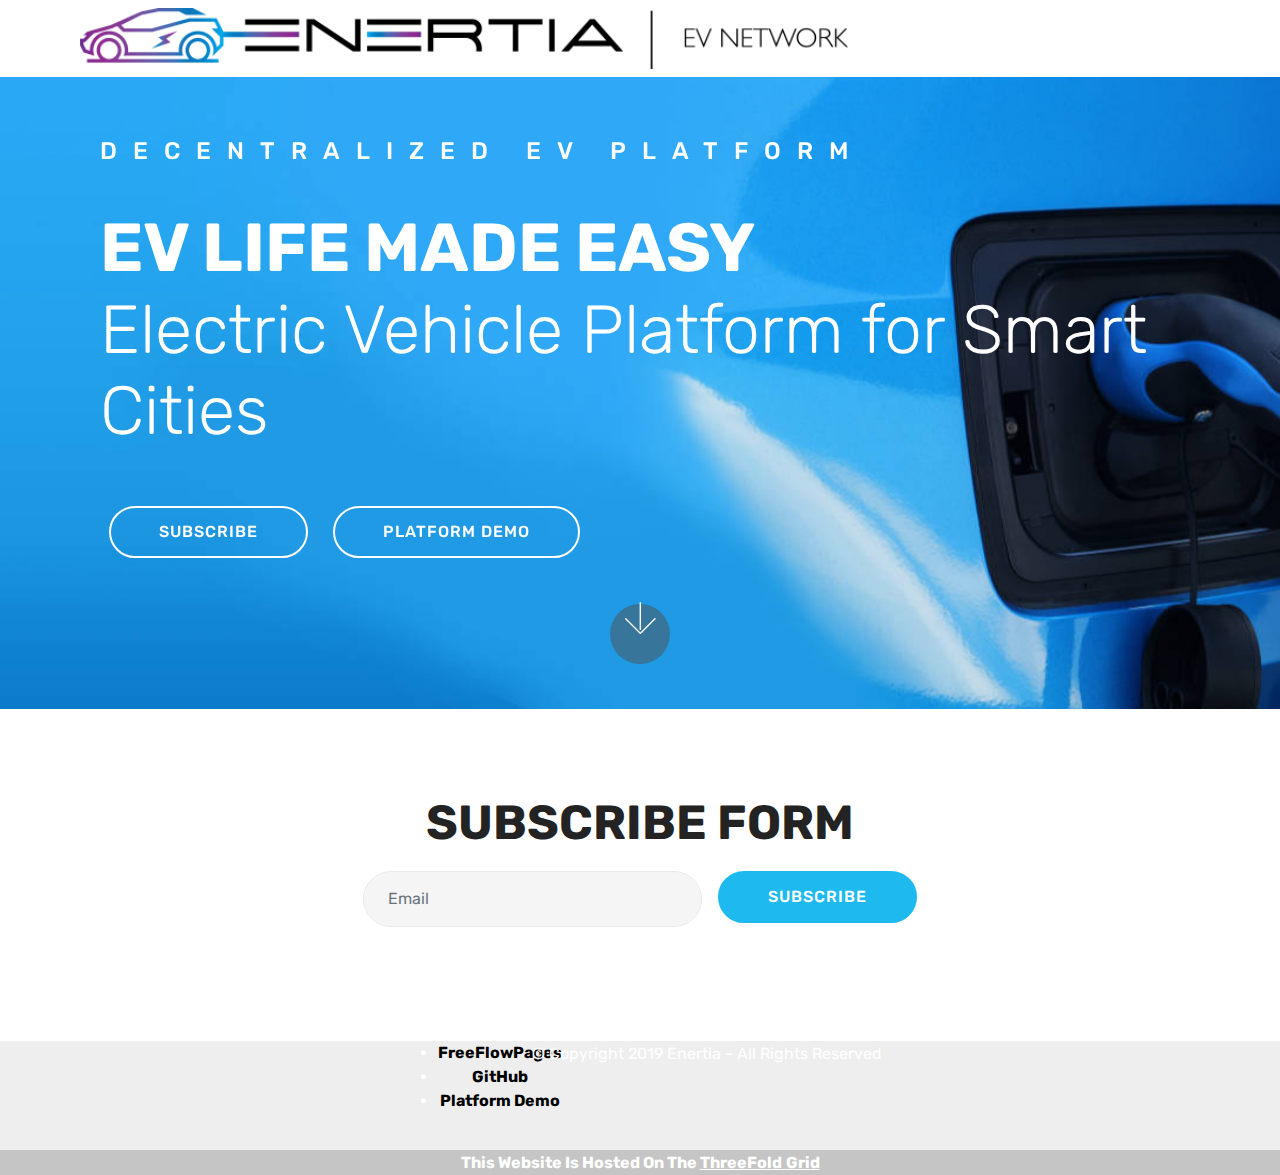
<file: index.html>
<!DOCTYPE html>
<html  >
<head>
  <!-- Site made with Mobirise Website Builder v4.9.7, https://mobirise.com -->
  <meta charset="UTF-8">
  <meta http-equiv="X-UA-Compatible" content="IE=edge">
  <meta name="generator" content="Mobirise v4.9.7, mobirise.com">
  <meta name="viewport" content="width=device-width, initial-scale=1, minimum-scale=1">
  <link rel="shortcut icon" href="assets/images/enertia-logo-720x57.png" type="image/x-icon">
  <meta name="description" content="">
  
  <title>Home</title>
  <link rel="stylesheet" href="assets/web/assets/mobirise-icons/mobirise-icons.css">
  <link rel="stylesheet" href="assets/tether/tether.min.css">
  <link rel="stylesheet" href="assets/soundcloud-plugin/style.css">
  <link rel="stylesheet" href="assets/bootstrap/css/bootstrap.min.css">
  <link rel="stylesheet" href="assets/bootstrap/css/bootstrap-grid.min.css">
  <link rel="stylesheet" href="assets/bootstrap/css/bootstrap-reboot.min.css">
  <link rel="stylesheet" href="assets/dropdown/css/style.css">
  <link rel="stylesheet" href="assets/socicon/css/styles.css">
  <link rel="stylesheet" href="assets/theme/css/style.css">
  <link rel="stylesheet" href="assets/mobirise/css/mbr-additional.css" type="text/css">
  
  
  
</head>
<body>
  <section class="menu cid-rkdeNTMAWN" once="menu" id="menu2-7">

    

    <nav class="navbar navbar-expand beta-menu navbar-dropdown align-items-center navbar-fixed-top navbar-toggleable-sm">
        <button class="navbar-toggler navbar-toggler-right" type="button" data-toggle="collapse" data-target="#navbarSupportedContent" aria-controls="navbarSupportedContent" aria-expanded="false" aria-label="Toggle navigation">
            <div class="hamburger">
                <span></span>
                <span></span>
                <span></span>
                <span></span>
            </div>
        </button>
        <div class="menu-logo">
            <div class="navbar-brand">
                <span class="navbar-logo">
                    <a href="https://mobirise.co">
                        <img src="assets/images/enertia-logo-720x57.png" alt="Mobirise" title="" style="height: 3.8rem;">
                    </a>
                </span>
                
            </div>
        </div>
        <div class="collapse navbar-collapse" id="navbarSupportedContent">
            
            
        </div>
    </nav>
</section>

<section class="engine"><a href="https://mobirise.info/b">how to create your own website for free</a></section><section class="header11 cid-rkHJr45l6P mbr-parallax-background" id="header11-g">

    <!-- Block parameters controls (Blue "Gear" panel) -->
    
    <!-- End block parameters -->

    
    <div class="container align-left">
        <div class="media-container-column mbr-white col-md-12">
            <h3 class="mbr-section-subtitle py-3 mbr-fonts-style display-5"><span style="font-style: normal;">DECENTRALIZED EV PLATFORM</span></h3>
            <h1 class="mbr-section-title py-3 mbr-fonts-style display-1"><strong>EV LIFE MADE EASY</strong>&nbsp;<br>Electric Vehicle Platform for Smart Cities&nbsp;</h1>
            
            <div class="mbr-section-btn py-4"><a class="btn btn-md btn-white-outline display-4" href="index.html#form3-h">SUBSCRIBE</a> <a class="btn btn-md btn-white-outline display-4" href="https://enertia.tech/">PLATFORM DEMO</a></div>
        </div>
    </div>

    <div class="mbr-arrow hidden-sm-down" aria-hidden="true">
        <a href="#next">
            <i class="mbri-down mbr-iconfont"></i>
        </a>
    </div>
</section>

<section class="mbr-section form3 cid-rkHKtgsxx2" id="form3-h">

    

    

    <div class="container">
        <div class="row justify-content-center">
            <div class="title col-12 col-lg-8">
                <h2 class="align-center pb-2 mbr-fonts-style display-2"><strong>
                    SUBSCRIBE FORM
                </strong></h2>
                
            </div>
        </div>

        <div class="row py-2 justify-content-center">
            <div class="col-12 col-lg-6  col-md-8 " data-form-type="formoid">
                <!---Formbuilder Form--->
                <form action="https://mobirise.com/" method="POST" class="mbr-form form-with-styler" data-form-title="Mobirise Form"><input type="hidden" name="email" data-form-email="true" value="OdSr28xTgDIqktfcaDnV7z1/7j+LYyftCpA4ISAJBSXzVmfHWqOPNId9FJhH44M7KjTDGMtcSukfo4jnaIcJh9lPNcJOVXSJwqBQfkbbtodT+0evE8DCIYnmneNW/iEe">
                    <div class="row">
                        <div hidden="hidden" data-form-alert="" class="alert alert-success col-12">Thanks for filling out the form! The Enertia team will get back to you as soon as possible.</div>
                        <div hidden="hidden" data-form-alert-danger="" class="alert alert-danger col-12">
                        </div>
                    </div>
                    <div class="dragArea row">
                        <div class="form-group col" data-for="email">
                            <input type="email" name="email" placeholder="Email" data-form-field="Email" required="required" class="form-control display-7" id="email-form3-h">
                        </div>
                        <div class="col-auto input-group-btn"><button type="submit" class="btn  btn-secondary display-4">SUBSCRIBE</button></div>
                    </div>
                </form><!---Formbuilder Form--->
            </div>
        </div>
    </div>
</section>

<section once="footers" class="cid-rmzfcdoGVV" id="footer7-n">

    

    

    <div class="container">
        <div class="media-container-row align-center mbr-white">
            <div class="row row-links">
                <ul class="foot-menu">
                    
                    
                    
                    
                    
                <li class="foot-menu-item mbr-fonts-style display-7"><a class="mbr-bold text-black" href="https://freeflowpages.com/s/enertia/" target="_blank">FreeFlowPages</a></li><li class="foot-menu-item mbr-fonts-style display-7"><a class="mbr-bold text-black" href="https://github.com/enertia-io" target="_blank">GitHub</a></li><li class="foot-menu-item mbr-fonts-style display-7"><a class="mbr-bold text-black" href="https://enertia.tech/" target="_blank">Platform Demo</a></li></ul>
            </div>
            
            <div class="row row-copirayt">
                <p class="mbr-text mb-0 mbr-fonts-style mbr-white align-center display-7">
                    © Copyright 2019 Enertia - All Rights Reserved
                </p>
            </div>
        </div>
    </div>
</section>

<section once="" class="cid-rm77KIjHsL" id="footer6-m">

    

    <div class="mbr-overlay" style="opacity: 0.2; background-color: rgb(35, 35, 35);"></div>

    <div class="container">
        <div class="media-container-row align-center mbr-white">
            <div class="col-12">
                <p class="mbr-text mb-0 mbr-fonts-style display-7"><strong>This Website Is Hosted On The <a href="http://www.threefold.io" target="_blank" class="text-white" style="font-style: italic;"><u></u></a><u><a href="http://www.threefold.io" target="_blank" class="text-white"><b>ThreeFold</b> <b>Grid</b></a></u></strong></p>
            </div>
        </div>
    </div>
</section>


  <script src="assets/web/assets/jquery/jquery.min.js"></script>
  <script src="assets/popper/popper.min.js"></script>
  <script src="assets/tether/tether.min.js"></script>
  <script src="assets/bootstrap/js/bootstrap.min.js"></script>
  <script src="assets/smoothscroll/smooth-scroll.js"></script>
  <script src="assets/dropdown/js/script.min.js"></script>
  <script src="assets/touchswipe/jquery.touch-swipe.min.js"></script>
  <script src="assets/parallax/jarallax.min.js"></script>
  <script src="assets/theme/js/script.js"></script>
  <script src="assets/formoid/formoid.min.js"></script>
  
  
</body>
</html>
</file>
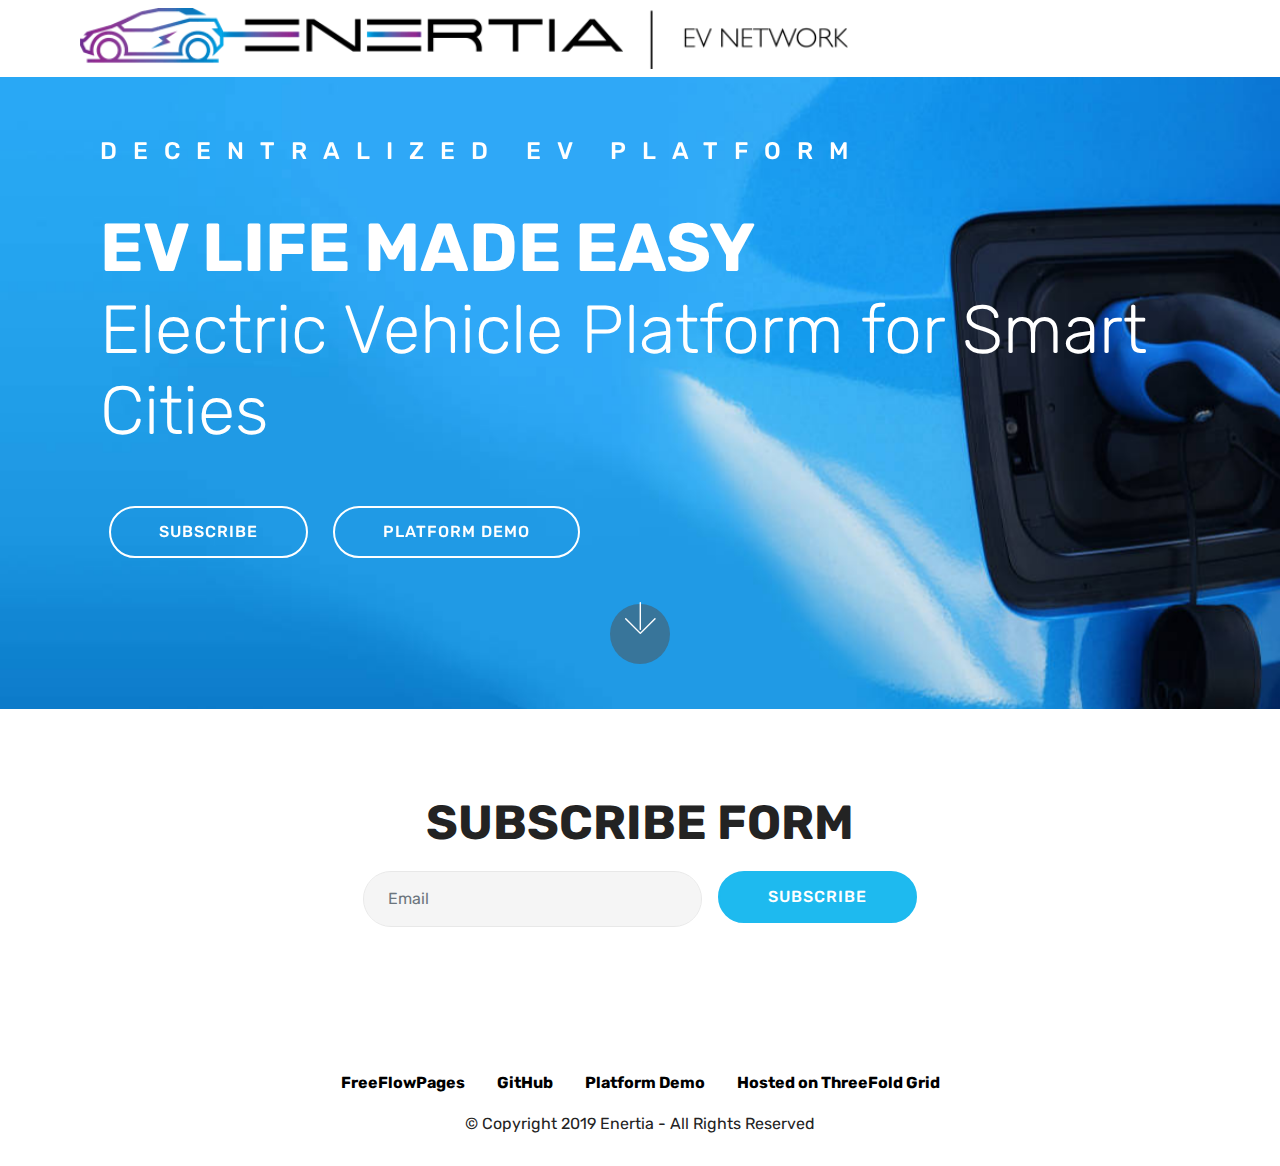
<file: html/index.html>
<!DOCTYPE html>
<html  >
<head>
  <!-- Site made with Mobirise Website Builder v4.9.7, https://mobirise.com -->
  <meta charset="UTF-8">
  <meta http-equiv="X-UA-Compatible" content="IE=edge">
  <meta name="generator" content="Mobirise v4.9.7, mobirise.com">
  <meta name="viewport" content="width=device-width, initial-scale=1, minimum-scale=1">
  <link rel="shortcut icon" href="assets/images/enertia-logo-720x57.png" type="image/x-icon">
  <meta name="description" content="">
  
  <title>Home</title>
  <link rel="stylesheet" href="assets/web/assets/mobirise-icons/mobirise-icons.css">
  <link rel="stylesheet" href="assets/tether/tether.min.css">
  <link rel="stylesheet" href="assets/soundcloud-plugin/style.css">
  <link rel="stylesheet" href="assets/bootstrap/css/bootstrap.min.css">
  <link rel="stylesheet" href="assets/bootstrap/css/bootstrap-grid.min.css">
  <link rel="stylesheet" href="assets/bootstrap/css/bootstrap-reboot.min.css">
  <link rel="stylesheet" href="assets/dropdown/css/style.css">
  <link rel="stylesheet" href="assets/socicon/css/styles.css">
  <link rel="stylesheet" href="assets/theme/css/style.css">
  <link rel="stylesheet" href="assets/mobirise/css/mbr-additional.css" type="text/css">
  
  
  
</head>
<body>
  <section class="menu cid-rkdeNTMAWN" once="menu" id="menu2-7">

    

    <nav class="navbar navbar-expand beta-menu navbar-dropdown align-items-center navbar-fixed-top navbar-toggleable-sm">
        <button class="navbar-toggler navbar-toggler-right" type="button" data-toggle="collapse" data-target="#navbarSupportedContent" aria-controls="navbarSupportedContent" aria-expanded="false" aria-label="Toggle navigation">
            <div class="hamburger">
                <span></span>
                <span></span>
                <span></span>
                <span></span>
            </div>
        </button>
        <div class="menu-logo">
            <div class="navbar-brand">
                <span class="navbar-logo">
                    <a href="https://mobirise.co">
                        <img src="assets/images/enertia-logo-720x57.png" alt="Mobirise" title="" style="height: 3.8rem;">
                    </a>
                </span>
                
            </div>
        </div>
        <div class="collapse navbar-collapse" id="navbarSupportedContent">
            
            
        </div>
    </nav>
</section>

<section class="engine"><a href="https://mobirise.info/j">website templates</a></section><section class="header11 cid-rkHJr45l6P mbr-parallax-background" id="header11-g">

    <!-- Block parameters controls (Blue "Gear" panel) -->
    
    <!-- End block parameters -->

    
    <div class="container align-left">
        <div class="media-container-column mbr-white col-md-12">
            <h3 class="mbr-section-subtitle py-3 mbr-fonts-style display-5"><span style="font-style: normal;">DECENTRALIZED EV PLATFORM</span></h3>
            <h1 class="mbr-section-title py-3 mbr-fonts-style display-1"><strong>EV LIFE MADE EASY</strong>&nbsp;<br>Electric Vehicle Platform for Smart Cities&nbsp;</h1>
            
            <div class="mbr-section-btn py-4"><a class="btn btn-md btn-white-outline display-4" href="index.html#form3-h">SUBSCRIBE</a> <a class="btn btn-md btn-white-outline display-4" href="https://enertia.tech/">PLATFORM DEMO</a></div>
        </div>
    </div>

    <div class="mbr-arrow hidden-sm-down" aria-hidden="true">
        <a href="#next">
            <i class="mbri-down mbr-iconfont"></i>
        </a>
    </div>
</section>

<section class="mbr-section form3 cid-rkHKtgsxx2" id="form3-h">

    

    

    <div class="container">
        <div class="row justify-content-center">
            <div class="title col-12 col-lg-8">
                <h2 class="align-center pb-2 mbr-fonts-style display-2"><strong>
                    SUBSCRIBE FORM
                </strong></h2>
                
            </div>
        </div>

        <div class="row py-2 justify-content-center">
            <div class="col-12 col-lg-6  col-md-8 " data-form-type="formoid">
                <!---Formbuilder Form--->
                <form action="https://mobirise.com/" method="POST" class="mbr-form form-with-styler" data-form-title="Mobirise Form"><input type="hidden" name="email" data-form-email="true" value="hktj7wKPWElKclDaddT7adkfP7BpJcO9aOc0Bc7pZjmKf+XWY3K3XbH2mPQzUGighI6WKkbCijMvPHOy/SXmcxz5KqZ7JbgenvAQg3Z8LdZONFg9U69Mxx4/VI+aYe8=">
                    <div class="row">
                        <div hidden="hidden" data-form-alert="" class="alert alert-success col-12">Thanks for filling out the form! The Enertia team will get back to you as soon as possible.</div>
                        <div hidden="hidden" data-form-alert-danger="" class="alert alert-danger col-12">
                        </div>
                    </div>
                    <div class="dragArea row">
                        <div class="form-group col" data-for="email">
                            <input type="email" name="email" placeholder="Email" data-form-field="Email" required="required" class="form-control display-7" id="email-form3-h">
                        </div>
                        <div class="col-auto input-group-btn"><button type="submit" class="btn  btn-secondary display-4">SUBSCRIBE</button></div>
                    </div>
                </form><!---Formbuilder Form--->
            </div>
        </div>
    </div>
</section>

<section once="footers" class="cid-rmzfcdoGVV" id="footer7-n">

    

    

    <div class="container">
        <div class="media-container-row align-center mbr-white">
            <div class="row row-links">
                <ul class="foot-menu">
                    
                    
                    
                    
                    
                <li class="foot-menu-item mbr-fonts-style display-7"><a class="mbr-bold text-black" href="https://freeflowpages.com/s/enertia/" target="_blank">FreeFlowPages</a></li><li class="foot-menu-item mbr-fonts-style display-7"><a class="mbr-bold text-black" href="https://github.com/enertia-io" target="_blank">GitHub</a></li><li class="foot-menu-item mbr-fonts-style display-7"><a class="mbr-bold text-black" href="https://enertia.tech/" target="_blank">Platform Demo</a></li><li class="foot-menu-item mbr-fonts-style display-7"><a class="mbr-bold text-black" href="https://threefold.io" target="_blank">Hosted on ThreeFold Grid</a></li></ul>
            </div>
            
            <div class="row row-copirayt">
                <p class="mbr-text mb-0 mbr-fonts-style mbr-white align-center display-7">
                    © Copyright 2019 Enertia - All Rights Reserved
                </p>
            </div>
        </div>
    </div>
</section>


  <script src="assets/web/assets/jquery/jquery.min.js"></script>
  <script src="assets/popper/popper.min.js"></script>
  <script src="assets/tether/tether.min.js"></script>
  <script src="assets/bootstrap/js/bootstrap.min.js"></script>
  <script src="assets/smoothscroll/smooth-scroll.js"></script>
  <script src="assets/dropdown/js/script.min.js"></script>
  <script src="assets/touchswipe/jquery.touch-swipe.min.js"></script>
  <script src="assets/parallax/jarallax.min.js"></script>
  <script src="assets/theme/js/script.js"></script>
  <script src="assets/formoid/formoid.min.js"></script>
  
  
</body>
</html>
</file>
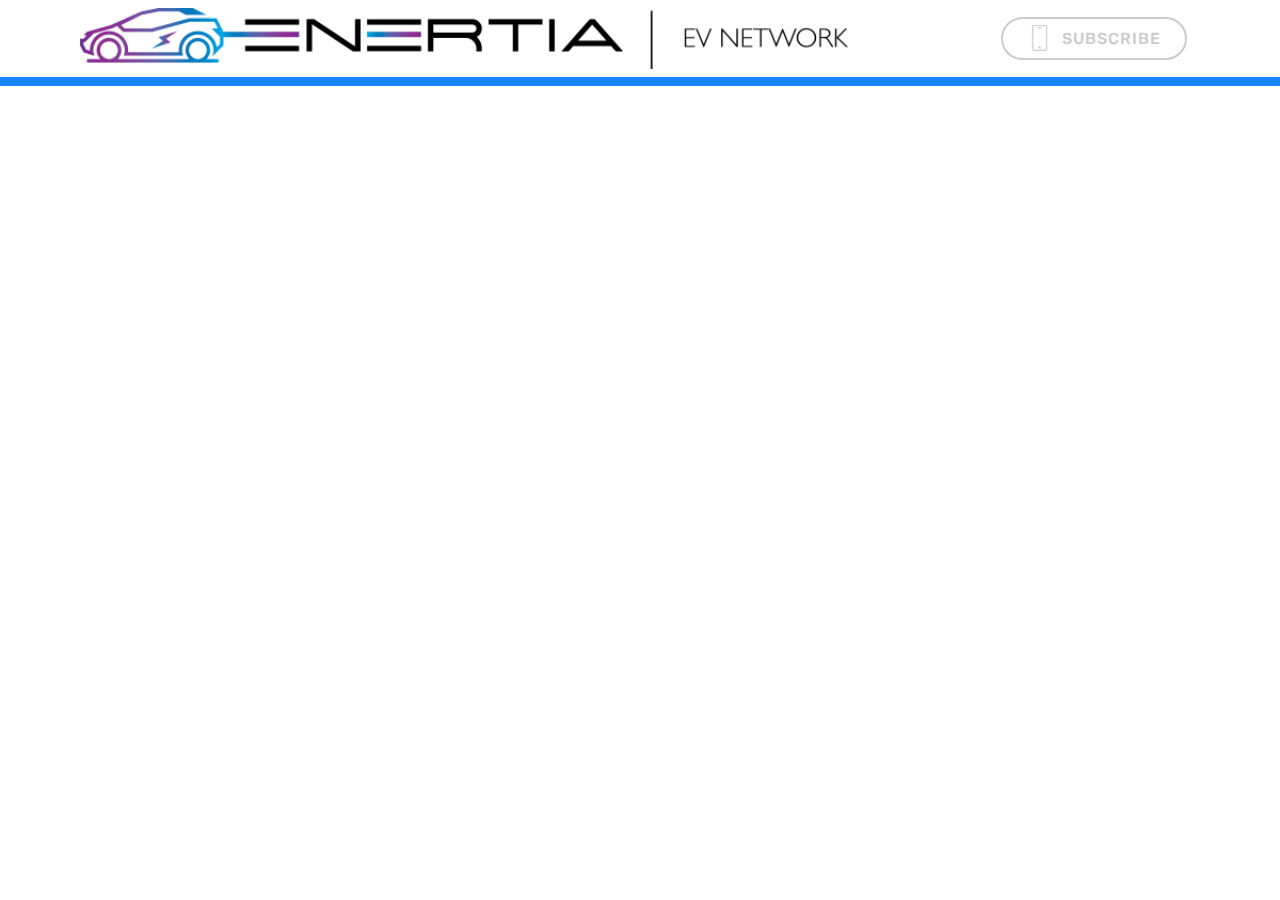
<file: page1.html>
<!DOCTYPE html>
<html  >
<head>
  <!-- Site made with Mobirise Website Builder v4.9.7, https://mobirise.com -->
  <meta charset="UTF-8">
  <meta http-equiv="X-UA-Compatible" content="IE=edge">
  <meta name="generator" content="Mobirise v4.9.7, mobirise.com">
  <meta name="viewport" content="width=device-width, initial-scale=1, minimum-scale=1">
  <link rel="shortcut icon" href="assets/images/enertia-logo-720x57.png" type="image/x-icon">
  <meta name="description" content="Web Builder Description">
  
  <title>Page 1</title>
  <link rel="stylesheet" href="assets/web/assets/mobirise-icons/mobirise-icons.css">
  <link rel="stylesheet" href="assets/tether/tether.min.css">
  <link rel="stylesheet" href="assets/bootstrap/css/bootstrap.min.css">
  <link rel="stylesheet" href="assets/bootstrap/css/bootstrap-grid.min.css">
  <link rel="stylesheet" href="assets/bootstrap/css/bootstrap-reboot.min.css">
  <link rel="stylesheet" href="assets/soundcloud-plugin/style.css">
  <link rel="stylesheet" href="assets/dropdown/css/style.css">
  <link rel="stylesheet" href="assets/theme/css/style.css">
  <link rel="stylesheet" href="assets/mobirise/css/mbr-additional.css" type="text/css">
  
  
  
</head>
<body>
  <section class="menu cid-rkdeNTMAWN" once="menu" id="menu2-d">

    

    <nav class="navbar navbar-expand beta-menu navbar-dropdown align-items-center navbar-fixed-top navbar-toggleable-sm">
        <button class="navbar-toggler navbar-toggler-right" type="button" data-toggle="collapse" data-target="#navbarSupportedContent" aria-controls="navbarSupportedContent" aria-expanded="false" aria-label="Toggle navigation">
            <div class="hamburger">
                <span></span>
                <span></span>
                <span></span>
                <span></span>
            </div>
        </button>
        <div class="menu-logo">
            <div class="navbar-brand">
                <span class="navbar-logo">
                    <a href="https://mobirise.co">
                        <img src="assets/images/enertia-logo-720x57.png" alt="Mobirise" title="" style="height: 3.8rem;">
                    </a>
                </span>
                
            </div>
        </div>
        <div class="collapse navbar-collapse" id="navbarSupportedContent">
            <ul class="navbar-nav nav-dropdown" data-app-modern-menu="true"><li class="nav-item">
                    <a class="nav-link link text-black display-4" href="https://mobirise.co"></a>
                </li></ul>
            <div class="navbar-buttons mbr-section-btn"><a class="btn btn-sm btn-primary-outline display-4" href="tel:+1-234-567-8901">
                    <span class="btn-icon mbri-mobile mbr-iconfont mbr-iconfont-btn">
                    </span>SUBSCRIBE</a></div>
        </div>
    </nav>
</section>

<section class="engine"><a href="https://mobirise.info/o">free portfolio site templates</a></section><section once="" class="cid-rkdeYDzGsV" id="footer6-e">

    

    

    <div class="container">
        <div class="media-container-row align-center mbr-white">
            <div class="col-12">
                <p class="mbr-text mb-0 mbr-fonts-style display-7">
                    © ATW GREEN FZC 2019 - All Rights Reserved
                </p>
            </div>
        </div>
    </div>
</section>


  <script src="assets/web/assets/jquery/jquery.min.js"></script>
  <script src="assets/popper/popper.min.js"></script>
  <script src="assets/tether/tether.min.js"></script>
  <script src="assets/bootstrap/js/bootstrap.min.js"></script>
  <script src="assets/smoothscroll/smooth-scroll.js"></script>
  <script src="assets/dropdown/js/script.min.js"></script>
  <script src="assets/touchswipe/jquery.touch-swipe.min.js"></script>
  <script src="assets/theme/js/script.js"></script>
  
  
</body>
</html>
</file>
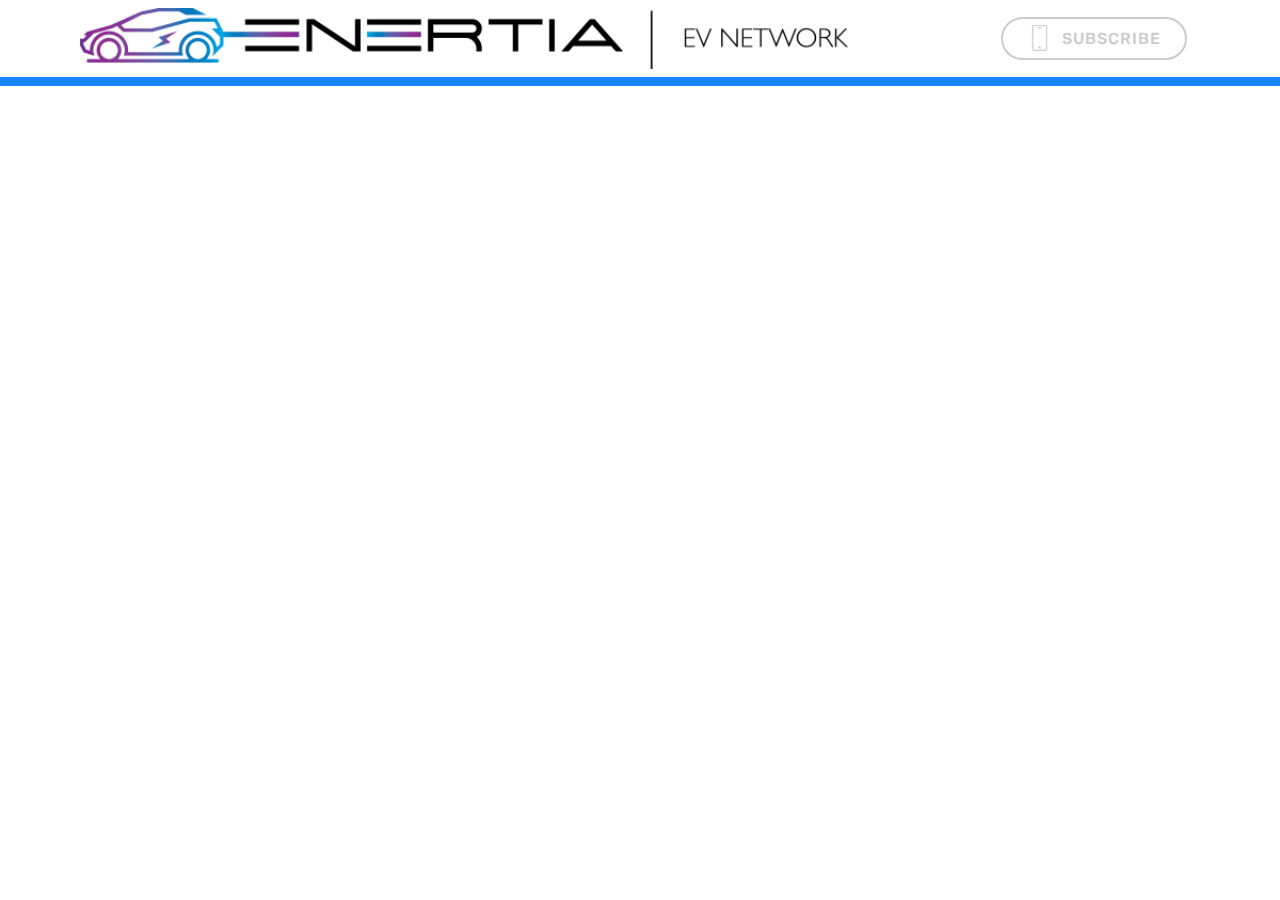
<file: html/page1.html>
<!DOCTYPE html>
<html  >
<head>
  <!-- Site made with Mobirise Website Builder v4.9.7, https://mobirise.com -->
  <meta charset="UTF-8">
  <meta http-equiv="X-UA-Compatible" content="IE=edge">
  <meta name="generator" content="Mobirise v4.9.7, mobirise.com">
  <meta name="viewport" content="width=device-width, initial-scale=1, minimum-scale=1">
  <link rel="shortcut icon" href="assets/images/enertia-logo-720x57.png" type="image/x-icon">
  <meta name="description" content="Web Builder Description">
  
  <title>Page 1</title>
  <link rel="stylesheet" href="assets/web/assets/mobirise-icons/mobirise-icons.css">
  <link rel="stylesheet" href="assets/tether/tether.min.css">
  <link rel="stylesheet" href="assets/bootstrap/css/bootstrap.min.css">
  <link rel="stylesheet" href="assets/bootstrap/css/bootstrap-grid.min.css">
  <link rel="stylesheet" href="assets/bootstrap/css/bootstrap-reboot.min.css">
  <link rel="stylesheet" href="assets/soundcloud-plugin/style.css">
  <link rel="stylesheet" href="assets/dropdown/css/style.css">
  <link rel="stylesheet" href="assets/theme/css/style.css">
  <link rel="stylesheet" href="assets/mobirise/css/mbr-additional.css" type="text/css">
  
  
  
</head>
<body>
  <section class="menu cid-rkdeNTMAWN" once="menu" id="menu2-d">

    

    <nav class="navbar navbar-expand beta-menu navbar-dropdown align-items-center navbar-fixed-top navbar-toggleable-sm">
        <button class="navbar-toggler navbar-toggler-right" type="button" data-toggle="collapse" data-target="#navbarSupportedContent" aria-controls="navbarSupportedContent" aria-expanded="false" aria-label="Toggle navigation">
            <div class="hamburger">
                <span></span>
                <span></span>
                <span></span>
                <span></span>
            </div>
        </button>
        <div class="menu-logo">
            <div class="navbar-brand">
                <span class="navbar-logo">
                    <a href="https://mobirise.co">
                        <img src="assets/images/enertia-logo-720x57.png" alt="Mobirise" title="" style="height: 3.8rem;">
                    </a>
                </span>
                
            </div>
        </div>
        <div class="collapse navbar-collapse" id="navbarSupportedContent">
            <ul class="navbar-nav nav-dropdown" data-app-modern-menu="true"><li class="nav-item">
                    <a class="nav-link link text-black display-4" href="https://mobirise.co"></a>
                </li></ul>
            <div class="navbar-buttons mbr-section-btn"><a class="btn btn-sm btn-primary-outline display-4" href="tel:+1-234-567-8901">
                    <span class="btn-icon mbri-mobile mbr-iconfont mbr-iconfont-btn">
                    </span>SUBSCRIBE</a></div>
        </div>
    </nav>
</section>

<section class="engine"><a href="https://mobirise.info/x">free css templates</a></section><section once="" class="cid-rkdeYDzGsV" id="footer6-e">

    

    

    <div class="container">
        <div class="media-container-row align-center mbr-white">
            <div class="col-12">
                <p class="mbr-text mb-0 mbr-fonts-style display-7">
                    © ATW GREEN FZC 2019 - All Rights Reserved
                </p>
            </div>
        </div>
    </div>
</section>


  <script src="assets/web/assets/jquery/jquery.min.js"></script>
  <script src="assets/popper/popper.min.js"></script>
  <script src="assets/tether/tether.min.js"></script>
  <script src="assets/bootstrap/js/bootstrap.min.js"></script>
  <script src="assets/smoothscroll/smooth-scroll.js"></script>
  <script src="assets/dropdown/js/script.min.js"></script>
  <script src="assets/touchswipe/jquery.touch-swipe.min.js"></script>
  <script src="assets/theme/js/script.js"></script>
  
  
</body>
</html>
</file>
<file: assets/web/assets/mobirise-icons/mobirise-icons.css>
@font-face {
  font-family: 'MobiriseIcons';
  src:  url('mobirise-icons.eot?spat4u');
  src:  url('mobirise-icons.eot?spat4u#iefix') format('embedded-opentype'),
    url('mobirise-icons.ttf?spat4u') format('truetype'),
    url('mobirise-icons.woff?spat4u') format('woff'),
    url('mobirise-icons.svg?spat4u#MobiriseIcons') format('svg');
  font-weight: normal;
  font-style: normal;
}

[class^="mbri-"], [class*=" mbri-"] {
  /* use !important to prevent issues with browser extensions that change fonts */
  font-family: MobiriseIcons !important;
  speak: none;
  font-style: normal;
  font-weight: normal;
  font-variant: normal;
  text-transform: none;
  line-height: 1;

  /* Better Font Rendering =========== */
  -webkit-font-smoothing: antialiased;
  -moz-osx-font-smoothing: grayscale;
}

.mbri-add-submenu:before {
  content: "\e900";
}
.mbri-alert:before {
  content: "\e901";
}
.mbri-align-center:before {
  content: "\e902";
}
.mbri-align-justify:before {
  content: "\e903";
}
.mbri-align-left:before {
  content: "\e904";
}
.mbri-align-right:before {
  content: "\e905";
}
.mbri-android:before {
  content: "\e906";
}
.mbri-apple:before {
  content: "\e907";
}
.mbri-arrow-down:before {
  content: "\e908";
}
.mbri-arrow-next:before {
  content: "\e909";
}
.mbri-arrow-prev:before {
  content: "\e90a";
}
.mbri-arrow-up:before {
  content: "\e90b";
}
.mbri-bold:before {
  content: "\e90c";
}
.mbri-bookmark:before {
  content: "\e90d";
}
.mbri-bootstrap:before {
  content: "\e90e";
}
.mbri-briefcase:before {
  content: "\e90f";
}
.mbri-browse:before {
  content: "\e910";
}
.mbri-bulleted-list:before {
  content: "\e911";
}
.mbri-calendar:before {
  content: "\e912";
}
.mbri-camera:before {
  content: "\e913";
}
.mbri-cart-add:before {
  content: "\e914";
}
.mbri-cart-full:before {
  content: "\e915";
}
.mbri-cash:before {
  content: "\e916";
}
.mbri-change-style:before {
  content: "\e917";
}
.mbri-chat:before {
  content: "\e918";
}
.mbri-clock:before {
  content: "\e919";
}
.mbri-close:before {
  content: "\e91a";
}
.mbri-cloud:before {
  content: "\e91b";
}
.mbri-code:before {
  content: "\e91c";
}
.mbri-contact-form:before {
  content: "\e91d";
}
.mbri-credit-card:before {
  content: "\e91e";
}
.mbri-cursor-click:before {
  content: "\e91f";
}
.mbri-cust-feedback:before {
  content: "\e920";
}
.mbri-database:before {
  content: "\e921";
}
.mbri-delivery:before {
  content: "\e922";
}
.mbri-desktop:before {
  content: "\e923";
}
.mbri-devices:before {
  content: "\e924";
}
.mbri-down:before {
  content: "\e925";
}
.mbri-download:before {
  content: "\e989";
}
.mbri-drag-n-drop:before {
  content: "\e927";
}
.mbri-drag-n-drop2:before {
  content: "\e928";
}
.mbri-edit:before {
  content: "\e929";
}
.mbri-edit2:before {
  content: "\e92a";
}
.mbri-error:before {
  content: "\e92b";
}
.mbri-extension:before {
  content: "\e92c";
}
.mbri-features:before {
  content: "\e92d";
}
.mbri-file:before {
  content: "\e92e";
}
.mbri-flag:before {
  content: "\e92f";
}
.mbri-folder:before {
  content: "\e930";
}
.mbri-gift:before {
  content: "\e931";
}
.mbri-github:before {
  content: "\e932";
}
.mbri-globe:before {
  content: "\e933";
}
.mbri-globe-2:before {
  content: "\e934";
}
.mbri-growing-chart:before {
  content: "\e935";
}
.mbri-hearth:before {
  content: "\e936";
}
.mbri-help:before {
  content: "\e937";
}
.mbri-home:before {
  content: "\e938";
}
.mbri-hot-cup:before {
  content: "\e939";
}
.mbri-idea:before {
  content: "\e93a";
}
.mbri-image-gallery:before {
  content: "\e93b";
}
.mbri-image-slider:before {
  content: "\e93c";
}
.mbri-info:before {
  content: "\e93d";
}
.mbri-italic:before {
  content: "\e93e";
}
.mbri-key:before {
  content: "\e93f";
}
.mbri-laptop:before {
  content: "\e940";
}
.mbri-layers:before {
  content: "\e941";
}
.mbri-left-right:before {
  content: "\e942";
}
.mbri-left:before {
  content: "\e943";
}
.mbri-letter:before {
  content: "\e944";
}
.mbri-like:before {
  content: "\e945";
}
.mbri-link:before {
  content: "\e946";
}
.mbri-lock:before {
  content: "\e947";
}
.mbri-login:before {
  content: "\e948";
}
.mbri-logout:before {
  content: "\e949";
}
.mbri-magic-stick:before {
  content: "\e94a";
}
.mbri-map-pin:before {
  content: "\e94b";
}
.mbri-menu:before {
  content: "\e94c";
}
.mbri-mobile:before {
  content: "\e94d";
}
.mbri-mobile2:before {
  content: "\e94e";
}
.mbri-mobirise:before {
  content: "\e94f";
}
.mbri-more-horizontal:before {
  content: "\e950";
}
.mbri-more-vertical:before {
  content: "\e951";
}
.mbri-music:before {
  content: "\e952";
}
.mbri-new-file:before {
  content: "\e953";
}
.mbri-numbered-list:before {
  content: "\e954";
}
.mbri-opened-folder:before {
  content: "\e955";
}
.mbri-pages:before {
  content: "\e956";
}
.mbri-paper-plane:before {
  content: "\e957";
}
.mbri-paperclip:before {
  content: "\e958";
}
.mbri-photo:before {
  content: "\e959";
}
.mbri-photos:before {
  content: "\e95a";
}
.mbri-pin:before {
  content: "\e95b";
}
.mbri-play:before {
  content: "\e95c";
}
.mbri-plus:before {
  content: "\e95d";
}
.mbri-preview:before {
  content: "\e95e";
}
.mbri-print:before {
  content: "\e95f";
}
.mbri-protect:before {
  content: "\e960";
}
.mbri-question:before {
  content: "\e961";
}
.mbri-quote-left:before {
  content: "\e962";
}
.mbri-quote-right:before {
  content: "\e963";
}
.mbri-refresh:before {
  content: "\e964";
}
.mbri-responsive:before {
  content: "\e965";
}
.mbri-right:before {
  content: "\e966";
}
.mbri-rocket:before {
  content: "\e967";
}
.mbri-sad-face:before {
  content: "\e968";
}
.mbri-sale:before {
  content: "\e969";
}
.mbri-save:before {
  content: "\e96a";
}
.mbri-search:before {
  content: "\e96b";
}
.mbri-setting:before {
  content: "\e96c";
}
.mbri-setting2:before {
  content: "\e96d";
}
.mbri-setting3:before {
  content: "\e96e";
}
.mbri-share:before {
  content: "\e96f";
}
.mbri-shopping-bag:before {
  content: "\e970";
}
.mbri-shopping-basket:before {
  content: "\e971";
}
.mbri-shopping-cart:before {
  content: "\e972";
}
.mbri-sites:before {
  content: "\e973";
}
.mbri-smile-face:before {
  content: "\e974";
}
.mbri-speed:before {
  content: "\e975";
}
.mbri-star:before {
  content: "\e976";
}
.mbri-success:before {
  content: "\e977";
}
.mbri-sun:before {
  content: "\e978";
}
.mbri-sun2:before {
  content: "\e979";
}
.mbri-tablet:before {
  content: "\e97a";
}
.mbri-tablet-vertical:before {
  content: "\e97b";
}
.mbri-target:before {
  content: "\e97c";
}
.mbri-timer:before {
  content: "\e97d";
}
.mbri-to-ftp:before {
  content: "\e97e";
}
.mbri-to-local-drive:before {
  content: "\e97f";
}
.mbri-touch-swipe:before {
  content: "\e980";
}
.mbri-touch:before {
  content: "\e981";
}
.mbri-trash:before {
  content: "\e982";
}
.mbri-underline:before {
  content: "\e983";
}
.mbri-unlink:before {
  content: "\e984";
}
.mbri-unlock:before {
  content: "\e985";
}
.mbri-up-down:before {
  content: "\e986";
}
.mbri-up:before {
  content: "\e987";
}
.mbri-update:before {
  content: "\e988";
}
.mbri-upload:before {
 content: "\e926"; 
}
.mbri-user:before {
  content: "\e98a";
}
.mbri-user2:before {
  content: "\e98b";
}
.mbri-users:before {
  content: "\e98c";
}
.mbri-video:before {
  content: "\e98d";
}
.mbri-video-play:before {
  content: "\e98e";
}
.mbri-watch:before {
  content: "\e98f";
}
.mbri-website-theme:before {
  content: "\e990";
}
.mbri-wifi:before {
  content: "\e991";
}
.mbri-windows:before {
  content: "\e992";
}
.mbri-zoom-out:before {
  content: "\e993";
}
.mbri-redo:before {
  content: "\e994";
}
.mbri-undo:before {
  content: "\e995";
}
</file>
<file: assets/soundcloud-plugin/style.css>
.addons-container {
  position: relative;
  margin-left: auto;
  margin-right: auto;
  padding-right: 15px;
  padding-left: 15px; }
  @media (min-width: 576px) {
    .addons-container {
      padding-right: 15px;
      padding-left: 15px; } }
  @media (min-width: 768px) {
    .addons-container {
      padding-right: 15px;
      padding-left: 15px; } }
  @media (min-width: 992px) {
    .addons-container {
      padding-right: 15px;
      padding-left: 15px; } }
  @media (min-width: 1200px) {
    .addons-container {
      padding-right: 15px;
      padding-left: 15px; } }
  @media (min-width: 576px) {
    .addons-container {
      width: 540px;
      max-width: 100%; } }
  @media (min-width: 768px) {
    .addons-container {
      width: 720px;
      max-width: 100%; } }
  @media (min-width: 992px) {
    .addons-container {
      width: 960px;
      max-width: 100%; } }
  @media (min-width: 1200px) {
    .addons-container {
      width: 1140px;
      max-width: 100%; } }

.addons-container-inner{
    position: relative;
    width: 100%;
    min-height: 1px;
    padding-right: 15px;
    padding-left: 15px;
}
@media (min-width: 567px) {
    .addons-container-inner{
        -ms-flex: 0 0 66.666667%;
        flex: 0 0 66.666667%;
        max-width: 66.666667%;
    }
}
.addons-row{
    display: flex;
    justify-content:center;
}
</file>
<file: assets/dropdown/css/style.css>
.navbar-dropdown {
  left: 0;
  padding: 0;
  position: absolute;
  right: 0;
  top: 0;
  transition: all 0.45s ease;
  z-index: 1030;
  background: #282828; }
  .navbar-dropdown .navbar-logo {
    margin-right: 0.8rem;
    transition: margin 0.3s ease-in-out;
    vertical-align: middle; }
    .navbar-dropdown .navbar-logo img {
      height: 3.125rem;
      transition: all 0.3s ease-in-out; }
    .navbar-dropdown .navbar-logo.mbr-iconfont {
      font-size: 3.125rem;
      line-height: 3.125rem; }
  .navbar-dropdown .navbar-caption {
    font-weight: 700;
    white-space: normal;
    vertical-align: -4px;
    line-height: 3.125rem !important; }
    .navbar-dropdown .navbar-caption, .navbar-dropdown .navbar-caption:hover {
      color: inherit;
      text-decoration: none; }
  .navbar-dropdown .mbr-iconfont + .navbar-caption {
    vertical-align: -1px; }
  .navbar-dropdown.navbar-fixed-top {
    position: fixed; }
  .navbar-dropdown .navbar-brand span {
    vertical-align: -4px; }
  .navbar-dropdown.bg-color.transparent {
    background: none; }
  .navbar-dropdown.navbar-short .navbar-brand {
    padding: 0.625rem 0; }
    .navbar-dropdown.navbar-short .navbar-brand span {
      vertical-align: -1px; }
  .navbar-dropdown.navbar-short .navbar-caption {
    line-height: 2.375rem !important;
    vertical-align: -2px; }
  .navbar-dropdown.navbar-short .navbar-logo {
    margin-right: 0.5rem; }
    .navbar-dropdown.navbar-short .navbar-logo img {
      height: 2.375rem; }
    .navbar-dropdown.navbar-short .navbar-logo.mbr-iconfont {
      font-size: 2.375rem;
      line-height: 2.375rem; }
  .navbar-dropdown.navbar-short .mbr-table-cell {
    height: 3.625rem; }
  .navbar-dropdown .navbar-close {
    left: 0.6875rem;
    position: fixed;
    top: 0.75rem;
    z-index: 1000; }
  .navbar-dropdown .hamburger-icon {
    content: "";
    display: inline-block;
    vertical-align: middle;
    width: 16px;
    -webkit-box-shadow: 0 -6px 0 1px #282828,0 0 0 1px #282828,0 6px 0 1px #282828;
    -moz-box-shadow: 0 -6px 0 1px #282828,0 0 0 1px #282828,0 6px 0 1px #282828;
    box-shadow: 0 -6px 0 1px #282828,0 0 0 1px #282828,0 6px 0 1px #282828; }

.dropdown-menu .dropdown-toggle[data-toggle="dropdown-submenu"]::after {
  border-bottom: 0.35em solid transparent;
  border-left: 0.35em solid;
  border-right: 0;
  border-top: 0.35em solid transparent;
  margin-left: 0.3rem; }

.dropdown-menu .dropdown-item:focus {
  outline: 0; }

.nav-dropdown {
  font-size: 0.75rem;
  font-weight: 500;
  height: auto !important; }
  .nav-dropdown .nav-btn {
    padding-left: 1rem; }
  .nav-dropdown .link {
    margin: .667em 1.667em;
    font-weight: 500;
    padding: 0;
    transition: color .2s ease-in-out; }
    .nav-dropdown .link.dropdown-toggle {
      margin-right: 2.583em; }
      .nav-dropdown .link.dropdown-toggle::after {
        margin-left: .25rem;
        border-top: 0.35em solid;
        border-right: 0.35em solid transparent;
        border-left: 0.35em solid transparent;
        border-bottom: 0; }
      .nav-dropdown .link.dropdown-toggle[aria-expanded="true"] {
        margin: 0;
        padding: 0.667em 3.263em  0.667em 1.667em; }
  .nav-dropdown .link::after,
  .nav-dropdown .dropdown-item::after {
    color: inherit; }
  .nav-dropdown .btn {
    font-size: 0.75rem;
    font-weight: 700;
    letter-spacing: 0;
    margin-bottom: 0;
    padding-left: 1.25rem;
    padding-right: 1.25rem; }
  .nav-dropdown .dropdown-menu {
    border-radius: 0;
    border: 0;
    left: 0;
    margin: 0;
    padding-bottom: 1.25rem;
    padding-top: 1.25rem;
    position: relative; }
  .nav-dropdown .dropdown-submenu {
    margin-left: 0.125rem;
    top: 0; }
  .nav-dropdown .dropdown-item {
    font-weight: 500;
    line-height: 2;
    padding: 0.3846em 4.615em 0.3846em 1.5385em;
    position: relative;
    transition: color .2s ease-in-out, background-color .2s ease-in-out; }
    .nav-dropdown .dropdown-item::after {
      margin-top: -0.3077em;
      position: absolute;
      right: 1.1538em;
      top: 50%; }
    .nav-dropdown .dropdown-item:focus, .nav-dropdown .dropdown-item:hover {
      background: none; }

@media (max-width: 767px) {
  .nav-dropdown.navbar-toggleable-sm {
    bottom: 0;
    display: none;
    left: 0;
    overflow-x: hidden;
    position: fixed;
    top: 0;
    transform: translateX(-100%);
    -ms-transform: translateX(-100%);
    -webkit-transform: translateX(-100%);
    width: 18.75rem;
    z-index: 999; } }
.nav-dropdown.navbar-toggleable-xl {
  bottom: 0;
  display: none;
  left: 0;
  overflow-x: hidden;
  position: fixed;
  top: 0;
  transform: translateX(-100%);
  -ms-transform: translateX(-100%);
  -webkit-transform: translateX(-100%);
  width: 18.75rem;
  z-index: 999; }

.nav-dropdown-sm {
  display: block !important;
  overflow-x: hidden;
  overflow: auto;
  padding-top: 3.875rem; }
  .nav-dropdown-sm::after {
    content: "";
    display: block;
    height: 3rem;
    width: 100%; }
  .nav-dropdown-sm.collapse.in ~ .navbar-close {
    display: block !important; }
  .nav-dropdown-sm.collapsing, .nav-dropdown-sm.collapse.in {
    transform: translateX(0);
    -ms-transform: translateX(0);
    -webkit-transform: translateX(0);
    transition: all 0.25s ease-out;
    -webkit-transition: all 0.25s ease-out;
    background: #282828; }
  .nav-dropdown-sm.collapsing[aria-expanded="false"] {
    transform: translateX(-100%);
    -ms-transform: translateX(-100%);
    -webkit-transform: translateX(-100%); }
  .nav-dropdown-sm .nav-item {
    display: block;
    margin-left: 0 !important;
    padding-left: 0; }
  .nav-dropdown-sm .link,
  .nav-dropdown-sm .dropdown-item {
    border-top: 1px dotted rgba(255, 255, 255, 0.1);
    font-size: 0.8125rem;
    line-height: 1.6;
    margin: 0 !important;
    padding: 0.875rem 2.4rem 0.875rem 1.5625rem !important;
    position: relative;
    white-space: normal; }
    .nav-dropdown-sm .link:focus, .nav-dropdown-sm .link:hover,
    .nav-dropdown-sm .dropdown-item:focus,
    .nav-dropdown-sm .dropdown-item:hover {
      background: rgba(0, 0, 0, 0.2) !important;
      color: #c0a375; }
  .nav-dropdown-sm .nav-btn {
    position: relative;
    padding: 1.5625rem 1.5625rem 0 1.5625rem; }
    .nav-dropdown-sm .nav-btn::before {
      border-top: 1px dotted rgba(255, 255, 255, 0.1);
      content: "";
      left: 0;
      position: absolute;
      top: 0;
      width: 100%; }
    .nav-dropdown-sm .nav-btn + .nav-btn {
      padding-top: 0.625rem; }
      .nav-dropdown-sm .nav-btn + .nav-btn::before {
        display: none; }
  .nav-dropdown-sm .btn {
    padding: 0.625rem 0; }
  .nav-dropdown-sm .dropdown-toggle[data-toggle="dropdown-submenu"]::after {
    margin-left: .25rem;
    border-top: 0.35em solid;
    border-right: 0.35em solid transparent;
    border-left: 0.35em solid transparent;
    border-bottom: 0; }
  .nav-dropdown-sm .dropdown-toggle[data-toggle="dropdown-submenu"][aria-expanded="true"]::after {
    border-top: 0;
    border-right: 0.35em solid transparent;
    border-left: 0.35em solid transparent;
    border-bottom: 0.35em solid; }
  .nav-dropdown-sm .dropdown-menu {
    margin: 0;
    padding: 0;
    position: relative;
    top: 0;
    left: 0;
    width: 100%;
    border: 0;
    float: none;
    border-radius: 0;
    background: none; }
  .nav-dropdown-sm .dropdown-submenu {
    left: 100%;
    margin-left: 0.125rem;
    margin-top: -1.25rem;
    top: 0; }

.navbar-toggleable-sm .nav-dropdown .dropdown-menu {
  position: absolute; }

.navbar-toggleable-sm .nav-dropdown .dropdown-submenu {
  left: 100%;
  margin-left: 0.125rem;
  margin-top: -1.25rem;
  top: 0; }

.navbar-toggleable-sm.opened .nav-dropdown .dropdown-menu {
  position: relative; }

.navbar-toggleable-sm.opened .nav-dropdown .dropdown-submenu {
  left: 0;
  margin-left: 00rem;
  margin-top: 0rem;
  top: 0; }

.is-builder .nav-dropdown.collapsing {
  transition: none !important; }

/*# sourceMappingURL=style.css.map */
</file>
<file: assets/socicon/css/styles.css>
@charset "UTF-8";

@font-face {
  font-family: "socicon";
  src:url("../fonts/socicon.eot");
  src:url("../fonts/socicon.eot?#iefix") format("embedded-opentype"),
    url("../fonts/socicon.woff") format("woff"),
    url("../fonts/socicon.ttf") format("truetype"),
    url("../fonts/socicon.svg#socicon") format("svg");
  font-weight: normal;
  font-style: normal;

}

[data-icon]:before {
  font-family: "socicon" !important;
  content: attr(data-icon);
  font-style: normal !important;
  font-weight: normal !important;
  font-variant: normal !important;
  text-transform: none !important;
  speak: none;
  line-height: 1;
  -webkit-font-smoothing: antialiased;
  -moz-osx-font-smoothing: grayscale;
}

[class^="socicon-"]:before,
[class*=" socicon-"]:before {
  font-family: "socicon" !important;
  font-style: normal !important;
  font-weight: normal !important;
  font-variant: normal !important;
  text-transform: none !important;
  speak: none;
  line-height: 1;
  -webkit-font-smoothing: antialiased;
  -moz-osx-font-smoothing: grayscale;
}

.socicon-modelmayhem:before {
  content: "\e000";
}
.socicon-mixcloud:before {
  content: "\e001";
}
.socicon-drupal:before {
  content: "\e002";
}
.socicon-swarm:before {
  content: "\e003";
}
.socicon-istock:before {
  content: "\e004";
}
.socicon-yammer:before {
  content: "\e005";
}
.socicon-ello:before {
  content: "\e006";
}
.socicon-stackoverflow:before {
  content: "\e007";
}
.socicon-persona:before {
  content: "\e008";
}
.socicon-triplej:before {
  content: "\e009";
}
.socicon-houzz:before {
  content: "\e00a";
}
.socicon-rss:before {
  content: "\e00b";
}
.socicon-paypal:before {
  content: "\e00c";
}
.socicon-odnoklassniki:before {
  content: "\e00d";
}
.socicon-airbnb:before {
  content: "\e00e";
}
.socicon-periscope:before {
  content: "\e00f";
}
.socicon-outlook:before {
  content: "\e010";
}
.socicon-coderwall:before {
  content: "\e011";
}
.socicon-tripadvisor:before {
  content: "\e012";
}
.socicon-appnet:before {
  content: "\e013";
}
.socicon-goodreads:before {
  content: "\e014";
}
.socicon-tripit:before {
  content: "\e015";
}
.socicon-lanyrd:before {
  content: "\e016";
}
.socicon-slideshare:before {
  content: "\e017";
}
.socicon-buffer:before {
  content: "\e018";
}
.socicon-disqus:before {
  content: "\e019";
}
.socicon-vkontakte:before {
  content: "\e01a";
}
.socicon-whatsapp:before {
  content: "\e01b";
}
.socicon-patreon:before {
  content: "\e01c";
}
.socicon-storehouse:before {
  content: "\e01d";
}
.socicon-pocket:before {
  content: "\e01e";
}
.socicon-mail:before {
  content: "\e01f";
}
.socicon-blogger:before {
  content: "\e020";
}
.socicon-technorati:before {
  content: "\e021";
}
.socicon-reddit:before {
  content: "\e022";
}
.socicon-dribbble:before {
  content: "\e023";
}
.socicon-stumbleupon:before {
  content: "\e024";
}
.socicon-digg:before {
  content: "\e025";
}
.socicon-envato:before {
  content: "\e026";
}
.socicon-behance:before {
  content: "\e027";
}
.socicon-delicious:before {
  content: "\e028";
}
.socicon-deviantart:before {
  content: "\e029";
}
.socicon-forrst:before {
  content: "\e02a";
}
.socicon-play:before {
  content: "\e02b";
}
.socicon-zerply:before {
  content: "\e02c";
}
.socicon-wikipedia:before {
  content: "\e02d";
}
.socicon-apple:before {
  content: "\e02e";
}
.socicon-flattr:before {
  content: "\e02f";
}
.socicon-github:before {
  content: "\e030";
}
.socicon-renren:before {
  content: "\e031";
}
.socicon-friendfeed:before {
  content: "\e032";
}
.socicon-newsvine:before {
  content: "\e033";
}
.socicon-identica:before {
  content: "\e034";
}
.socicon-bebo:before {
  content: "\e035";
}
.socicon-zynga:before {
  content: "\e036";
}
.socicon-steam:before {
  content: "\e037";
}
.socicon-xbox:before {
  content: "\e038";
}
.socicon-windows:before {
  content: "\e039";
}
.socicon-qq:before {
  content: "\e03a";
}
.socicon-douban:before {
  content: "\e03b";
}
.socicon-meetup:before {
  content: "\e03c";
}
.socicon-playstation:before {
  content: "\e03d";
}
.socicon-android:before {
  content: "\e03e";
}
.socicon-snapchat:before {
  content: "\e03f";
}
.socicon-twitter:before {
  content: "\e040";
}
.socicon-facebook:before {
  content: "\e041";
}
.socicon-googleplus:before {
  content: "\e042";
}
.socicon-pinterest:before {
  content: "\e043";
}
.socicon-foursquare:before {
  content: "\e044";
}
.socicon-yahoo:before {
  content: "\e045";
}
.socicon-skype:before {
  content: "\e046";
}
.socicon-yelp:before {
  content: "\e047";
}
.socicon-feedburner:before {
  content: "\e048";
}
.socicon-linkedin:before {
  content: "\e049";
}
.socicon-viadeo:before {
  content: "\e04a";
}
.socicon-xing:before {
  content: "\e04b";
}
.socicon-myspace:before {
  content: "\e04c";
}
.socicon-soundcloud:before {
  content: "\e04d";
}
.socicon-spotify:before {
  content: "\e04e";
}
.socicon-grooveshark:before {
  content: "\e04f";
}
.socicon-lastfm:before {
  content: "\e050";
}
.socicon-youtube:before {
  content: "\e051";
}
.socicon-vimeo:before {
  content: "\e052";
}
.socicon-dailymotion:before {
  content: "\e053";
}
.socicon-vine:before {
  content: "\e054";
}
.socicon-flickr:before {
  content: "\e055";
}
.socicon-500px:before {
  content: "\e056";
}
.socicon-wordpress:before {
  content: "\e058";
}
.socicon-tumblr:before {
  content: "\e059";
}
.socicon-twitch:before {
  content: "\e05a";
}
.socicon-8tracks:before {
  content: "\e05b";
}
.socicon-amazon:before {
  content: "\e05c";
}
.socicon-icq:before {
  content: "\e05d";
}
.socicon-smugmug:before {
  content: "\e05e";
}
.socicon-ravelry:before {
  content: "\e05f";
}
.socicon-weibo:before {
  content: "\e060";
}
.socicon-baidu:before {
  content: "\e061";
}
.socicon-angellist:before {
  content: "\e062";
}
.socicon-ebay:before {
  content: "\e063";
}
.socicon-imdb:before {
  content: "\e064";
}
.socicon-stayfriends:before {
  content: "\e065";
}
.socicon-residentadvisor:before {
  content: "\e066";
}
.socicon-google:before {
  content: "\e067";
}
.socicon-yandex:before {
  content: "\e068";
}
.socicon-sharethis:before {
  content: "\e069";
}
.socicon-bandcamp:before {
  content: "\e06a";
}
.socicon-itunes:before {
  content: "\e06b";
}
.socicon-deezer:before {
  content: "\e06c";
}
.socicon-telegram:before {
  content: "\e06e";
}
.socicon-openid:before {
  content: "\e06f";
}
.socicon-amplement:before {
  content: "\e070";
}
.socicon-viber:before {
  content: "\e071";
}
.socicon-zomato:before {
  content: "\e072";
}
.socicon-draugiem:before {
  content: "\e074";
}
.socicon-endomodo:before {
  content: "\e075";
}
.socicon-filmweb:before {
  content: "\e076";
}
.socicon-stackexchange:before {
  content: "\e077";
}
.socicon-wykop:before {
  content: "\e078";
}
.socicon-teamspeak:before {
  content: "\e079";
}
.socicon-teamviewer:before {
  content: "\e07a";
}
.socicon-ventrilo:before {
  content: "\e07b";
}
.socicon-younow:before {
  content: "\e07c";
}
.socicon-raidcall:before {
  content: "\e07d";
}
.socicon-mumble:before {
  content: "\e07e";
}
.socicon-medium:before {
  content: "\e06d";
}
.socicon-bebee:before {
  content: "\e07f";
}
.socicon-hitbox:before {
  content: "\e080";
}
.socicon-reverbnation:before {
  content: "\e081";
}
.socicon-formulr:before {
  content: "\e082";
}
.socicon-instagram:before {
  content: "\e057";
}
.socicon-battlenet:before {
  content: "\e083";
}
.socicon-chrome:before {
  content: "\e084";
}
.socicon-discord:before {
  content: "\e086";
}
.socicon-issuu:before {
  content: "\e087";
}
.socicon-macos:before {
  content: "\e088";
}
.socicon-firefox:before {
  content: "\e089";
}
.socicon-opera:before {
  content: "\e08d";
}
.socicon-keybase:before {
  content: "\e090";
}
.socicon-alliance:before {
  content: "\e091";
}
.socicon-livejournal:before {
  content: "\e092";
}
.socicon-googlephotos:before {
  content: "\e093";
}
.socicon-horde:before {
  content: "\e094";
}
.socicon-etsy:before {
  content: "\e095";
}
.socicon-zapier:before {
  content: "\e096";
}
.socicon-google-scholar:before {
  content: "\e097";
}
.socicon-researchgate:before {
  content: "\e098";
}
.socicon-wechat:before {
  content: "\e099";
}
.socicon-strava:before {
  content: "\e09a";
}
.socicon-line:before {
  content: "\e09b";
}
.socicon-lyft:before {
  content: "\e09c";
}
.socicon-uber:before {
  content: "\e09d";
}
.socicon-songkick:before {
  content: "\e09e";
}
.socicon-viewbug:before {
  content: "\e09f";
}
.socicon-googlegroups:before {
  content: "\e0a0";
}
.socicon-quora:before {
  content: "\e073";
}
.socicon-diablo:before {
  content: "\e085";
}
.socicon-blizzard:before {
  content: "\e0a1";
}
.socicon-hearthstone:before {
  content: "\e08b";
}
.socicon-heroes:before {
  content: "\e08a";
}
.socicon-overwatch:before {
  content: "\e08c";
}
.socicon-warcraft:before {
  content: "\e08e";
}
.socicon-starcraft:before {
  content: "\e08f";
}
.socicon-beam:before {
  content: "\e0a2";
}
.socicon-curse:before {
  content: "\e0a3";
}
.socicon-player:before {
  content: "\e0a4";
}
.socicon-streamjar:before {
  content: "\e0a5";
}
.socicon-nintendo:before {
  content: "\e0a6";
}
.socicon-hellocoton:before {
  content: "\e0a7";
}
</file>
<file: assets/theme/css/style.css>
/*!
 * Mobirise v4 theme (https://mobirise.com/)
 * Copyright 2017 Mobirise
 */
section {
  background-color: #eeeeee; }

section,
.container,
.container-fluid {
  position: relative;
  word-wrap: break-word; }

a.mbr-iconfont:hover {
  text-decoration: none; }

.article .lead p, .article .lead ul, .article .lead ol, .article .lead pre, .article .lead blockquote {
  margin-bottom: 0; }

a {
  font-style: normal;
  font-weight: 400;
  cursor: pointer; }
  a, a:hover {
    text-decoration: none; }

figure {
  margin-bottom: 0; }

body {
  color: #232323; }

h1, h2, h3, h4, h5, h6,
.h1, .h2, .h3, .h4, .h5, .h6,
.display-1, .display-2, .display-3, .display-4 {
  line-height: 1;
  word-break: break-word;
  word-wrap: break-word; }

b, strong {
  font-weight: bold; }

blockquote {
  padding: 10px 0 10px 20px;
  position: relative;
  border-left: 2px solid;
  border-color: #ff3366; }

input:-webkit-autofill, input:-webkit-autofill:hover, input:-webkit-autofill:focus, input:-webkit-autofill:active {
  transition-delay: 9999s;
  transition-property: background-color, color; }

textarea[type="hidden"] {
  display: none; }

body {
  position: relative; }

section {
  background-position: 50% 50%;
  background-repeat: no-repeat;
  background-size: cover; }
  section .mbr-background-video,
  section .mbr-background-video-preview {
    position: absolute;
    bottom: 0;
    left: 0;
    right: 0;
    top: 0; }

.hidden {
  visibility: hidden; }

.mbr-z-index20 {
  z-index: 20; }

/*! Base colors */
.mbr-white {
  color: #ffffff; }

.mbr-black {
  color: #000000; }

.mbr-bg-white {
  background-color: #ffffff; }

.mbr-bg-black {
  background-color: #000000; }

/*! Text-aligns */
.align-left {
  text-align: left; }

.align-center {
  text-align: center; }

.align-right {
  text-align: right; }

@media (max-width: 767px) {
  .align-left, .align-center, .align-right, .mbr-section-btn, .mbr-section-title {
    text-align: center; } }
/*! Font-weight  */
.mbr-light {
  font-weight: 300; }

.mbr-regular {
  font-weight: 400; }

.mbr-semibold {
  font-weight: 500; }

.mbr-bold {
  font-weight: 700; }

/*! Media  */
.media-size-item {
  -webkit-flex: 1 1 auto;
  -moz-flex: 1 1 auto;
  -ms-flex: 1 1 auto;
  -o-flex: 1 1 auto;
  flex: 1 1 auto; }

.media-content {
  -webkit-flex-basis: 100%;
  flex-basis: 100%; }

.media-container-row {
  display: -ms-flexbox;
  display: -webkit-flex;
  display: flex;
  -webkit-flex-direction: row;
  -ms-flex-direction: row;
  flex-direction: row;
  -webkit-flex-wrap: wrap;
  -ms-flex-wrap: wrap;
  flex-wrap: wrap;
  -webkit-justify-content: center;
  -ms-flex-pack: center;
  justify-content: center;
  -webkit-align-content: center;
  -ms-flex-line-pack: center;
  align-content: center;
  -webkit-align-items: start;
  -ms-flex-align: start;
  align-items: start; }
  .media-container-row .media-size-item {
    width: 400px; }

.media-container-column {
  display: -ms-flexbox;
  display: -webkit-flex;
  display: flex;
  -webkit-flex-direction: column;
  -ms-flex-direction: column;
  flex-direction: column;
  -webkit-flex-wrap: wrap;
  -ms-flex-wrap: wrap;
  flex-wrap: wrap;
  -webkit-justify-content: center;
  -ms-flex-pack: center;
  justify-content: center;
  -webkit-align-content: center;
  -ms-flex-line-pack: center;
  align-content: center;
  -webkit-align-items: stretch;
  -ms-flex-align: stretch;
  align-items: stretch; }
  .media-container-column > * {
    width: 100%; }

@media (min-width: 992px) {
  .media-container-row {
    -webkit-flex-wrap: nowrap;
    -ms-flex-wrap: nowrap;
    flex-wrap: nowrap; } }
figure {
  overflow: hidden; }

figure[mbr-media-size] {
  transition: width 0.1s; }

.mbr-figure img, .mbr-figure iframe {
  display: block;
  width: 100%; }

.card {
  background-color: transparent;
  border: none; }

.card-img {
  text-align: center;
  flex-shrink: 0;
  -webkit-flex-shrink: 0; }

.media {
  max-width: 100%;
  margin: 0 auto; }

.mbr-figure {
  -ms-flex-item-align: center;
  -ms-grid-row-align: center;
  -webkit-align-self: center;
  align-self: center; }

.media-container > div {
  max-width: 100%; }

.mbr-figure img, .card-img img {
  width: 100%; }

@media (max-width: 991px) {
  .media-size-item {
    width: auto !important; }

  .media {
    width: auto; }

  .mbr-figure {
    width: 100% !important; } }
/*! Buttons */
.mbr-section-btn {
  margin-left: -.25rem;
  margin-right: -.25rem;
  font-size: 0; }

nav .mbr-section-btn {
  margin-left: 0rem;
  margin-right: 0rem; }

/*! Btn icon margin */
.btn .mbr-iconfont, .btn.btn-sm .mbr-iconfont {
  cursor: pointer;
  margin-right: 0.5rem; }

.btn.btn-md .mbr-iconfont, .btn.btn-md .mbr-iconfont {
  margin-right: 0.8rem; }

.mbr-regular {
  font-weight: 400; }

.mbr-semibold {
  font-weight: 500; }

.mbr-bold {
  font-weight: 700; }

[type="submit"] {
  -webkit-appearance: none; }

/*! Full-screen */
.mbr-fullscreen .mbr-overlay {
  min-height: 100vh; }

.mbr-fullscreen {
  display: flex;
  display: -webkit-flex;
  display: -moz-flex;
  display: -ms-flex;
  display: -o-flex;
  align-items: center;
  -webkit-align-items: center;
  min-height: 100vh;
  padding-top: 3rem;
  padding-bottom: 3rem; }

/*! Map */
.map {
  height: 25rem;
  position: relative; }
  .map iframe {
    width: 100%;
    height: 100%; }

/* Form */
.form-asterisk {
  font-family: initial;
  position: absolute;
  top: -2px;
  font-weight: normal; }

/*! Scroll to top arrow */
.mbr-arrow-up {
  bottom: 25px;
  right: 90px;
  position: fixed;
  text-align: right;
  z-index: 5000;
  color: #ffffff;
  font-size: 32px;
  transform: rotate(180deg);
  -webkit-transform: rotate(180deg); }

.mbr-arrow-up a {
  background: rgba(0, 0, 0, 0.2);
  border-radius: 3px;
  color: #fff;
  display: inline-block;
  height: 60px;
  width: 60px;
  outline-style: none !important;
  position: relative;
  text-decoration: none;
  transition: all .3s ease-in-out;
  cursor: pointer;
  text-align: center; }
  .mbr-arrow-up a:hover {
    background-color: rgba(0, 0, 0, 0.4); }
  .mbr-arrow-up a i {
    line-height: 60px; }

.mbr-arrow-up-icon {
  display: block;
  color: #fff; }

.mbr-arrow-up-icon::before {
  content: "\203a";
  display: inline-block;
  font-family: serif;
  font-size: 32px;
  line-height: 1;
  font-style: normal;
  position: relative;
  top: 6px;
  left: -4px;
  -webkit-transform: rotate(-90deg);
  transform: rotate(-90deg); }

/*! Arrow Down */
.mbr-arrow {
  position: absolute;
  bottom: 45px;
  left: 50%;
  width: 60px;
  height: 60px;
  cursor: pointer;
  background-color: rgba(80, 80, 80, 0.5);
  border-radius: 50%;
  -webkit-transform: translateX(-50%);
  transform: translateX(-50%); }
  .mbr-arrow > a {
    display: inline-block;
    text-decoration: none;
    outline-style: none;
    -webkit-animation: arrowdown 1.7s ease-in-out infinite;
    animation: arrowdown 1.7s ease-in-out infinite; }
    .mbr-arrow > a > i {
      position: absolute;
      top: -2px;
      left: 15px;
      font-size: 2rem; }

@keyframes arrowdown {
  0% {
    transform: translateY(0px);
    -webkit-transform: translateY(0px); }
  50% {
    transform: translateY(-5px);
    -webkit-transform: translateY(-5px); }
  100% {
    transform: translateY(0px);
    -webkit-transform: translateY(0px); } }
@-webkit-keyframes arrowdown {
  0% {
    transform: translateY(0px);
    -webkit-transform: translateY(0px); }
  50% {
    transform: translateY(-5px);
    -webkit-transform: translateY(-5px); }
  100% {
    transform: translateY(0px);
    -webkit-transform: translateY(0px); } }
@media (max-width: 500px) {
  .mbr-arrow-up {
    left: 50%;
    right: auto;
    transform: translateX(-50%) rotate(180deg);
    -webkit-transform: translateX(-50%) rotate(180deg); } }
/*Gradients animation*/
@keyframes gradient-animation {
  from {
    background-position: 0% 100%;
    animation-timing-function: ease-in-out; }
  to {
    background-position: 100% 0%;
    animation-timing-function: ease-in-out; } }
@-webkit-keyframes gradient-animation {
  from {
    background-position: 0% 100%;
    animation-timing-function: ease-in-out; }
  to {
    background-position: 100% 0%;
    animation-timing-function: ease-in-out; } }
.bg-gradient {
  background-size: 200% 200%;
  animation: gradient-animation 5s infinite alternate;
  -webkit-animation: gradient-animation 5s infinite alternate; }

.menu .navbar-brand {
  display: -webkit-flex; }
  .menu .navbar-brand span {
    display: flex;
    display: -webkit-flex; }
  .menu .navbar-brand .navbar-caption-wrap {
    display: -webkit-flex; }
  .menu .navbar-brand .navbar-logo img {
    display: -webkit-flex; }
@media (min-width: 768px) and (max-width: 991px) {
  .menu .navbar-toggleable-sm .navbar-nav {
    display: -webkit-box;
    display: -webkit-flex;
    display: -ms-flexbox; } }
@media (min-width: 992px) {
  .menu .navbar-nav.nav-dropdown {
    display: -webkit-flex; }
  .menu .navbar-toggleable-sm .navbar-collapse {
    display: -webkit-flex !important; } }
@media (max-width: 767px) {
  .menu .navbar-collapse {
    overflow-y: auto;
    max-height: 80vh; }
  .menu .dropdown-menu {
    max-height: 60vh;
    overflow-y: auto; } }

.navbar {
  display: -webkit-flex;
  -webkit-flex-wrap: wrap;
  -webkit-align-items: center;
  -webkit-justify-content: space-between; }

.navbar-collapse {
  -webkit-flex-basis: 100%;
  -webkit-flex-grow: 1;
  -webkit-align-items: center; }

.nav-dropdown .link {
  padding: .667em 1.667em !important;
  margin: 0 !important; }

.nav {
  display: -webkit-flex;
  -webkit-flex-wrap: wrap; }

.row {
  display: -webkit-flex;
  -webkit-flex-wrap: wrap; }

.justify-content-center {
  -webkit-justify-content: center; }

.form-inline {
  display: -webkit-flex;
  -webkit-flex-flow: row wrap;
  -webkit-align-items: center; }

.card-wrapper {
  -webkit-flex: 1; }

.carousel-control {
  z-index: 10;
  display: -webkit-flex;
  -webkit-align-items: center;
  -webkit-justify-content: center; }

.carousel-controls {
  display: -webkit-flex; }

.media {
  display: -webkit-flex; }

/*# sourceMappingURL=style.css.map */
.engine {
	position: absolute;
	text-indent: -2400px;
	text-align: center;
	padding: 0;
	top: 0;
	left: -2400px;
}
</file>
<file: assets/mobirise/css/mbr-additional.css>
@import url(https://fonts.googleapis.com/css?family=Rubik:300,300i,400,400i,500,500i,700,700i,900,900i);





body {
  font-style: normal;
  line-height: 1.5;
}
.mbr-section-title {
  font-style: normal;
  line-height: 1.2;
}
.mbr-section-subtitle {
  line-height: 1.3;
}
.mbr-text {
  font-style: normal;
  line-height: 1.6;
}
.display-1 {
  font-family: 'Rubik', sans-serif;
  font-size: 4.25rem;
}
.display-1 > .mbr-iconfont {
  font-size: 6.8rem;
}
.display-2 {
  font-family: 'Rubik', sans-serif;
  font-size: 3rem;
}
.display-2 > .mbr-iconfont {
  font-size: 4.8rem;
}
.display-4 {
  font-family: 'Rubik', sans-serif;
  font-size: 1rem;
}
.display-4 > .mbr-iconfont {
  font-size: 1.6rem;
}
.display-5 {
  font-family: 'Rubik', sans-serif;
  font-size: 1.5rem;
}
.display-5 > .mbr-iconfont {
  font-size: 2.4rem;
}
.display-7 {
  font-family: 'Rubik', sans-serif;
  font-size: 1rem;
}
.display-7 > .mbr-iconfont {
  font-size: 1.6rem;
}
/* ---- Fluid typography for mobile devices ---- */
/* 1.4 - font scale ratio ( bootstrap == 1.42857 ) */
/* 100vw - current viewport width */
/* (48 - 20)  48 == 48rem == 768px, 20 == 20rem == 320px(minimal supported viewport) */
/* 0.65 - min scale variable, may vary */
@media (max-width: 768px) {
  .display-1 {
    font-size: 3.4rem;
    font-size: calc( 2.1374999999999997rem + (4.25 - 2.1374999999999997) * ((100vw - 20rem) / (48 - 20)));
    line-height: calc( 1.4 * (2.1374999999999997rem + (4.25 - 2.1374999999999997) * ((100vw - 20rem) / (48 - 20))));
  }
  .display-2 {
    font-size: 2.4rem;
    font-size: calc( 1.7rem + (3 - 1.7) * ((100vw - 20rem) / (48 - 20)));
    line-height: calc( 1.4 * (1.7rem + (3 - 1.7) * ((100vw - 20rem) / (48 - 20))));
  }
  .display-4 {
    font-size: 0.8rem;
    font-size: calc( 1rem + (1 - 1) * ((100vw - 20rem) / (48 - 20)));
    line-height: calc( 1.4 * (1rem + (1 - 1) * ((100vw - 20rem) / (48 - 20))));
  }
  .display-5 {
    font-size: 1.2rem;
    font-size: calc( 1.175rem + (1.5 - 1.175) * ((100vw - 20rem) / (48 - 20)));
    line-height: calc( 1.4 * (1.175rem + (1.5 - 1.175) * ((100vw - 20rem) / (48 - 20))));
  }
}
/* Buttons */
.btn {
  font-weight: 500;
  border-width: 2px;
  font-style: normal;
  letter-spacing: 1px;
  margin: .4rem .8rem;
  white-space: normal;
  -webkit-transition: all 0.3s ease-in-out;
  -moz-transition: all 0.3s ease-in-out;
  transition: all 0.3s ease-in-out;
  display: inline-flex;
  align-items: center;
  justify-content: center;
  word-break: break-word;
  -webkit-align-items: center;
  -webkit-justify-content: center;
  display: -webkit-inline-flex;
  padding: 1rem 3rem;
  border-radius: 3px;
}
.btn-sm {
  font-weight: 500;
  letter-spacing: 1px;
  -webkit-transition: all 0.3s ease-in-out;
  -moz-transition: all 0.3s ease-in-out;
  transition: all 0.3s ease-in-out;
  padding: 0.6rem 1.5rem;
  border-radius: 3px;
}
.btn-md {
  font-weight: 500;
  letter-spacing: 1px;
  margin: .4rem .8rem !important;
  -webkit-transition: all 0.3s ease-in-out;
  -moz-transition: all 0.3s ease-in-out;
  transition: all 0.3s ease-in-out;
  padding: 1rem 3rem;
  border-radius: 3px;
}
.btn-lg {
  font-weight: 500;
  letter-spacing: 1px;
  margin: .4rem .8rem !important;
  -webkit-transition: all 0.3s ease-in-out;
  -moz-transition: all 0.3s ease-in-out;
  transition: all 0.3s ease-in-out;
  padding: 1.2rem 3.2rem;
  border-radius: 3px;
}
.bg-primary {
  background-color: #ffffff !important;
}
.bg-success {
  background-color: #f7ed4a !important;
}
.bg-info {
  background-color: #82786e !important;
}
.bg-warning {
  background-color: #879a9f !important;
}
.bg-danger {
  background-color: #b1a374 !important;
}
.btn-primary,
.btn-primary:active {
  background-color: #ffffff !important;
  border-color: #ffffff !important;
  color: #808080 !important;
}
.btn-primary:hover,
.btn-primary:focus,
.btn-primary.focus,
.btn-primary.active {
  color: #808080 !important;
  background-color: #d9d9d9 !important;
  border-color: #d9d9d9 !important;
}
.btn-primary.disabled,
.btn-primary:disabled {
  color: #808080 !important;
  background-color: #d9d9d9 !important;
  border-color: #d9d9d9 !important;
}
.btn-secondary,
.btn-secondary:active {
  background-color: #1ebaef !important;
  border-color: #1ebaef !important;
  color: #ffffff !important;
}
.btn-secondary:hover,
.btn-secondary:focus,
.btn-secondary.focus,
.btn-secondary.active {
  color: #ffffff !important;
  background-color: #0d89b4 !important;
  border-color: #0d89b4 !important;
}
.btn-secondary.disabled,
.btn-secondary:disabled {
  color: #ffffff !important;
  background-color: #0d89b4 !important;
  border-color: #0d89b4 !important;
}
.btn-info,
.btn-info:active {
  background-color: #82786e !important;
  border-color: #82786e !important;
  color: #ffffff !important;
}
.btn-info:hover,
.btn-info:focus,
.btn-info.focus,
.btn-info.active {
  color: #ffffff !important;
  background-color: #59524b !important;
  border-color: #59524b !important;
}
.btn-info.disabled,
.btn-info:disabled {
  color: #ffffff !important;
  background-color: #59524b !important;
  border-color: #59524b !important;
}
.btn-success,
.btn-success:active {
  background-color: #f7ed4a !important;
  border-color: #f7ed4a !important;
  color: #3f3c03 !important;
}
.btn-success:hover,
.btn-success:focus,
.btn-success.focus,
.btn-success.active {
  color: #3f3c03 !important;
  background-color: #eadd0a !important;
  border-color: #eadd0a !important;
}
.btn-success.disabled,
.btn-success:disabled {
  color: #3f3c03 !important;
  background-color: #eadd0a !important;
  border-color: #eadd0a !important;
}
.btn-warning,
.btn-warning:active {
  background-color: #879a9f !important;
  border-color: #879a9f !important;
  color: #ffffff !important;
}
.btn-warning:hover,
.btn-warning:focus,
.btn-warning.focus,
.btn-warning.active {
  color: #ffffff !important;
  background-color: #617479 !important;
  border-color: #617479 !important;
}
.btn-warning.disabled,
.btn-warning:disabled {
  color: #ffffff !important;
  background-color: #617479 !important;
  border-color: #617479 !important;
}
.btn-danger,
.btn-danger:active {
  background-color: #b1a374 !important;
  border-color: #b1a374 !important;
  color: #ffffff !important;
}
.btn-danger:hover,
.btn-danger:focus,
.btn-danger.focus,
.btn-danger.active {
  color: #ffffff !important;
  background-color: #8b7d4e !important;
  border-color: #8b7d4e !important;
}
.btn-danger.disabled,
.btn-danger:disabled {
  color: #ffffff !important;
  background-color: #8b7d4e !important;
  border-color: #8b7d4e !important;
}
.btn-white {
  color: #333333 !important;
}
.btn-white,
.btn-white:active {
  background-color: #ffffff !important;
  border-color: #ffffff !important;
  color: #808080 !important;
}
.btn-white:hover,
.btn-white:focus,
.btn-white.focus,
.btn-white.active {
  color: #808080 !important;
  background-color: #d9d9d9 !important;
  border-color: #d9d9d9 !important;
}
.btn-white.disabled,
.btn-white:disabled {
  color: #808080 !important;
  background-color: #d9d9d9 !important;
  border-color: #d9d9d9 !important;
}
.btn-black,
.btn-black:active {
  background-color: #333333 !important;
  border-color: #333333 !important;
  color: #ffffff !important;
}
.btn-black:hover,
.btn-black:focus,
.btn-black.focus,
.btn-black.active {
  color: #ffffff !important;
  background-color: #0d0d0d !important;
  border-color: #0d0d0d !important;
}
.btn-black.disabled,
.btn-black:disabled {
  color: #ffffff !important;
  background-color: #0d0d0d !important;
  border-color: #0d0d0d !important;
}
.btn-primary-outline,
.btn-primary-outline:active {
  background: none;
  border-color: #cccccc;
  color: #cccccc;
}
.btn-primary-outline:hover,
.btn-primary-outline:focus,
.btn-primary-outline.focus,
.btn-primary-outline.active {
  color: #808080;
  background-color: #ffffff;
  border-color: #ffffff;
}
.btn-primary-outline.disabled,
.btn-primary-outline:disabled {
  color: #808080 !important;
  background-color: #ffffff !important;
  border-color: #ffffff !important;
}
.btn-secondary-outline,
.btn-secondary-outline:active {
  background: none;
  border-color: #0b779c;
  color: #0b779c;
}
.btn-secondary-outline:hover,
.btn-secondary-outline:focus,
.btn-secondary-outline.focus,
.btn-secondary-outline.active {
  color: #ffffff;
  background-color: #1ebaef;
  border-color: #1ebaef;
}
.btn-secondary-outline.disabled,
.btn-secondary-outline:disabled {
  color: #ffffff !important;
  background-color: #1ebaef !important;
  border-color: #1ebaef !important;
}
.btn-info-outline,
.btn-info-outline:active {
  background: none;
  border-color: #4b453f;
  color: #4b453f;
}
.btn-info-outline:hover,
.btn-info-outline:focus,
.btn-info-outline.focus,
.btn-info-outline.active {
  color: #ffffff;
  background-color: #82786e;
  border-color: #82786e;
}
.btn-info-outline.disabled,
.btn-info-outline:disabled {
  color: #ffffff !important;
  background-color: #82786e !important;
  border-color: #82786e !important;
}
.btn-success-outline,
.btn-success-outline:active {
  background: none;
  border-color: #d2c609;
  color: #d2c609;
}
.btn-success-outline:hover,
.btn-success-outline:focus,
.btn-success-outline.focus,
.btn-success-outline.active {
  color: #3f3c03;
  background-color: #f7ed4a;
  border-color: #f7ed4a;
}
.btn-success-outline.disabled,
.btn-success-outline:disabled {
  color: #3f3c03 !important;
  background-color: #f7ed4a !important;
  border-color: #f7ed4a !important;
}
.btn-warning-outline,
.btn-warning-outline:active {
  background: none;
  border-color: #55666b;
  color: #55666b;
}
.btn-warning-outline:hover,
.btn-warning-outline:focus,
.btn-warning-outline.focus,
.btn-warning-outline.active {
  color: #ffffff;
  background-color: #879a9f;
  border-color: #879a9f;
}
.btn-warning-outline.disabled,
.btn-warning-outline:disabled {
  color: #ffffff !important;
  background-color: #879a9f !important;
  border-color: #879a9f !important;
}
.btn-danger-outline,
.btn-danger-outline:active {
  background: none;
  border-color: #7a6e45;
  color: #7a6e45;
}
.btn-danger-outline:hover,
.btn-danger-outline:focus,
.btn-danger-outline.focus,
.btn-danger-outline.active {
  color: #ffffff;
  background-color: #b1a374;
  border-color: #b1a374;
}
.btn-danger-outline.disabled,
.btn-danger-outline:disabled {
  color: #ffffff !important;
  background-color: #b1a374 !important;
  border-color: #b1a374 !important;
}
.btn-black-outline,
.btn-black-outline:active {
  background: none;
  border-color: #000000;
  color: #000000;
}
.btn-black-outline:hover,
.btn-black-outline:focus,
.btn-black-outline.focus,
.btn-black-outline.active {
  color: #ffffff;
  background-color: #333333;
  border-color: #333333;
}
.btn-black-outline.disabled,
.btn-black-outline:disabled {
  color: #ffffff !important;
  background-color: #333333 !important;
  border-color: #333333 !important;
}
.btn-white-outline,
.btn-white-outline:active,
.btn-white-outline.active {
  background: none;
  border-color: #ffffff;
  color: #ffffff;
}
.btn-white-outline:hover,
.btn-white-outline:focus,
.btn-white-outline.focus {
  color: #333333;
  background-color: #ffffff;
  border-color: #ffffff;
}
.text-primary {
  color: #ffffff !important;
}
.text-secondary {
  color: #1ebaef !important;
}
.text-success {
  color: #f7ed4a !important;
}
.text-info {
  color: #82786e !important;
}
.text-warning {
  color: #879a9f !important;
}
.text-danger {
  color: #b1a374 !important;
}
.text-white {
  color: #ffffff !important;
}
.text-black {
  color: #000000 !important;
}
a.text-primary:hover,
a.text-primary:focus {
  color: #cccccc !important;
}
a.text-secondary:hover,
a.text-secondary:focus {
  color: #0b779c !important;
}
a.text-success:hover,
a.text-success:focus {
  color: #d2c609 !important;
}
a.text-info:hover,
a.text-info:focus {
  color: #4b453f !important;
}
a.text-warning:hover,
a.text-warning:focus {
  color: #55666b !important;
}
a.text-danger:hover,
a.text-danger:focus {
  color: #7a6e45 !important;
}
a.text-white:hover,
a.text-white:focus {
  color: #b3b3b3 !important;
}
a.text-black:hover,
a.text-black:focus {
  color: #4d4d4d !important;
}
.alert-success {
  background-color: #70c770;
}
.alert-info {
  background-color: #82786e;
}
.alert-warning {
  background-color: #879a9f;
}
.alert-danger {
  background-color: #b1a374;
}
.mbr-section-btn a.btn:not(.btn-form) {
  border-radius: 100px;
}
.mbr-section-btn a.btn:not(.btn-form):hover,
.mbr-section-btn a.btn:not(.btn-form):focus {
  box-shadow: none !important;
}
.mbr-section-btn a.btn:not(.btn-form):hover,
.mbr-section-btn a.btn:not(.btn-form):focus {
  box-shadow: 0 10px 40px 0 rgba(0, 0, 0, 0.2) !important;
  -webkit-box-shadow: 0 10px 40px 0 rgba(0, 0, 0, 0.2) !important;
}
.mbr-gallery-filter li a {
  border-radius: 100px !important;
}
.mbr-gallery-filter li.active .btn {
  background-color: #ffffff;
  border-color: #ffffff;
  color: #8c8c8c;
}
.mbr-gallery-filter li.active .btn:focus {
  box-shadow: none;
}
.nav-tabs .nav-link {
  border-radius: 100px !important;
}
.btn-form {
  border-radius: 0;
}
.btn-form:hover {
  cursor: pointer;
}
a,
a:hover {
  color: #ffffff;
}
.mbr-plan-header.bg-primary .mbr-plan-subtitle,
.mbr-plan-header.bg-primary .mbr-plan-price-desc {
  color: #ffffff;
}
.mbr-plan-header.bg-success .mbr-plan-subtitle,
.mbr-plan-header.bg-success .mbr-plan-price-desc {
  color: #ffffff;
}
.mbr-plan-header.bg-info .mbr-plan-subtitle,
.mbr-plan-header.bg-info .mbr-plan-price-desc {
  color: #beb8b2;
}
.mbr-plan-header.bg-warning .mbr-plan-subtitle,
.mbr-plan-header.bg-warning .mbr-plan-price-desc {
  color: #ced6d8;
}
.mbr-plan-header.bg-danger .mbr-plan-subtitle,
.mbr-plan-header.bg-danger .mbr-plan-price-desc {
  color: #dfd9c6;
}
/* Scroll to top button*/
.scrollToTop_wraper {
  display: none;
}
#scrollToTop a i:before {
  content: '';
  position: absolute;
  height: 40%;
  top: 25%;
  background: #fff;
  width: 2px;
  left: calc(50% - 1px);
}
#scrollToTop a i:after {
  content: '';
  position: absolute;
  display: block;
  border-top: 2px solid #fff;
  border-right: 2px solid #fff;
  width: 40%;
  height: 40%;
  left: 30%;
  bottom: 30%;
  transform: rotate(135deg);
  -webkit-transform: rotate(135deg);
}
/* Others*/
.note-check a[data-value=Rubik] {
  font-style: normal;
}
.mbr-arrow a {
  color: #ffffff;
}
@media (max-width: 767px) {
  .mbr-arrow {
    display: none;
  }
}
.form-control-label {
  position: relative;
  cursor: pointer;
  margin-bottom: .357em;
  padding: 0;
}
.alert {
  color: #ffffff;
  border-radius: 0;
  border: 0;
  font-size: .875rem;
  line-height: 1.5;
  margin-bottom: 1.875rem;
  padding: 1.25rem;
  position: relative;
}
.alert.alert-form::after {
  background-color: inherit;
  bottom: -7px;
  content: "";
  display: block;
  height: 14px;
  left: 50%;
  margin-left: -7px;
  position: absolute;
  transform: rotate(45deg);
  width: 14px;
  -webkit-transform: rotate(45deg);
}
.form-control {
  background-color: #f5f5f5;
  box-shadow: none;
  color: #565656;
  font-family: 'Rubik', sans-serif;
  font-size: 1rem;
  line-height: 1.43;
  min-height: 3.5em;
  padding: 1.07em .5em;
}
.form-control > .mbr-iconfont {
  font-size: 1.6rem;
}
.form-control,
.form-control:focus {
  border: 1px solid #e8e8e8;
}
.form-active .form-control:invalid {
  border-color: red;
}
.mbr-overlay {
  background-color: #000;
  bottom: 0;
  left: 0;
  opacity: .5;
  position: absolute;
  right: 0;
  top: 0;
  z-index: 0;
  pointer-events: none;
}
blockquote {
  font-style: italic;
  padding: 10px 0 10px 20px;
  font-size: 1.09rem;
  position: relative;
  border-color: #ffffff;
  border-width: 3px;
}
ul,
ol,
pre,
blockquote {
  margin-bottom: 2.3125rem;
}
pre {
  background: #f4f4f4;
  padding: 10px 24px;
  white-space: pre-wrap;
}
.inactive {
  -webkit-user-select: none;
  -moz-user-select: none;
  -ms-user-select: none;
  user-select: none;
  pointer-events: none;
  -webkit-user-drag: none;
  user-drag: none;
}
.mbr-section__comments .row {
  justify-content: center;
  -webkit-justify-content: center;
}
/* Forms */
.mbr-form .btn {
  margin: .4rem 0;
}
.mbr-form .input-group-btn a.btn {
  border-radius: 100px !important;
}
.mbr-form .input-group-btn a.btn:hover {
  box-shadow: 0 10px 40px 0 rgba(0, 0, 0, 0.2);
}
.mbr-form .input-group-btn button[type="submit"] {
  border-radius: 100px !important;
  padding: 1rem 3rem;
}
.mbr-form .input-group-btn button[type="submit"]:hover {
  box-shadow: 0 10px 40px 0 rgba(0, 0, 0, 0.2);
}
.form2 .form-control {
  border-top-left-radius: 100px;
  border-bottom-left-radius: 100px;
}
.form2 .input-group-btn a.btn {
  border-top-left-radius: 0 !important;
  border-bottom-left-radius: 0 !important;
}
.form2 .input-group-btn button[type="submit"] {
  border-top-left-radius: 0 !important;
  border-bottom-left-radius: 0 !important;
}
.form3 input[type="email"] {
  border-radius: 100px !important;
}
@media (max-width: 349px) {
  .form2 input[type="email"] {
    border-radius: 100px !important;
  }
  .form2 .input-group-btn a.btn {
    border-radius: 100px !important;
  }
  .form2 .input-group-btn button[type="submit"] {
    border-radius: 100px !important;
  }
}
@media (max-width: 767px) {
  .btn {
    font-size: .75rem !important;
  }
  .btn .mbr-iconfont {
    font-size: 1rem !important;
  }
}
/* Social block */
.btn-social {
  font-size: 20px;
  border-radius: 50%;
  padding: 0;
  width: 44px;
  height: 44px;
  line-height: 44px;
  text-align: center;
  position: relative;
  border: 2px solid #c0a375;
  border-color: #ffffff;
  color: #232323;
  cursor: pointer;
}
.btn-social i {
  top: 0;
  line-height: 44px;
  width: 44px;
}
.btn-social:hover {
  color: #fff;
  background: #ffffff;
}
.btn-social + .btn {
  margin-left: .1rem;
}
/* Footer */
.mbr-footer-content li::before,
.mbr-footer .mbr-contacts li::before {
  background: #ffffff;
}
.mbr-footer-content li a:hover,
.mbr-footer .mbr-contacts li a:hover {
  color: #ffffff;
}
.footer3 input[type="email"],
.footer4 input[type="email"] {
  border-radius: 100px !important;
}
.footer3 .input-group-btn a.btn,
.footer4 .input-group-btn a.btn {
  border-radius: 100px !important;
}
.footer3 .input-group-btn button[type="submit"],
.footer4 .input-group-btn button[type="submit"] {
  border-radius: 100px !important;
}
/* Headers*/
.header13 .form-inline input[type="email"],
.header14 .form-inline input[type="email"] {
  border-radius: 100px;
}
.header13 .form-inline input[type="text"],
.header14 .form-inline input[type="text"] {
  border-radius: 100px;
}
.header13 .form-inline input[type="tel"],
.header14 .form-inline input[type="tel"] {
  border-radius: 100px;
}
.header13 .form-inline a.btn,
.header14 .form-inline a.btn {
  border-radius: 100px;
}
.header13 .form-inline button,
.header14 .form-inline button {
  border-radius: 100px !important;
}
.offset-1 {
  margin-left: 8.33333%;
}
.offset-2 {
  margin-left: 16.66667%;
}
.offset-3 {
  margin-left: 25%;
}
.offset-4 {
  margin-left: 33.33333%;
}
.offset-5 {
  margin-left: 41.66667%;
}
.offset-6 {
  margin-left: 50%;
}
.offset-7 {
  margin-left: 58.33333%;
}
.offset-8 {
  margin-left: 66.66667%;
}
.offset-9 {
  margin-left: 75%;
}
.offset-10 {
  margin-left: 83.33333%;
}
.offset-11 {
  margin-left: 91.66667%;
}
@media (min-width: 576px) {
  .offset-sm-0 {
    margin-left: 0%;
  }
  .offset-sm-1 {
    margin-left: 8.33333%;
  }
  .offset-sm-2 {
    margin-left: 16.66667%;
  }
  .offset-sm-3 {
    margin-left: 25%;
  }
  .offset-sm-4 {
    margin-left: 33.33333%;
  }
  .offset-sm-5 {
    margin-left: 41.66667%;
  }
  .offset-sm-6 {
    margin-left: 50%;
  }
  .offset-sm-7 {
    margin-left: 58.33333%;
  }
  .offset-sm-8 {
    margin-left: 66.66667%;
  }
  .offset-sm-9 {
    margin-left: 75%;
  }
  .offset-sm-10 {
    margin-left: 83.33333%;
  }
  .offset-sm-11 {
    margin-left: 91.66667%;
  }
}
@media (min-width: 768px) {
  .offset-md-0 {
    margin-left: 0%;
  }
  .offset-md-1 {
    margin-left: 8.33333%;
  }
  .offset-md-2 {
    margin-left: 16.66667%;
  }
  .offset-md-3 {
    margin-left: 25%;
  }
  .offset-md-4 {
    margin-left: 33.33333%;
  }
  .offset-md-5 {
    margin-left: 41.66667%;
  }
  .offset-md-6 {
    margin-left: 50%;
  }
  .offset-md-7 {
    margin-left: 58.33333%;
  }
  .offset-md-8 {
    margin-left: 66.66667%;
  }
  .offset-md-9 {
    margin-left: 75%;
  }
  .offset-md-10 {
    margin-left: 83.33333%;
  }
  .offset-md-11 {
    margin-left: 91.66667%;
  }
}
@media (min-width: 992px) {
  .offset-lg-0 {
    margin-left: 0%;
  }
  .offset-lg-1 {
    margin-left: 8.33333%;
  }
  .offset-lg-2 {
    margin-left: 16.66667%;
  }
  .offset-lg-3 {
    margin-left: 25%;
  }
  .offset-lg-4 {
    margin-left: 33.33333%;
  }
  .offset-lg-5 {
    margin-left: 41.66667%;
  }
  .offset-lg-6 {
    margin-left: 50%;
  }
  .offset-lg-7 {
    margin-left: 58.33333%;
  }
  .offset-lg-8 {
    margin-left: 66.66667%;
  }
  .offset-lg-9 {
    margin-left: 75%;
  }
  .offset-lg-10 {
    margin-left: 83.33333%;
  }
  .offset-lg-11 {
    margin-left: 91.66667%;
  }
}
@media (min-width: 1200px) {
  .offset-xl-0 {
    margin-left: 0%;
  }
  .offset-xl-1 {
    margin-left: 8.33333%;
  }
  .offset-xl-2 {
    margin-left: 16.66667%;
  }
  .offset-xl-3 {
    margin-left: 25%;
  }
  .offset-xl-4 {
    margin-left: 33.33333%;
  }
  .offset-xl-5 {
    margin-left: 41.66667%;
  }
  .offset-xl-6 {
    margin-left: 50%;
  }
  .offset-xl-7 {
    margin-left: 58.33333%;
  }
  .offset-xl-8 {
    margin-left: 66.66667%;
  }
  .offset-xl-9 {
    margin-left: 75%;
  }
  .offset-xl-10 {
    margin-left: 83.33333%;
  }
  .offset-xl-11 {
    margin-left: 91.66667%;
  }
}
.navbar-toggler {
  -webkit-align-self: flex-start;
  -ms-flex-item-align: start;
  align-self: flex-start;
  padding: 0.25rem 0.75rem;
  font-size: 1.25rem;
  line-height: 1;
  background: transparent;
  border: 1px solid transparent;
  -webkit-border-radius: 0.25rem;
  border-radius: 0.25rem;
}
.navbar-toggler:focus,
.navbar-toggler:hover {
  text-decoration: none;
}
.navbar-toggler-icon {
  display: inline-block;
  width: 1.5em;
  height: 1.5em;
  vertical-align: middle;
  content: "";
  background: no-repeat center center;
  -webkit-background-size: 100% 100%;
  -o-background-size: 100% 100%;
  background-size: 100% 100%;
}
.navbar-toggler-left {
  position: absolute;
  left: 1rem;
}
.navbar-toggler-right {
  position: absolute;
  right: 1rem;
}
@media (max-width: 575px) {
  .navbar-toggleable .navbar-nav .dropdown-menu {
    position: static;
    float: none;
  }
  .navbar-toggleable > .container {
    padding-right: 0;
    padding-left: 0;
  }
}
@media (min-width: 576px) {
  .navbar-toggleable {
    -webkit-box-orient: horizontal;
    -webkit-box-direction: normal;
    -webkit-flex-direction: row;
    -ms-flex-direction: row;
    flex-direction: row;
    -webkit-flex-wrap: nowrap;
    -ms-flex-wrap: nowrap;
    flex-wrap: nowrap;
    -webkit-box-align: center;
    -webkit-align-items: center;
    -ms-flex-align: center;
    align-items: center;
  }
  .navbar-toggleable .navbar-nav {
    -webkit-box-orient: horizontal;
    -webkit-box-direction: normal;
    -webkit-flex-direction: row;
    -ms-flex-direction: row;
    flex-direction: row;
  }
  .navbar-toggleable .navbar-nav .nav-link {
    padding-right: .5rem;
    padding-left: .5rem;
  }
  .navbar-toggleable > .container {
    display: -webkit-box;
    display: -webkit-flex;
    display: -ms-flexbox;
    display: flex;
    -webkit-flex-wrap: nowrap;
    -ms-flex-wrap: nowrap;
    flex-wrap: nowrap;
    -webkit-box-align: center;
    -webkit-align-items: center;
    -ms-flex-align: center;
    align-items: center;
  }
  .navbar-toggleable .navbar-collapse {
    display: -webkit-box !important;
    display: -webkit-flex !important;
    display: -ms-flexbox !important;
    display: flex !important;
    width: 100%;
  }
  .navbar-toggleable .navbar-toggler {
    display: none;
  }
}
@media (max-width: 767px) {
  .navbar-toggleable-sm .navbar-nav .dropdown-menu {
    position: static;
    float: none;
  }
  .navbar-toggleable-sm > .container {
    padding-right: 0;
    padding-left: 0;
  }
}
@media (min-width: 768px) {
  .navbar-toggleable-sm {
    -webkit-box-orient: horizontal;
    -webkit-box-direction: normal;
    -webkit-flex-direction: row;
    -ms-flex-direction: row;
    flex-direction: row;
    -webkit-flex-wrap: nowrap;
    -ms-flex-wrap: nowrap;
    flex-wrap: nowrap;
    -webkit-box-align: center;
    -webkit-align-items: center;
    -ms-flex-align: center;
    align-items: center;
  }
  .navbar-toggleable-sm .navbar-nav {
    -webkit-box-orient: horizontal;
    -webkit-box-direction: normal;
    -webkit-flex-direction: row;
    -ms-flex-direction: row;
    flex-direction: row;
  }
  .navbar-toggleable-sm .navbar-nav .nav-link {
    padding-right: .5rem;
    padding-left: .5rem;
  }
  .navbar-toggleable-sm > .container {
    display: -webkit-box;
    display: -webkit-flex;
    display: -ms-flexbox;
    display: flex;
    -webkit-flex-wrap: nowrap;
    -ms-flex-wrap: nowrap;
    flex-wrap: nowrap;
    -webkit-box-align: center;
    -webkit-align-items: center;
    -ms-flex-align: center;
    align-items: center;
  }
  .navbar-toggleable-sm .navbar-collapse {
    display: none;
    width: 100%;
  }
  .navbar-toggleable-sm .navbar-toggler {
    display: none;
  }
}
@media (max-width: 991px) {
  .navbar-toggleable-md .navbar-nav .dropdown-menu {
    position: static;
    float: none;
  }
  .navbar-toggleable-md > .container {
    padding-right: 0;
    padding-left: 0;
  }
}
@media (min-width: 992px) {
  .navbar-toggleable-md {
    -webkit-box-orient: horizontal;
    -webkit-box-direction: normal;
    -webkit-flex-direction: row;
    -ms-flex-direction: row;
    flex-direction: row;
    -webkit-flex-wrap: nowrap;
    -ms-flex-wrap: nowrap;
    flex-wrap: nowrap;
    -webkit-box-align: center;
    -webkit-align-items: center;
    -ms-flex-align: center;
    align-items: center;
  }
  .navbar-toggleable-md .navbar-nav {
    -webkit-box-orient: horizontal;
    -webkit-box-direction: normal;
    -webkit-flex-direction: row;
    -ms-flex-direction: row;
    flex-direction: row;
  }
  .navbar-toggleable-md .navbar-nav .nav-link {
    padding-right: .5rem;
    padding-left: .5rem;
  }
  .navbar-toggleable-md > .container {
    display: -webkit-box;
    display: -webkit-flex;
    display: -ms-flexbox;
    display: flex;
    -webkit-flex-wrap: nowrap;
    -ms-flex-wrap: nowrap;
    flex-wrap: nowrap;
    -webkit-box-align: center;
    -webkit-align-items: center;
    -ms-flex-align: center;
    align-items: center;
  }
  .navbar-toggleable-md .navbar-collapse {
    display: -webkit-box !important;
    display: -webkit-flex !important;
    display: -ms-flexbox !important;
    display: flex !important;
    width: 100%;
  }
  .navbar-toggleable-md .navbar-toggler {
    display: none;
  }
}
@media (max-width: 1199px) {
  .navbar-toggleable-lg .navbar-nav .dropdown-menu {
    position: static;
    float: none;
  }
  .navbar-toggleable-lg > .container {
    padding-right: 0;
    padding-left: 0;
  }
}
@media (min-width: 1200px) {
  .navbar-toggleable-lg {
    -webkit-box-orient: horizontal;
    -webkit-box-direction: normal;
    -webkit-flex-direction: row;
    -ms-flex-direction: row;
    flex-direction: row;
    -webkit-flex-wrap: nowrap;
    -ms-flex-wrap: nowrap;
    flex-wrap: nowrap;
    -webkit-box-align: center;
    -webkit-align-items: center;
    -ms-flex-align: center;
    align-items: center;
  }
  .navbar-toggleable-lg .navbar-nav {
    -webkit-box-orient: horizontal;
    -webkit-box-direction: normal;
    -webkit-flex-direction: row;
    -ms-flex-direction: row;
    flex-direction: row;
  }
  .navbar-toggleable-lg .navbar-nav .nav-link {
    padding-right: .5rem;
    padding-left: .5rem;
  }
  .navbar-toggleable-lg > .container {
    display: -webkit-box;
    display: -webkit-flex;
    display: -ms-flexbox;
    display: flex;
    -webkit-flex-wrap: nowrap;
    -ms-flex-wrap: nowrap;
    flex-wrap: nowrap;
    -webkit-box-align: center;
    -webkit-align-items: center;
    -ms-flex-align: center;
    align-items: center;
  }
  .navbar-toggleable-lg .navbar-collapse {
    display: -webkit-box !important;
    display: -webkit-flex !important;
    display: -ms-flexbox !important;
    display: flex !important;
    width: 100%;
  }
  .navbar-toggleable-lg .navbar-toggler {
    display: none;
  }
}
.navbar-toggleable-xl {
  -webkit-box-orient: horizontal;
  -webkit-box-direction: normal;
  -webkit-flex-direction: row;
  -ms-flex-direction: row;
  flex-direction: row;
  -webkit-flex-wrap: nowrap;
  -ms-flex-wrap: nowrap;
  flex-wrap: nowrap;
  -webkit-box-align: center;
  -webkit-align-items: center;
  -ms-flex-align: center;
  align-items: center;
}
.navbar-toggleable-xl .navbar-nav .dropdown-menu {
  position: static;
  float: none;
}
.navbar-toggleable-xl > .container {
  padding-right: 0;
  padding-left: 0;
}
.navbar-toggleable-xl .navbar-nav {
  -webkit-box-orient: horizontal;
  -webkit-box-direction: normal;
  -webkit-flex-direction: row;
  -ms-flex-direction: row;
  flex-direction: row;
}
.navbar-toggleable-xl .navbar-nav .nav-link {
  padding-right: .5rem;
  padding-left: .5rem;
}
.navbar-toggleable-xl > .container {
  display: -webkit-box;
  display: -webkit-flex;
  display: -ms-flexbox;
  display: flex;
  -webkit-flex-wrap: nowrap;
  -ms-flex-wrap: nowrap;
  flex-wrap: nowrap;
  -webkit-box-align: center;
  -webkit-align-items: center;
  -ms-flex-align: center;
  align-items: center;
}
.navbar-toggleable-xl .navbar-collapse {
  display: -webkit-box !important;
  display: -webkit-flex !important;
  display: -ms-flexbox !important;
  display: flex !important;
  width: 100%;
}
.navbar-toggleable-xl .navbar-toggler {
  display: none;
}
.card-img {
  width: auto;
}
.menu .navbar.collapsed:not(.beta-menu) {
  flex-direction: column;
  -webkit-flex-direction: column;
}
.carousel-item.active,
.carousel-item-next,
.carousel-item-prev {
  display: -webkit-box;
  display: -webkit-flex;
  display: -ms-flexbox;
  display: flex;
}
.note-air-layout .dropup .dropdown-menu,
.note-air-layout .navbar-fixed-bottom .dropdown .dropdown-menu {
  bottom: initial !important;
}
html,
body {
  height: auto;
  min-height: 100vh;
}
.dropup .dropdown-toggle::after {
  display: none;
}
@media screen and (-ms-high-contrast: active), (-ms-high-contrast: none) {
  .card-wrapper {
    flex: auto!important;
  }
}
.cid-rkdeNTMAWN .navbar {
  background: #ffffff;
  transition: none;
  min-height: 77px;
  padding: .5rem 0;
}
.cid-rkdeNTMAWN .navbar-dropdown.bg-color.transparent.opened {
  background: #ffffff;
}
.cid-rkdeNTMAWN a {
  font-style: normal;
}
.cid-rkdeNTMAWN .nav-item span {
  padding-right: 0.4em;
  line-height: 0.5em;
  vertical-align: text-bottom;
  position: relative;
  text-decoration: none;
}
.cid-rkdeNTMAWN .nav-item a {
  display: -webkit-flex;
  align-items: center;
  justify-content: center;
  padding: 0.7rem 0 !important;
  margin: 0rem .65rem !important;
  -webkit-align-items: center;
  -webkit-justify-content: center;
}
.cid-rkdeNTMAWN .nav-item:focus,
.cid-rkdeNTMAWN .nav-link:focus {
  outline: none;
}
.cid-rkdeNTMAWN .btn {
  padding: 0.4rem 1.5rem;
  display: -webkit-inline-flex;
  align-items: center;
  -webkit-align-items: center;
}
.cid-rkdeNTMAWN .btn .mbr-iconfont {
  font-size: 1.6rem;
}
.cid-rkdeNTMAWN .menu-logo {
  margin-right: auto;
}
.cid-rkdeNTMAWN .menu-logo .navbar-brand {
  display: flex;
  margin-left: 5rem;
  padding: 0;
  transition: padding .2s;
  min-height: 3.8rem;
  -webkit-align-items: center;
  align-items: center;
}
.cid-rkdeNTMAWN .menu-logo .navbar-brand .navbar-caption-wrap {
  display: flex;
  -webkit-align-items: center;
  align-items: center;
  word-break: break-word;
  min-width: 7rem;
  margin: .3rem 0;
}
.cid-rkdeNTMAWN .menu-logo .navbar-brand .navbar-caption-wrap .navbar-caption {
  line-height: 1.2rem !important;
  padding-right: 2rem;
}
.cid-rkdeNTMAWN .menu-logo .navbar-brand .navbar-logo {
  font-size: 4rem;
  transition: font-size 0.25s;
}
.cid-rkdeNTMAWN .menu-logo .navbar-brand .navbar-logo img {
  display: flex;
}
.cid-rkdeNTMAWN .menu-logo .navbar-brand .navbar-logo .mbr-iconfont {
  transition: font-size 0.25s;
}
.cid-rkdeNTMAWN .menu-logo .navbar-brand .navbar-logo a {
  display: inline-flex;
}
.cid-rkdeNTMAWN .navbar-toggleable-sm .navbar-collapse {
  justify-content: flex-end;
  -webkit-justify-content: flex-end;
  padding-right: 5rem;
  width: auto;
}
.cid-rkdeNTMAWN .navbar-toggleable-sm .navbar-collapse .navbar-nav {
  flex-wrap: wrap;
  -webkit-flex-wrap: wrap;
  padding-left: 0;
}
.cid-rkdeNTMAWN .navbar-toggleable-sm .navbar-collapse .navbar-nav .nav-item {
  -webkit-align-self: center;
  align-self: center;
}
.cid-rkdeNTMAWN .navbar-toggleable-sm .navbar-collapse .navbar-buttons {
  padding-left: 0;
  padding-bottom: 0;
}
.cid-rkdeNTMAWN .dropdown .dropdown-menu {
  background: #ffffff;
  display: none;
  position: absolute;
  min-width: 5rem;
  padding-top: 1.4rem;
  padding-bottom: 1.4rem;
  text-align: left;
}
.cid-rkdeNTMAWN .dropdown .dropdown-menu .dropdown-item {
  width: auto;
  padding: 0.235em 1.5385em 0.235em 1.5385em !important;
}
.cid-rkdeNTMAWN .dropdown .dropdown-menu .dropdown-item::after {
  right: 0.5rem;
}
.cid-rkdeNTMAWN .dropdown .dropdown-menu .dropdown-submenu {
  margin: 0;
}
.cid-rkdeNTMAWN .dropdown.open > .dropdown-menu {
  display: block;
}
.cid-rkdeNTMAWN .navbar-toggleable-sm.opened:after {
  position: absolute;
  width: 100vw;
  height: 100vh;
  content: '';
  background-color: rgba(0, 0, 0, 0.1);
  left: 0;
  bottom: 0;
  transform: translateY(100%);
  -webkit-transform: translateY(100%);
  z-index: 1000;
}
.cid-rkdeNTMAWN .navbar.navbar-short {
  min-height: 60px;
  transition: all .2s;
}
.cid-rkdeNTMAWN .navbar.navbar-short .navbar-toggler-right {
  top: 20px;
}
.cid-rkdeNTMAWN .navbar.navbar-short .navbar-logo a {
  font-size: 2.5rem !important;
  line-height: 2.5rem;
  transition: font-size 0.25s;
}
.cid-rkdeNTMAWN .navbar.navbar-short .navbar-logo a .mbr-iconfont {
  font-size: 2.5rem !important;
}
.cid-rkdeNTMAWN .navbar.navbar-short .navbar-logo a img {
  height: 3rem !important;
}
.cid-rkdeNTMAWN .navbar.navbar-short .navbar-brand {
  min-height: 3rem;
}
.cid-rkdeNTMAWN button.navbar-toggler {
  width: 31px;
  height: 18px;
  cursor: pointer;
  transition: all .2s;
  top: 1.5rem;
  right: 1rem;
}
.cid-rkdeNTMAWN button.navbar-toggler:focus {
  outline: none;
}
.cid-rkdeNTMAWN button.navbar-toggler .hamburger span {
  position: absolute;
  right: 0;
  width: 30px;
  height: 2px;
  border-right: 5px;
  background-color: #333333;
}
.cid-rkdeNTMAWN button.navbar-toggler .hamburger span:nth-child(1) {
  top: 0;
  transition: all .2s;
}
.cid-rkdeNTMAWN button.navbar-toggler .hamburger span:nth-child(2) {
  top: 8px;
  transition: all .15s;
}
.cid-rkdeNTMAWN button.navbar-toggler .hamburger span:nth-child(3) {
  top: 8px;
  transition: all .15s;
}
.cid-rkdeNTMAWN button.navbar-toggler .hamburger span:nth-child(4) {
  top: 16px;
  transition: all .2s;
}
.cid-rkdeNTMAWN nav.opened .hamburger span:nth-child(1) {
  top: 8px;
  width: 0;
  opacity: 0;
  right: 50%;
  transition: all .2s;
}
.cid-rkdeNTMAWN nav.opened .hamburger span:nth-child(2) {
  -webkit-transform: rotate(45deg);
  transform: rotate(45deg);
  transition: all .25s;
}
.cid-rkdeNTMAWN nav.opened .hamburger span:nth-child(3) {
  -webkit-transform: rotate(-45deg);
  transform: rotate(-45deg);
  transition: all .25s;
}
.cid-rkdeNTMAWN nav.opened .hamburger span:nth-child(4) {
  top: 8px;
  width: 0;
  opacity: 0;
  right: 50%;
  transition: all .2s;
}
.cid-rkdeNTMAWN .collapsed.navbar-expand {
  flex-direction: column;
  -webkit-flex-direction: column;
}
.cid-rkdeNTMAWN .collapsed .btn {
  display: -webkit-flex;
}
.cid-rkdeNTMAWN .collapsed .navbar-collapse {
  display: none !important;
  padding-right: 0 !important;
}
.cid-rkdeNTMAWN .collapsed .navbar-collapse.collapsing,
.cid-rkdeNTMAWN .collapsed .navbar-collapse.show {
  display: block !important;
}
.cid-rkdeNTMAWN .collapsed .navbar-collapse.collapsing .navbar-nav,
.cid-rkdeNTMAWN .collapsed .navbar-collapse.show .navbar-nav {
  display: block;
  text-align: center;
}
.cid-rkdeNTMAWN .collapsed .navbar-collapse.collapsing .navbar-nav .nav-item,
.cid-rkdeNTMAWN .collapsed .navbar-collapse.show .navbar-nav .nav-item {
  clear: both;
}
.cid-rkdeNTMAWN .collapsed .navbar-collapse.collapsing .navbar-nav .nav-item:last-child,
.cid-rkdeNTMAWN .collapsed .navbar-collapse.show .navbar-nav .nav-item:last-child {
  margin-bottom: 1rem;
}
.cid-rkdeNTMAWN .collapsed .navbar-collapse.collapsing .navbar-buttons,
.cid-rkdeNTMAWN .collapsed .navbar-collapse.show .navbar-buttons {
  text-align: center;
}
.cid-rkdeNTMAWN .collapsed .navbar-collapse.collapsing .navbar-buttons:last-child,
.cid-rkdeNTMAWN .collapsed .navbar-collapse.show .navbar-buttons:last-child {
  margin-bottom: 1rem;
}
.cid-rkdeNTMAWN .collapsed button.navbar-toggler {
  display: block;
}
.cid-rkdeNTMAWN .collapsed .navbar-brand {
  margin-left: 1rem !important;
}
.cid-rkdeNTMAWN .collapsed .navbar-toggleable-sm {
  flex-direction: column;
  -webkit-flex-direction: column;
}
.cid-rkdeNTMAWN .collapsed .dropdown .dropdown-menu {
  width: 100%;
  text-align: center;
  position: relative;
  opacity: 0;
  display: block;
  height: 0;
  visibility: hidden;
  padding: 0;
  transition-duration: .5s;
  transition-property: opacity,padding,height;
}
.cid-rkdeNTMAWN .collapsed .dropdown.open > .dropdown-menu {
  position: relative;
  opacity: 1;
  height: auto;
  padding: 1.4rem 0;
  visibility: visible;
}
.cid-rkdeNTMAWN .collapsed .dropdown .dropdown-submenu {
  left: 0;
  text-align: center;
  width: 100%;
}
.cid-rkdeNTMAWN .collapsed .dropdown .dropdown-toggle[data-toggle="dropdown-submenu"]::after {
  margin-top: 0;
  position: inherit;
  right: 0;
  top: 50%;
  display: inline-block;
  width: 0;
  height: 0;
  margin-left: .3em;
  vertical-align: middle;
  content: "";
  border-top: .30em solid;
  border-right: .30em solid transparent;
  border-left: .30em solid transparent;
}
@media (max-width: 991px) {
  .cid-rkdeNTMAWN.navbar-expand {
    flex-direction: column;
    -webkit-flex-direction: column;
  }
  .cid-rkdeNTMAWN img {
    height: 3.8rem !important;
  }
  .cid-rkdeNTMAWN .btn {
    display: -webkit-flex;
  }
  .cid-rkdeNTMAWN button.navbar-toggler {
    display: block;
  }
  .cid-rkdeNTMAWN .navbar-brand {
    margin-left: 1rem !important;
  }
  .cid-rkdeNTMAWN .navbar-toggleable-sm {
    flex-direction: column;
    -webkit-flex-direction: column;
  }
  .cid-rkdeNTMAWN .navbar-collapse {
    display: none !important;
    padding-right: 0 !important;
  }
  .cid-rkdeNTMAWN .navbar-collapse.collapsing,
  .cid-rkdeNTMAWN .navbar-collapse.show {
    display: block !important;
  }
  .cid-rkdeNTMAWN .navbar-collapse.collapsing .navbar-nav,
  .cid-rkdeNTMAWN .navbar-collapse.show .navbar-nav {
    display: block;
    text-align: center;
  }
  .cid-rkdeNTMAWN .navbar-collapse.collapsing .navbar-nav .nav-item,
  .cid-rkdeNTMAWN .navbar-collapse.show .navbar-nav .nav-item {
    clear: both;
  }
  .cid-rkdeNTMAWN .navbar-collapse.collapsing .navbar-nav .nav-item:last-child,
  .cid-rkdeNTMAWN .navbar-collapse.show .navbar-nav .nav-item:last-child {
    margin-bottom: 1rem;
  }
  .cid-rkdeNTMAWN .navbar-collapse.collapsing .navbar-buttons,
  .cid-rkdeNTMAWN .navbar-collapse.show .navbar-buttons {
    text-align: center;
  }
  .cid-rkdeNTMAWN .navbar-collapse.collapsing .navbar-buttons:last-child,
  .cid-rkdeNTMAWN .navbar-collapse.show .navbar-buttons:last-child {
    margin-bottom: 1rem;
  }
  .cid-rkdeNTMAWN .dropdown .dropdown-menu {
    width: 100%;
    text-align: center;
    position: relative;
    opacity: 0;
    display: block;
    height: 0;
    visibility: hidden;
    padding: 0;
    transition-duration: .5s;
    transition-property: opacity,padding,height;
  }
  .cid-rkdeNTMAWN .dropdown.open > .dropdown-menu {
    position: relative;
    opacity: 1;
    height: auto;
    padding: 1.4rem 0;
    visibility: visible;
  }
  .cid-rkdeNTMAWN .dropdown .dropdown-submenu {
    left: 0;
    text-align: center;
    width: 100%;
  }
  .cid-rkdeNTMAWN .dropdown .dropdown-toggle[data-toggle="dropdown-submenu"]::after {
    margin-top: 0;
    position: inherit;
    right: 0;
    top: 50%;
    display: inline-block;
    width: 0;
    height: 0;
    margin-left: .3em;
    vertical-align: middle;
    content: "";
    border-top: .30em solid;
    border-right: .30em solid transparent;
    border-left: .30em solid transparent;
  }
}
@media (min-width: 767px) {
  .cid-rkdeNTMAWN .menu-logo {
    flex-shrink: 0;
    -webkit-flex-shrink: 0;
  }
}
.cid-rkdeNTMAWN .navbar-collapse {
  flex-basis: auto;
  -webkit-flex-basis: auto;
}
.cid-rkdeNTMAWN .nav-link:hover,
.cid-rkdeNTMAWN .dropdown-item:hover {
  color: #767676 !important;
}
.cid-rkHJr45l6P {
  padding-top: 120px;
  padding-bottom: 120px;
  background-image: url("../../../assets/images/shutterstock-566635747-2000x667.jpg");
}
.cid-rkHJr45l6P .mbr-section-subtitle {
  font-style: italic;
  letter-spacing: 1rem;
}
.cid-rlV2xvvLhg {
  padding-top: 90px;
  padding-bottom: 90px;
  background-color: #ffffff;
}
.cid-rlV2xvvLhg .mbr-text {
  color: #767676;
}
.cid-rlV2xvvLhg h4 {
  text-align: center;
}
.cid-rlV2xvvLhg p {
  text-align: center;
}
.cid-rlV2xvvLhg .card-img span {
  font-size: 96px;
  color: #149dcc;
}
.cid-rkHKtgsxx2 {
  padding-top: 90px;
  padding-bottom: 90px;
  background-color: #ffffff;
}
.cid-rkHKtgsxx2 .mbr-section-subtitle {
  color: #767676;
}
.cid-rkHKtgsxx2 .formoid {
  margin: auto;
}
.cid-rkHKtgsxx2 .form-control {
  padding-left: 1.5rem;
  padding-right: 1.5rem;
}
.cid-rkHKtgsxx2 .input-group-btn .btn {
  padding-top: 1rem;
  padding-bottom: 1rem;
  margin: 0 !important;
}
.cid-rkHKtgsxx2 a:not([href]):not([tabindex]) {
  color: #fff;
}
.cid-rkHKtgsxx2 a.btn-white:not([href]):not([tabindex]) {
  color: #333;
}
@media (max-width: 768px) {
  .cid-rkHKtgsxx2 .mbr-form .row {
    -webkit-flex-direction: column;
    flex-direction: column;
    -webkit-align-items: center;
    align-items: center;
  }
  .cid-rkHKtgsxx2 .form-group,
  .cid-rkHKtgsxx2 .input-group-btn,
  .cid-rkHKtgsxx2 .input-group-btn .btn {
    max-width: 300px;
    width: 100%;
  }
}
@media (min-width: 769px) {
  .cid-rkHKtgsxx2 .mbr-form .row > * {
    padding: 0 0.5rem;
  }
}
.cid-rlgVO2zEhl {
  padding-top: 30px;
  padding-bottom: 30px;
  background-color: #1886ff;
}
.cid-rlgVO2zEhl .row-links {
  width: 100%;
  -webkit-justify-content: center;
  justify-content: center;
}
.cid-rlgVO2zEhl .social-row {
  width: 100%;
  -webkit-justify-content: center;
  justify-content: center;
}
.cid-rlgVO2zEhl .media-container-row {
  -webkit-flex-direction: column;
  flex-direction: column;
  -webkit-justify-content: center;
  justify-content: center;
  -webkit-align-items: center;
  align-items: center;
}
.cid-rlgVO2zEhl .media-container-row .foot-menu {
  list-style: none;
  display: flex;
  -webkit-justify-content: center;
  justify-content: center;
  -webkit-flex-wrap: wrap;
  flex-wrap: wrap;
  padding: 0;
  margin-bottom: 0;
}
.cid-rlgVO2zEhl .media-container-row .foot-menu li {
  padding: 0 1rem 1rem 1rem;
}
.cid-rlgVO2zEhl .media-container-row .foot-menu li p {
  margin: 0;
}
.cid-rlgVO2zEhl .media-container-row .social-list {
  padding-left: 0;
  margin-bottom: 0;
  list-style: none;
  display: flex;
  -webkit-flex-wrap: wrap;
  flex-wrap: wrap;
  -webkit-justify-content: flex-end;
  justify-content: flex-end;
}
.cid-rlgVO2zEhl .media-container-row .social-list .mbr-iconfont-social {
  font-size: 1.5rem;
  color: #ffffff;
}
.cid-rlgVO2zEhl .media-container-row .social-list .soc-item {
  margin: 0 .5rem;
}
.cid-rlgVO2zEhl .media-container-row .social-list a {
  margin: 0;
  opacity: .5;
  -webkit-transition: .2s linear;
  transition: .2s linear;
}
.cid-rlgVO2zEhl .media-container-row .social-list a:hover {
  opacity: 1;
}
@media (max-width: 767px) {
  .cid-rlgVO2zEhl .media-container-row .social-list {
    -webkit-justify-content: center;
    justify-content: center;
  }
}
.cid-rlgVO2zEhl .media-container-row .row-copirayt {
  word-break: break-word;
  width: 100%;
}
.cid-rlgVO2zEhl .media-container-row .row-copirayt p {
  width: 100%;
}
.cid-rlgVO2zEhl .media-container-row .mbr-text {
  color: #ffffff;
}
.cid-rlgVO2zEhl foot-menu-item {
  color: #1886ff;
}
.cid-rlgVO2zEhl foot-menu-item A {
  color: #149dcc;
}
.cid-rlgVO2zEhl foot-menu-item B {
  color: #55b4d4;
}
.cid-rlgVO2zEhl .media-container-row .mbr-text B {
  color: #ffffff;
}
.cid-rkdeNTMAWN .navbar {
  background: #ffffff;
  transition: none;
  min-height: 77px;
  padding: .5rem 0;
}
.cid-rkdeNTMAWN .navbar-dropdown.bg-color.transparent.opened {
  background: #ffffff;
}
.cid-rkdeNTMAWN a {
  font-style: normal;
}
.cid-rkdeNTMAWN .nav-item span {
  padding-right: 0.4em;
  line-height: 0.5em;
  vertical-align: text-bottom;
  position: relative;
  text-decoration: none;
}
.cid-rkdeNTMAWN .nav-item a {
  display: -webkit-flex;
  align-items: center;
  justify-content: center;
  padding: 0.7rem 0 !important;
  margin: 0rem .65rem !important;
  -webkit-align-items: center;
  -webkit-justify-content: center;
}
.cid-rkdeNTMAWN .nav-item:focus,
.cid-rkdeNTMAWN .nav-link:focus {
  outline: none;
}
.cid-rkdeNTMAWN .btn {
  padding: 0.4rem 1.5rem;
  display: -webkit-inline-flex;
  align-items: center;
  -webkit-align-items: center;
}
.cid-rkdeNTMAWN .btn .mbr-iconfont {
  font-size: 1.6rem;
}
.cid-rkdeNTMAWN .menu-logo {
  margin-right: auto;
}
.cid-rkdeNTMAWN .menu-logo .navbar-brand {
  display: flex;
  margin-left: 5rem;
  padding: 0;
  transition: padding .2s;
  min-height: 3.8rem;
  -webkit-align-items: center;
  align-items: center;
}
.cid-rkdeNTMAWN .menu-logo .navbar-brand .navbar-caption-wrap {
  display: flex;
  -webkit-align-items: center;
  align-items: center;
  word-break: break-word;
  min-width: 7rem;
  margin: .3rem 0;
}
.cid-rkdeNTMAWN .menu-logo .navbar-brand .navbar-caption-wrap .navbar-caption {
  line-height: 1.2rem !important;
  padding-right: 2rem;
}
.cid-rkdeNTMAWN .menu-logo .navbar-brand .navbar-logo {
  font-size: 4rem;
  transition: font-size 0.25s;
}
.cid-rkdeNTMAWN .menu-logo .navbar-brand .navbar-logo img {
  display: flex;
}
.cid-rkdeNTMAWN .menu-logo .navbar-brand .navbar-logo .mbr-iconfont {
  transition: font-size 0.25s;
}
.cid-rkdeNTMAWN .menu-logo .navbar-brand .navbar-logo a {
  display: inline-flex;
}
.cid-rkdeNTMAWN .navbar-toggleable-sm .navbar-collapse {
  justify-content: flex-end;
  -webkit-justify-content: flex-end;
  padding-right: 5rem;
  width: auto;
}
.cid-rkdeNTMAWN .navbar-toggleable-sm .navbar-collapse .navbar-nav {
  flex-wrap: wrap;
  -webkit-flex-wrap: wrap;
  padding-left: 0;
}
.cid-rkdeNTMAWN .navbar-toggleable-sm .navbar-collapse .navbar-nav .nav-item {
  -webkit-align-self: center;
  align-self: center;
}
.cid-rkdeNTMAWN .navbar-toggleable-sm .navbar-collapse .navbar-buttons {
  padding-left: 0;
  padding-bottom: 0;
}
.cid-rkdeNTMAWN .dropdown .dropdown-menu {
  background: #ffffff;
  display: none;
  position: absolute;
  min-width: 5rem;
  padding-top: 1.4rem;
  padding-bottom: 1.4rem;
  text-align: left;
}
.cid-rkdeNTMAWN .dropdown .dropdown-menu .dropdown-item {
  width: auto;
  padding: 0.235em 1.5385em 0.235em 1.5385em !important;
}
.cid-rkdeNTMAWN .dropdown .dropdown-menu .dropdown-item::after {
  right: 0.5rem;
}
.cid-rkdeNTMAWN .dropdown .dropdown-menu .dropdown-submenu {
  margin: 0;
}
.cid-rkdeNTMAWN .dropdown.open > .dropdown-menu {
  display: block;
}
.cid-rkdeNTMAWN .navbar-toggleable-sm.opened:after {
  position: absolute;
  width: 100vw;
  height: 100vh;
  content: '';
  background-color: rgba(0, 0, 0, 0.1);
  left: 0;
  bottom: 0;
  transform: translateY(100%);
  -webkit-transform: translateY(100%);
  z-index: 1000;
}
.cid-rkdeNTMAWN .navbar.navbar-short {
  min-height: 60px;
  transition: all .2s;
}
.cid-rkdeNTMAWN .navbar.navbar-short .navbar-toggler-right {
  top: 20px;
}
.cid-rkdeNTMAWN .navbar.navbar-short .navbar-logo a {
  font-size: 2.5rem !important;
  line-height: 2.5rem;
  transition: font-size 0.25s;
}
.cid-rkdeNTMAWN .navbar.navbar-short .navbar-logo a .mbr-iconfont {
  font-size: 2.5rem !important;
}
.cid-rkdeNTMAWN .navbar.navbar-short .navbar-logo a img {
  height: 3rem !important;
}
.cid-rkdeNTMAWN .navbar.navbar-short .navbar-brand {
  min-height: 3rem;
}
.cid-rkdeNTMAWN button.navbar-toggler {
  width: 31px;
  height: 18px;
  cursor: pointer;
  transition: all .2s;
  top: 1.5rem;
  right: 1rem;
}
.cid-rkdeNTMAWN button.navbar-toggler:focus {
  outline: none;
}
.cid-rkdeNTMAWN button.navbar-toggler .hamburger span {
  position: absolute;
  right: 0;
  width: 30px;
  height: 2px;
  border-right: 5px;
  background-color: #333333;
}
.cid-rkdeNTMAWN button.navbar-toggler .hamburger span:nth-child(1) {
  top: 0;
  transition: all .2s;
}
.cid-rkdeNTMAWN button.navbar-toggler .hamburger span:nth-child(2) {
  top: 8px;
  transition: all .15s;
}
.cid-rkdeNTMAWN button.navbar-toggler .hamburger span:nth-child(3) {
  top: 8px;
  transition: all .15s;
}
.cid-rkdeNTMAWN button.navbar-toggler .hamburger span:nth-child(4) {
  top: 16px;
  transition: all .2s;
}
.cid-rkdeNTMAWN nav.opened .hamburger span:nth-child(1) {
  top: 8px;
  width: 0;
  opacity: 0;
  right: 50%;
  transition: all .2s;
}
.cid-rkdeNTMAWN nav.opened .hamburger span:nth-child(2) {
  -webkit-transform: rotate(45deg);
  transform: rotate(45deg);
  transition: all .25s;
}
.cid-rkdeNTMAWN nav.opened .hamburger span:nth-child(3) {
  -webkit-transform: rotate(-45deg);
  transform: rotate(-45deg);
  transition: all .25s;
}
.cid-rkdeNTMAWN nav.opened .hamburger span:nth-child(4) {
  top: 8px;
  width: 0;
  opacity: 0;
  right: 50%;
  transition: all .2s;
}
.cid-rkdeNTMAWN .collapsed.navbar-expand {
  flex-direction: column;
  -webkit-flex-direction: column;
}
.cid-rkdeNTMAWN .collapsed .btn {
  display: -webkit-flex;
}
.cid-rkdeNTMAWN .collapsed .navbar-collapse {
  display: none !important;
  padding-right: 0 !important;
}
.cid-rkdeNTMAWN .collapsed .navbar-collapse.collapsing,
.cid-rkdeNTMAWN .collapsed .navbar-collapse.show {
  display: block !important;
}
.cid-rkdeNTMAWN .collapsed .navbar-collapse.collapsing .navbar-nav,
.cid-rkdeNTMAWN .collapsed .navbar-collapse.show .navbar-nav {
  display: block;
  text-align: center;
}
.cid-rkdeNTMAWN .collapsed .navbar-collapse.collapsing .navbar-nav .nav-item,
.cid-rkdeNTMAWN .collapsed .navbar-collapse.show .navbar-nav .nav-item {
  clear: both;
}
.cid-rkdeNTMAWN .collapsed .navbar-collapse.collapsing .navbar-buttons,
.cid-rkdeNTMAWN .collapsed .navbar-collapse.show .navbar-buttons {
  text-align: center;
}
.cid-rkdeNTMAWN .collapsed .navbar-collapse.collapsing .navbar-buttons:last-child,
.cid-rkdeNTMAWN .collapsed .navbar-collapse.show .navbar-buttons:last-child {
  margin-bottom: 1rem;
}
.cid-rkdeNTMAWN .collapsed button.navbar-toggler {
  display: block;
}
.cid-rkdeNTMAWN .collapsed .navbar-brand {
  margin-left: 1rem !important;
}
.cid-rkdeNTMAWN .collapsed .navbar-toggleable-sm {
  flex-direction: column;
  -webkit-flex-direction: column;
}
.cid-rkdeNTMAWN .collapsed .dropdown .dropdown-menu {
  width: 100%;
  text-align: center;
  position: relative;
  opacity: 0;
  display: block;
  height: 0;
  visibility: hidden;
  padding: 0;
  transition-duration: .5s;
  transition-property: opacity,padding,height;
}
.cid-rkdeNTMAWN .collapsed .dropdown.open > .dropdown-menu {
  position: relative;
  opacity: 1;
  height: auto;
  padding: 1.4rem 0;
  visibility: visible;
}
.cid-rkdeNTMAWN .collapsed .dropdown .dropdown-submenu {
  left: 0;
  text-align: center;
  width: 100%;
}
.cid-rkdeNTMAWN .collapsed .dropdown .dropdown-toggle[data-toggle="dropdown-submenu"]::after {
  margin-top: 0;
  position: inherit;
  right: 0;
  top: 50%;
  display: inline-block;
  width: 0;
  height: 0;
  margin-left: .3em;
  vertical-align: middle;
  content: "";
  border-top: .30em solid;
  border-right: .30em solid transparent;
  border-left: .30em solid transparent;
}
@media (max-width: 991px) {
  .cid-rkdeNTMAWN.navbar-expand {
    flex-direction: column;
    -webkit-flex-direction: column;
  }
  .cid-rkdeNTMAWN img {
    height: 3.8rem !important;
  }
  .cid-rkdeNTMAWN .btn {
    display: -webkit-flex;
  }
  .cid-rkdeNTMAWN button.navbar-toggler {
    display: block;
  }
  .cid-rkdeNTMAWN .navbar-brand {
    margin-left: 1rem !important;
  }
  .cid-rkdeNTMAWN .navbar-toggleable-sm {
    flex-direction: column;
    -webkit-flex-direction: column;
  }
  .cid-rkdeNTMAWN .navbar-collapse {
    display: none !important;
    padding-right: 0 !important;
  }
  .cid-rkdeNTMAWN .navbar-collapse.collapsing,
  .cid-rkdeNTMAWN .navbar-collapse.show {
    display: block !important;
  }
  .cid-rkdeNTMAWN .navbar-collapse.collapsing .navbar-nav,
  .cid-rkdeNTMAWN .navbar-collapse.show .navbar-nav {
    display: block;
    text-align: center;
  }
  .cid-rkdeNTMAWN .navbar-collapse.collapsing .navbar-nav .nav-item,
  .cid-rkdeNTMAWN .navbar-collapse.show .navbar-nav .nav-item {
    clear: both;
  }
  .cid-rkdeNTMAWN .navbar-collapse.collapsing .navbar-buttons,
  .cid-rkdeNTMAWN .navbar-collapse.show .navbar-buttons {
    text-align: center;
  }
  .cid-rkdeNTMAWN .navbar-collapse.collapsing .navbar-buttons:last-child,
  .cid-rkdeNTMAWN .navbar-collapse.show .navbar-buttons:last-child {
    margin-bottom: 1rem;
  }
  .cid-rkdeNTMAWN .dropdown .dropdown-menu {
    width: 100%;
    text-align: center;
    position: relative;
    opacity: 0;
    display: block;
    height: 0;
    visibility: hidden;
    padding: 0;
    transition-duration: .5s;
    transition-property: opacity,padding,height;
  }
  .cid-rkdeNTMAWN .dropdown.open > .dropdown-menu {
    position: relative;
    opacity: 1;
    height: auto;
    padding: 1.4rem 0;
    visibility: visible;
  }
  .cid-rkdeNTMAWN .dropdown .dropdown-submenu {
    left: 0;
    text-align: center;
    width: 100%;
  }
  .cid-rkdeNTMAWN .dropdown .dropdown-toggle[data-toggle="dropdown-submenu"]::after {
    margin-top: 0;
    position: inherit;
    right: 0;
    top: 50%;
    display: inline-block;
    width: 0;
    height: 0;
    margin-left: .3em;
    vertical-align: middle;
    content: "";
    border-top: .30em solid;
    border-right: .30em solid transparent;
    border-left: .30em solid transparent;
  }
}
@media (min-width: 767px) {
  .cid-rkdeNTMAWN .menu-logo {
    flex-shrink: 0;
    -webkit-flex-shrink: 0;
  }
}
.cid-rkdeNTMAWN .navbar-collapse {
  flex-basis: auto;
  -webkit-flex-basis: auto;
}
.cid-rkdeNTMAWN .nav-link:hover,
.cid-rkdeNTMAWN .dropdown-item:hover {
  color: #767676 !important;
}
.cid-rkdeYDzGsV {
  padding-top: 30px;
  padding-bottom: 30px;
  background-color: #1886ff;
}
</file>
<file: html/assets/web/assets/mobirise-icons/mobirise-icons.css>
@font-face {
  font-family: 'MobiriseIcons';
  src:  url('mobirise-icons.eot?spat4u');
  src:  url('mobirise-icons.eot?spat4u#iefix') format('embedded-opentype'),
    url('mobirise-icons.ttf?spat4u') format('truetype'),
    url('mobirise-icons.woff?spat4u') format('woff'),
    url('mobirise-icons.svg?spat4u#MobiriseIcons') format('svg');
  font-weight: normal;
  font-style: normal;
}

[class^="mbri-"], [class*=" mbri-"] {
  /* use !important to prevent issues with browser extensions that change fonts */
  font-family: MobiriseIcons !important;
  speak: none;
  font-style: normal;
  font-weight: normal;
  font-variant: normal;
  text-transform: none;
  line-height: 1;

  /* Better Font Rendering =========== */
  -webkit-font-smoothing: antialiased;
  -moz-osx-font-smoothing: grayscale;
}

.mbri-add-submenu:before {
  content: "\e900";
}
.mbri-alert:before {
  content: "\e901";
}
.mbri-align-center:before {
  content: "\e902";
}
.mbri-align-justify:before {
  content: "\e903";
}
.mbri-align-left:before {
  content: "\e904";
}
.mbri-align-right:before {
  content: "\e905";
}
.mbri-android:before {
  content: "\e906";
}
.mbri-apple:before {
  content: "\e907";
}
.mbri-arrow-down:before {
  content: "\e908";
}
.mbri-arrow-next:before {
  content: "\e909";
}
.mbri-arrow-prev:before {
  content: "\e90a";
}
.mbri-arrow-up:before {
  content: "\e90b";
}
.mbri-bold:before {
  content: "\e90c";
}
.mbri-bookmark:before {
  content: "\e90d";
}
.mbri-bootstrap:before {
  content: "\e90e";
}
.mbri-briefcase:before {
  content: "\e90f";
}
.mbri-browse:before {
  content: "\e910";
}
.mbri-bulleted-list:before {
  content: "\e911";
}
.mbri-calendar:before {
  content: "\e912";
}
.mbri-camera:before {
  content: "\e913";
}
.mbri-cart-add:before {
  content: "\e914";
}
.mbri-cart-full:before {
  content: "\e915";
}
.mbri-cash:before {
  content: "\e916";
}
.mbri-change-style:before {
  content: "\e917";
}
.mbri-chat:before {
  content: "\e918";
}
.mbri-clock:before {
  content: "\e919";
}
.mbri-close:before {
  content: "\e91a";
}
.mbri-cloud:before {
  content: "\e91b";
}
.mbri-code:before {
  content: "\e91c";
}
.mbri-contact-form:before {
  content: "\e91d";
}
.mbri-credit-card:before {
  content: "\e91e";
}
.mbri-cursor-click:before {
  content: "\e91f";
}
.mbri-cust-feedback:before {
  content: "\e920";
}
.mbri-database:before {
  content: "\e921";
}
.mbri-delivery:before {
  content: "\e922";
}
.mbri-desktop:before {
  content: "\e923";
}
.mbri-devices:before {
  content: "\e924";
}
.mbri-down:before {
  content: "\e925";
}
.mbri-download:before {
  content: "\e989";
}
.mbri-drag-n-drop:before {
  content: "\e927";
}
.mbri-drag-n-drop2:before {
  content: "\e928";
}
.mbri-edit:before {
  content: "\e929";
}
.mbri-edit2:before {
  content: "\e92a";
}
.mbri-error:before {
  content: "\e92b";
}
.mbri-extension:before {
  content: "\e92c";
}
.mbri-features:before {
  content: "\e92d";
}
.mbri-file:before {
  content: "\e92e";
}
.mbri-flag:before {
  content: "\e92f";
}
.mbri-folder:before {
  content: "\e930";
}
.mbri-gift:before {
  content: "\e931";
}
.mbri-github:before {
  content: "\e932";
}
.mbri-globe:before {
  content: "\e933";
}
.mbri-globe-2:before {
  content: "\e934";
}
.mbri-growing-chart:before {
  content: "\e935";
}
.mbri-hearth:before {
  content: "\e936";
}
.mbri-help:before {
  content: "\e937";
}
.mbri-home:before {
  content: "\e938";
}
.mbri-hot-cup:before {
  content: "\e939";
}
.mbri-idea:before {
  content: "\e93a";
}
.mbri-image-gallery:before {
  content: "\e93b";
}
.mbri-image-slider:before {
  content: "\e93c";
}
.mbri-info:before {
  content: "\e93d";
}
.mbri-italic:before {
  content: "\e93e";
}
.mbri-key:before {
  content: "\e93f";
}
.mbri-laptop:before {
  content: "\e940";
}
.mbri-layers:before {
  content: "\e941";
}
.mbri-left-right:before {
  content: "\e942";
}
.mbri-left:before {
  content: "\e943";
}
.mbri-letter:before {
  content: "\e944";
}
.mbri-like:before {
  content: "\e945";
}
.mbri-link:before {
  content: "\e946";
}
.mbri-lock:before {
  content: "\e947";
}
.mbri-login:before {
  content: "\e948";
}
.mbri-logout:before {
  content: "\e949";
}
.mbri-magic-stick:before {
  content: "\e94a";
}
.mbri-map-pin:before {
  content: "\e94b";
}
.mbri-menu:before {
  content: "\e94c";
}
.mbri-mobile:before {
  content: "\e94d";
}
.mbri-mobile2:before {
  content: "\e94e";
}
.mbri-mobirise:before {
  content: "\e94f";
}
.mbri-more-horizontal:before {
  content: "\e950";
}
.mbri-more-vertical:before {
  content: "\e951";
}
.mbri-music:before {
  content: "\e952";
}
.mbri-new-file:before {
  content: "\e953";
}
.mbri-numbered-list:before {
  content: "\e954";
}
.mbri-opened-folder:before {
  content: "\e955";
}
.mbri-pages:before {
  content: "\e956";
}
.mbri-paper-plane:before {
  content: "\e957";
}
.mbri-paperclip:before {
  content: "\e958";
}
.mbri-photo:before {
  content: "\e959";
}
.mbri-photos:before {
  content: "\e95a";
}
.mbri-pin:before {
  content: "\e95b";
}
.mbri-play:before {
  content: "\e95c";
}
.mbri-plus:before {
  content: "\e95d";
}
.mbri-preview:before {
  content: "\e95e";
}
.mbri-print:before {
  content: "\e95f";
}
.mbri-protect:before {
  content: "\e960";
}
.mbri-question:before {
  content: "\e961";
}
.mbri-quote-left:before {
  content: "\e962";
}
.mbri-quote-right:before {
  content: "\e963";
}
.mbri-refresh:before {
  content: "\e964";
}
.mbri-responsive:before {
  content: "\e965";
}
.mbri-right:before {
  content: "\e966";
}
.mbri-rocket:before {
  content: "\e967";
}
.mbri-sad-face:before {
  content: "\e968";
}
.mbri-sale:before {
  content: "\e969";
}
.mbri-save:before {
  content: "\e96a";
}
.mbri-search:before {
  content: "\e96b";
}
.mbri-setting:before {
  content: "\e96c";
}
.mbri-setting2:before {
  content: "\e96d";
}
.mbri-setting3:before {
  content: "\e96e";
}
.mbri-share:before {
  content: "\e96f";
}
.mbri-shopping-bag:before {
  content: "\e970";
}
.mbri-shopping-basket:before {
  content: "\e971";
}
.mbri-shopping-cart:before {
  content: "\e972";
}
.mbri-sites:before {
  content: "\e973";
}
.mbri-smile-face:before {
  content: "\e974";
}
.mbri-speed:before {
  content: "\e975";
}
.mbri-star:before {
  content: "\e976";
}
.mbri-success:before {
  content: "\e977";
}
.mbri-sun:before {
  content: "\e978";
}
.mbri-sun2:before {
  content: "\e979";
}
.mbri-tablet:before {
  content: "\e97a";
}
.mbri-tablet-vertical:before {
  content: "\e97b";
}
.mbri-target:before {
  content: "\e97c";
}
.mbri-timer:before {
  content: "\e97d";
}
.mbri-to-ftp:before {
  content: "\e97e";
}
.mbri-to-local-drive:before {
  content: "\e97f";
}
.mbri-touch-swipe:before {
  content: "\e980";
}
.mbri-touch:before {
  content: "\e981";
}
.mbri-trash:before {
  content: "\e982";
}
.mbri-underline:before {
  content: "\e983";
}
.mbri-unlink:before {
  content: "\e984";
}
.mbri-unlock:before {
  content: "\e985";
}
.mbri-up-down:before {
  content: "\e986";
}
.mbri-up:before {
  content: "\e987";
}
.mbri-update:before {
  content: "\e988";
}
.mbri-upload:before {
 content: "\e926"; 
}
.mbri-user:before {
  content: "\e98a";
}
.mbri-user2:before {
  content: "\e98b";
}
.mbri-users:before {
  content: "\e98c";
}
.mbri-video:before {
  content: "\e98d";
}
.mbri-video-play:before {
  content: "\e98e";
}
.mbri-watch:before {
  content: "\e98f";
}
.mbri-website-theme:before {
  content: "\e990";
}
.mbri-wifi:before {
  content: "\e991";
}
.mbri-windows:before {
  content: "\e992";
}
.mbri-zoom-out:before {
  content: "\e993";
}
.mbri-redo:before {
  content: "\e994";
}
.mbri-undo:before {
  content: "\e995";
}
</file>
<file: html/assets/soundcloud-plugin/style.css>
.addons-container {
  position: relative;
  margin-left: auto;
  margin-right: auto;
  padding-right: 15px;
  padding-left: 15px; }
  @media (min-width: 576px) {
    .addons-container {
      padding-right: 15px;
      padding-left: 15px; } }
  @media (min-width: 768px) {
    .addons-container {
      padding-right: 15px;
      padding-left: 15px; } }
  @media (min-width: 992px) {
    .addons-container {
      padding-right: 15px;
      padding-left: 15px; } }
  @media (min-width: 1200px) {
    .addons-container {
      padding-right: 15px;
      padding-left: 15px; } }
  @media (min-width: 576px) {
    .addons-container {
      width: 540px;
      max-width: 100%; } }
  @media (min-width: 768px) {
    .addons-container {
      width: 720px;
      max-width: 100%; } }
  @media (min-width: 992px) {
    .addons-container {
      width: 960px;
      max-width: 100%; } }
  @media (min-width: 1200px) {
    .addons-container {
      width: 1140px;
      max-width: 100%; } }

.addons-container-inner{
    position: relative;
    width: 100%;
    min-height: 1px;
    padding-right: 15px;
    padding-left: 15px;
}
@media (min-width: 567px) {
    .addons-container-inner{
        -ms-flex: 0 0 66.666667%;
        flex: 0 0 66.666667%;
        max-width: 66.666667%;
    }
}
.addons-row{
    display: flex;
    justify-content:center;
}
</file>
<file: html/assets/dropdown/css/style.css>
.navbar-dropdown {
  left: 0;
  padding: 0;
  position: absolute;
  right: 0;
  top: 0;
  transition: all 0.45s ease;
  z-index: 1030;
  background: #282828; }
  .navbar-dropdown .navbar-logo {
    margin-right: 0.8rem;
    transition: margin 0.3s ease-in-out;
    vertical-align: middle; }
    .navbar-dropdown .navbar-logo img {
      height: 3.125rem;
      transition: all 0.3s ease-in-out; }
    .navbar-dropdown .navbar-logo.mbr-iconfont {
      font-size: 3.125rem;
      line-height: 3.125rem; }
  .navbar-dropdown .navbar-caption {
    font-weight: 700;
    white-space: normal;
    vertical-align: -4px;
    line-height: 3.125rem !important; }
    .navbar-dropdown .navbar-caption, .navbar-dropdown .navbar-caption:hover {
      color: inherit;
      text-decoration: none; }
  .navbar-dropdown .mbr-iconfont + .navbar-caption {
    vertical-align: -1px; }
  .navbar-dropdown.navbar-fixed-top {
    position: fixed; }
  .navbar-dropdown .navbar-brand span {
    vertical-align: -4px; }
  .navbar-dropdown.bg-color.transparent {
    background: none; }
  .navbar-dropdown.navbar-short .navbar-brand {
    padding: 0.625rem 0; }
    .navbar-dropdown.navbar-short .navbar-brand span {
      vertical-align: -1px; }
  .navbar-dropdown.navbar-short .navbar-caption {
    line-height: 2.375rem !important;
    vertical-align: -2px; }
  .navbar-dropdown.navbar-short .navbar-logo {
    margin-right: 0.5rem; }
    .navbar-dropdown.navbar-short .navbar-logo img {
      height: 2.375rem; }
    .navbar-dropdown.navbar-short .navbar-logo.mbr-iconfont {
      font-size: 2.375rem;
      line-height: 2.375rem; }
  .navbar-dropdown.navbar-short .mbr-table-cell {
    height: 3.625rem; }
  .navbar-dropdown .navbar-close {
    left: 0.6875rem;
    position: fixed;
    top: 0.75rem;
    z-index: 1000; }
  .navbar-dropdown .hamburger-icon {
    content: "";
    display: inline-block;
    vertical-align: middle;
    width: 16px;
    -webkit-box-shadow: 0 -6px 0 1px #282828,0 0 0 1px #282828,0 6px 0 1px #282828;
    -moz-box-shadow: 0 -6px 0 1px #282828,0 0 0 1px #282828,0 6px 0 1px #282828;
    box-shadow: 0 -6px 0 1px #282828,0 0 0 1px #282828,0 6px 0 1px #282828; }

.dropdown-menu .dropdown-toggle[data-toggle="dropdown-submenu"]::after {
  border-bottom: 0.35em solid transparent;
  border-left: 0.35em solid;
  border-right: 0;
  border-top: 0.35em solid transparent;
  margin-left: 0.3rem; }

.dropdown-menu .dropdown-item:focus {
  outline: 0; }

.nav-dropdown {
  font-size: 0.75rem;
  font-weight: 500;
  height: auto !important; }
  .nav-dropdown .nav-btn {
    padding-left: 1rem; }
  .nav-dropdown .link {
    margin: .667em 1.667em;
    font-weight: 500;
    padding: 0;
    transition: color .2s ease-in-out; }
    .nav-dropdown .link.dropdown-toggle {
      margin-right: 2.583em; }
      .nav-dropdown .link.dropdown-toggle::after {
        margin-left: .25rem;
        border-top: 0.35em solid;
        border-right: 0.35em solid transparent;
        border-left: 0.35em solid transparent;
        border-bottom: 0; }
      .nav-dropdown .link.dropdown-toggle[aria-expanded="true"] {
        margin: 0;
        padding: 0.667em 3.263em  0.667em 1.667em; }
  .nav-dropdown .link::after,
  .nav-dropdown .dropdown-item::after {
    color: inherit; }
  .nav-dropdown .btn {
    font-size: 0.75rem;
    font-weight: 700;
    letter-spacing: 0;
    margin-bottom: 0;
    padding-left: 1.25rem;
    padding-right: 1.25rem; }
  .nav-dropdown .dropdown-menu {
    border-radius: 0;
    border: 0;
    left: 0;
    margin: 0;
    padding-bottom: 1.25rem;
    padding-top: 1.25rem;
    position: relative; }
  .nav-dropdown .dropdown-submenu {
    margin-left: 0.125rem;
    top: 0; }
  .nav-dropdown .dropdown-item {
    font-weight: 500;
    line-height: 2;
    padding: 0.3846em 4.615em 0.3846em 1.5385em;
    position: relative;
    transition: color .2s ease-in-out, background-color .2s ease-in-out; }
    .nav-dropdown .dropdown-item::after {
      margin-top: -0.3077em;
      position: absolute;
      right: 1.1538em;
      top: 50%; }
    .nav-dropdown .dropdown-item:focus, .nav-dropdown .dropdown-item:hover {
      background: none; }

@media (max-width: 767px) {
  .nav-dropdown.navbar-toggleable-sm {
    bottom: 0;
    display: none;
    left: 0;
    overflow-x: hidden;
    position: fixed;
    top: 0;
    transform: translateX(-100%);
    -ms-transform: translateX(-100%);
    -webkit-transform: translateX(-100%);
    width: 18.75rem;
    z-index: 999; } }
.nav-dropdown.navbar-toggleable-xl {
  bottom: 0;
  display: none;
  left: 0;
  overflow-x: hidden;
  position: fixed;
  top: 0;
  transform: translateX(-100%);
  -ms-transform: translateX(-100%);
  -webkit-transform: translateX(-100%);
  width: 18.75rem;
  z-index: 999; }

.nav-dropdown-sm {
  display: block !important;
  overflow-x: hidden;
  overflow: auto;
  padding-top: 3.875rem; }
  .nav-dropdown-sm::after {
    content: "";
    display: block;
    height: 3rem;
    width: 100%; }
  .nav-dropdown-sm.collapse.in ~ .navbar-close {
    display: block !important; }
  .nav-dropdown-sm.collapsing, .nav-dropdown-sm.collapse.in {
    transform: translateX(0);
    -ms-transform: translateX(0);
    -webkit-transform: translateX(0);
    transition: all 0.25s ease-out;
    -webkit-transition: all 0.25s ease-out;
    background: #282828; }
  .nav-dropdown-sm.collapsing[aria-expanded="false"] {
    transform: translateX(-100%);
    -ms-transform: translateX(-100%);
    -webkit-transform: translateX(-100%); }
  .nav-dropdown-sm .nav-item {
    display: block;
    margin-left: 0 !important;
    padding-left: 0; }
  .nav-dropdown-sm .link,
  .nav-dropdown-sm .dropdown-item {
    border-top: 1px dotted rgba(255, 255, 255, 0.1);
    font-size: 0.8125rem;
    line-height: 1.6;
    margin: 0 !important;
    padding: 0.875rem 2.4rem 0.875rem 1.5625rem !important;
    position: relative;
    white-space: normal; }
    .nav-dropdown-sm .link:focus, .nav-dropdown-sm .link:hover,
    .nav-dropdown-sm .dropdown-item:focus,
    .nav-dropdown-sm .dropdown-item:hover {
      background: rgba(0, 0, 0, 0.2) !important;
      color: #c0a375; }
  .nav-dropdown-sm .nav-btn {
    position: relative;
    padding: 1.5625rem 1.5625rem 0 1.5625rem; }
    .nav-dropdown-sm .nav-btn::before {
      border-top: 1px dotted rgba(255, 255, 255, 0.1);
      content: "";
      left: 0;
      position: absolute;
      top: 0;
      width: 100%; }
    .nav-dropdown-sm .nav-btn + .nav-btn {
      padding-top: 0.625rem; }
      .nav-dropdown-sm .nav-btn + .nav-btn::before {
        display: none; }
  .nav-dropdown-sm .btn {
    padding: 0.625rem 0; }
  .nav-dropdown-sm .dropdown-toggle[data-toggle="dropdown-submenu"]::after {
    margin-left: .25rem;
    border-top: 0.35em solid;
    border-right: 0.35em solid transparent;
    border-left: 0.35em solid transparent;
    border-bottom: 0; }
  .nav-dropdown-sm .dropdown-toggle[data-toggle="dropdown-submenu"][aria-expanded="true"]::after {
    border-top: 0;
    border-right: 0.35em solid transparent;
    border-left: 0.35em solid transparent;
    border-bottom: 0.35em solid; }
  .nav-dropdown-sm .dropdown-menu {
    margin: 0;
    padding: 0;
    position: relative;
    top: 0;
    left: 0;
    width: 100%;
    border: 0;
    float: none;
    border-radius: 0;
    background: none; }
  .nav-dropdown-sm .dropdown-submenu {
    left: 100%;
    margin-left: 0.125rem;
    margin-top: -1.25rem;
    top: 0; }

.navbar-toggleable-sm .nav-dropdown .dropdown-menu {
  position: absolute; }

.navbar-toggleable-sm .nav-dropdown .dropdown-submenu {
  left: 100%;
  margin-left: 0.125rem;
  margin-top: -1.25rem;
  top: 0; }

.navbar-toggleable-sm.opened .nav-dropdown .dropdown-menu {
  position: relative; }

.navbar-toggleable-sm.opened .nav-dropdown .dropdown-submenu {
  left: 0;
  margin-left: 00rem;
  margin-top: 0rem;
  top: 0; }

.is-builder .nav-dropdown.collapsing {
  transition: none !important; }

/*# sourceMappingURL=style.css.map */
</file>
<file: html/assets/socicon/css/styles.css>
@charset "UTF-8";

@font-face {
  font-family: "socicon";
  src:url("../fonts/socicon.eot");
  src:url("../fonts/socicon.eot?#iefix") format("embedded-opentype"),
    url("../fonts/socicon.woff") format("woff"),
    url("../fonts/socicon.ttf") format("truetype"),
    url("../fonts/socicon.svg#socicon") format("svg");
  font-weight: normal;
  font-style: normal;

}

[data-icon]:before {
  font-family: "socicon" !important;
  content: attr(data-icon);
  font-style: normal !important;
  font-weight: normal !important;
  font-variant: normal !important;
  text-transform: none !important;
  speak: none;
  line-height: 1;
  -webkit-font-smoothing: antialiased;
  -moz-osx-font-smoothing: grayscale;
}

[class^="socicon-"]:before,
[class*=" socicon-"]:before {
  font-family: "socicon" !important;
  font-style: normal !important;
  font-weight: normal !important;
  font-variant: normal !important;
  text-transform: none !important;
  speak: none;
  line-height: 1;
  -webkit-font-smoothing: antialiased;
  -moz-osx-font-smoothing: grayscale;
}

.socicon-modelmayhem:before {
  content: "\e000";
}
.socicon-mixcloud:before {
  content: "\e001";
}
.socicon-drupal:before {
  content: "\e002";
}
.socicon-swarm:before {
  content: "\e003";
}
.socicon-istock:before {
  content: "\e004";
}
.socicon-yammer:before {
  content: "\e005";
}
.socicon-ello:before {
  content: "\e006";
}
.socicon-stackoverflow:before {
  content: "\e007";
}
.socicon-persona:before {
  content: "\e008";
}
.socicon-triplej:before {
  content: "\e009";
}
.socicon-houzz:before {
  content: "\e00a";
}
.socicon-rss:before {
  content: "\e00b";
}
.socicon-paypal:before {
  content: "\e00c";
}
.socicon-odnoklassniki:before {
  content: "\e00d";
}
.socicon-airbnb:before {
  content: "\e00e";
}
.socicon-periscope:before {
  content: "\e00f";
}
.socicon-outlook:before {
  content: "\e010";
}
.socicon-coderwall:before {
  content: "\e011";
}
.socicon-tripadvisor:before {
  content: "\e012";
}
.socicon-appnet:before {
  content: "\e013";
}
.socicon-goodreads:before {
  content: "\e014";
}
.socicon-tripit:before {
  content: "\e015";
}
.socicon-lanyrd:before {
  content: "\e016";
}
.socicon-slideshare:before {
  content: "\e017";
}
.socicon-buffer:before {
  content: "\e018";
}
.socicon-disqus:before {
  content: "\e019";
}
.socicon-vkontakte:before {
  content: "\e01a";
}
.socicon-whatsapp:before {
  content: "\e01b";
}
.socicon-patreon:before {
  content: "\e01c";
}
.socicon-storehouse:before {
  content: "\e01d";
}
.socicon-pocket:before {
  content: "\e01e";
}
.socicon-mail:before {
  content: "\e01f";
}
.socicon-blogger:before {
  content: "\e020";
}
.socicon-technorati:before {
  content: "\e021";
}
.socicon-reddit:before {
  content: "\e022";
}
.socicon-dribbble:before {
  content: "\e023";
}
.socicon-stumbleupon:before {
  content: "\e024";
}
.socicon-digg:before {
  content: "\e025";
}
.socicon-envato:before {
  content: "\e026";
}
.socicon-behance:before {
  content: "\e027";
}
.socicon-delicious:before {
  content: "\e028";
}
.socicon-deviantart:before {
  content: "\e029";
}
.socicon-forrst:before {
  content: "\e02a";
}
.socicon-play:before {
  content: "\e02b";
}
.socicon-zerply:before {
  content: "\e02c";
}
.socicon-wikipedia:before {
  content: "\e02d";
}
.socicon-apple:before {
  content: "\e02e";
}
.socicon-flattr:before {
  content: "\e02f";
}
.socicon-github:before {
  content: "\e030";
}
.socicon-renren:before {
  content: "\e031";
}
.socicon-friendfeed:before {
  content: "\e032";
}
.socicon-newsvine:before {
  content: "\e033";
}
.socicon-identica:before {
  content: "\e034";
}
.socicon-bebo:before {
  content: "\e035";
}
.socicon-zynga:before {
  content: "\e036";
}
.socicon-steam:before {
  content: "\e037";
}
.socicon-xbox:before {
  content: "\e038";
}
.socicon-windows:before {
  content: "\e039";
}
.socicon-qq:before {
  content: "\e03a";
}
.socicon-douban:before {
  content: "\e03b";
}
.socicon-meetup:before {
  content: "\e03c";
}
.socicon-playstation:before {
  content: "\e03d";
}
.socicon-android:before {
  content: "\e03e";
}
.socicon-snapchat:before {
  content: "\e03f";
}
.socicon-twitter:before {
  content: "\e040";
}
.socicon-facebook:before {
  content: "\e041";
}
.socicon-googleplus:before {
  content: "\e042";
}
.socicon-pinterest:before {
  content: "\e043";
}
.socicon-foursquare:before {
  content: "\e044";
}
.socicon-yahoo:before {
  content: "\e045";
}
.socicon-skype:before {
  content: "\e046";
}
.socicon-yelp:before {
  content: "\e047";
}
.socicon-feedburner:before {
  content: "\e048";
}
.socicon-linkedin:before {
  content: "\e049";
}
.socicon-viadeo:before {
  content: "\e04a";
}
.socicon-xing:before {
  content: "\e04b";
}
.socicon-myspace:before {
  content: "\e04c";
}
.socicon-soundcloud:before {
  content: "\e04d";
}
.socicon-spotify:before {
  content: "\e04e";
}
.socicon-grooveshark:before {
  content: "\e04f";
}
.socicon-lastfm:before {
  content: "\e050";
}
.socicon-youtube:before {
  content: "\e051";
}
.socicon-vimeo:before {
  content: "\e052";
}
.socicon-dailymotion:before {
  content: "\e053";
}
.socicon-vine:before {
  content: "\e054";
}
.socicon-flickr:before {
  content: "\e055";
}
.socicon-500px:before {
  content: "\e056";
}
.socicon-wordpress:before {
  content: "\e058";
}
.socicon-tumblr:before {
  content: "\e059";
}
.socicon-twitch:before {
  content: "\e05a";
}
.socicon-8tracks:before {
  content: "\e05b";
}
.socicon-amazon:before {
  content: "\e05c";
}
.socicon-icq:before {
  content: "\e05d";
}
.socicon-smugmug:before {
  content: "\e05e";
}
.socicon-ravelry:before {
  content: "\e05f";
}
.socicon-weibo:before {
  content: "\e060";
}
.socicon-baidu:before {
  content: "\e061";
}
.socicon-angellist:before {
  content: "\e062";
}
.socicon-ebay:before {
  content: "\e063";
}
.socicon-imdb:before {
  content: "\e064";
}
.socicon-stayfriends:before {
  content: "\e065";
}
.socicon-residentadvisor:before {
  content: "\e066";
}
.socicon-google:before {
  content: "\e067";
}
.socicon-yandex:before {
  content: "\e068";
}
.socicon-sharethis:before {
  content: "\e069";
}
.socicon-bandcamp:before {
  content: "\e06a";
}
.socicon-itunes:before {
  content: "\e06b";
}
.socicon-deezer:before {
  content: "\e06c";
}
.socicon-telegram:before {
  content: "\e06e";
}
.socicon-openid:before {
  content: "\e06f";
}
.socicon-amplement:before {
  content: "\e070";
}
.socicon-viber:before {
  content: "\e071";
}
.socicon-zomato:before {
  content: "\e072";
}
.socicon-draugiem:before {
  content: "\e074";
}
.socicon-endomodo:before {
  content: "\e075";
}
.socicon-filmweb:before {
  content: "\e076";
}
.socicon-stackexchange:before {
  content: "\e077";
}
.socicon-wykop:before {
  content: "\e078";
}
.socicon-teamspeak:before {
  content: "\e079";
}
.socicon-teamviewer:before {
  content: "\e07a";
}
.socicon-ventrilo:before {
  content: "\e07b";
}
.socicon-younow:before {
  content: "\e07c";
}
.socicon-raidcall:before {
  content: "\e07d";
}
.socicon-mumble:before {
  content: "\e07e";
}
.socicon-medium:before {
  content: "\e06d";
}
.socicon-bebee:before {
  content: "\e07f";
}
.socicon-hitbox:before {
  content: "\e080";
}
.socicon-reverbnation:before {
  content: "\e081";
}
.socicon-formulr:before {
  content: "\e082";
}
.socicon-instagram:before {
  content: "\e057";
}
.socicon-battlenet:before {
  content: "\e083";
}
.socicon-chrome:before {
  content: "\e084";
}
.socicon-discord:before {
  content: "\e086";
}
.socicon-issuu:before {
  content: "\e087";
}
.socicon-macos:before {
  content: "\e088";
}
.socicon-firefox:before {
  content: "\e089";
}
.socicon-opera:before {
  content: "\e08d";
}
.socicon-keybase:before {
  content: "\e090";
}
.socicon-alliance:before {
  content: "\e091";
}
.socicon-livejournal:before {
  content: "\e092";
}
.socicon-googlephotos:before {
  content: "\e093";
}
.socicon-horde:before {
  content: "\e094";
}
.socicon-etsy:before {
  content: "\e095";
}
.socicon-zapier:before {
  content: "\e096";
}
.socicon-google-scholar:before {
  content: "\e097";
}
.socicon-researchgate:before {
  content: "\e098";
}
.socicon-wechat:before {
  content: "\e099";
}
.socicon-strava:before {
  content: "\e09a";
}
.socicon-line:before {
  content: "\e09b";
}
.socicon-lyft:before {
  content: "\e09c";
}
.socicon-uber:before {
  content: "\e09d";
}
.socicon-songkick:before {
  content: "\e09e";
}
.socicon-viewbug:before {
  content: "\e09f";
}
.socicon-googlegroups:before {
  content: "\e0a0";
}
.socicon-quora:before {
  content: "\e073";
}
.socicon-diablo:before {
  content: "\e085";
}
.socicon-blizzard:before {
  content: "\e0a1";
}
.socicon-hearthstone:before {
  content: "\e08b";
}
.socicon-heroes:before {
  content: "\e08a";
}
.socicon-overwatch:before {
  content: "\e08c";
}
.socicon-warcraft:before {
  content: "\e08e";
}
.socicon-starcraft:before {
  content: "\e08f";
}
.socicon-beam:before {
  content: "\e0a2";
}
.socicon-curse:before {
  content: "\e0a3";
}
.socicon-player:before {
  content: "\e0a4";
}
.socicon-streamjar:before {
  content: "\e0a5";
}
.socicon-nintendo:before {
  content: "\e0a6";
}
.socicon-hellocoton:before {
  content: "\e0a7";
}
</file>
<file: html/assets/theme/css/style.css>
/*!
 * Mobirise v4 theme (https://mobirise.com/)
 * Copyright 2017 Mobirise
 */
section {
  background-color: #eeeeee; }

section,
.container,
.container-fluid {
  position: relative;
  word-wrap: break-word; }

a.mbr-iconfont:hover {
  text-decoration: none; }

.article .lead p, .article .lead ul, .article .lead ol, .article .lead pre, .article .lead blockquote {
  margin-bottom: 0; }

a {
  font-style: normal;
  font-weight: 400;
  cursor: pointer; }
  a, a:hover {
    text-decoration: none; }

figure {
  margin-bottom: 0; }

body {
  color: #232323; }

h1, h2, h3, h4, h5, h6,
.h1, .h2, .h3, .h4, .h5, .h6,
.display-1, .display-2, .display-3, .display-4 {
  line-height: 1;
  word-break: break-word;
  word-wrap: break-word; }

b, strong {
  font-weight: bold; }

blockquote {
  padding: 10px 0 10px 20px;
  position: relative;
  border-left: 2px solid;
  border-color: #ff3366; }

input:-webkit-autofill, input:-webkit-autofill:hover, input:-webkit-autofill:focus, input:-webkit-autofill:active {
  transition-delay: 9999s;
  transition-property: background-color, color; }

textarea[type="hidden"] {
  display: none; }

body {
  position: relative; }

section {
  background-position: 50% 50%;
  background-repeat: no-repeat;
  background-size: cover; }
  section .mbr-background-video,
  section .mbr-background-video-preview {
    position: absolute;
    bottom: 0;
    left: 0;
    right: 0;
    top: 0; }

.hidden {
  visibility: hidden; }

.mbr-z-index20 {
  z-index: 20; }

/*! Base colors */
.mbr-white {
  color: #ffffff; }

.mbr-black {
  color: #000000; }

.mbr-bg-white {
  background-color: #ffffff; }

.mbr-bg-black {
  background-color: #000000; }

/*! Text-aligns */
.align-left {
  text-align: left; }

.align-center {
  text-align: center; }

.align-right {
  text-align: right; }

@media (max-width: 767px) {
  .align-left, .align-center, .align-right, .mbr-section-btn, .mbr-section-title {
    text-align: center; } }
/*! Font-weight  */
.mbr-light {
  font-weight: 300; }

.mbr-regular {
  font-weight: 400; }

.mbr-semibold {
  font-weight: 500; }

.mbr-bold {
  font-weight: 700; }

/*! Media  */
.media-size-item {
  -webkit-flex: 1 1 auto;
  -moz-flex: 1 1 auto;
  -ms-flex: 1 1 auto;
  -o-flex: 1 1 auto;
  flex: 1 1 auto; }

.media-content {
  -webkit-flex-basis: 100%;
  flex-basis: 100%; }

.media-container-row {
  display: -ms-flexbox;
  display: -webkit-flex;
  display: flex;
  -webkit-flex-direction: row;
  -ms-flex-direction: row;
  flex-direction: row;
  -webkit-flex-wrap: wrap;
  -ms-flex-wrap: wrap;
  flex-wrap: wrap;
  -webkit-justify-content: center;
  -ms-flex-pack: center;
  justify-content: center;
  -webkit-align-content: center;
  -ms-flex-line-pack: center;
  align-content: center;
  -webkit-align-items: start;
  -ms-flex-align: start;
  align-items: start; }
  .media-container-row .media-size-item {
    width: 400px; }

.media-container-column {
  display: -ms-flexbox;
  display: -webkit-flex;
  display: flex;
  -webkit-flex-direction: column;
  -ms-flex-direction: column;
  flex-direction: column;
  -webkit-flex-wrap: wrap;
  -ms-flex-wrap: wrap;
  flex-wrap: wrap;
  -webkit-justify-content: center;
  -ms-flex-pack: center;
  justify-content: center;
  -webkit-align-content: center;
  -ms-flex-line-pack: center;
  align-content: center;
  -webkit-align-items: stretch;
  -ms-flex-align: stretch;
  align-items: stretch; }
  .media-container-column > * {
    width: 100%; }

@media (min-width: 992px) {
  .media-container-row {
    -webkit-flex-wrap: nowrap;
    -ms-flex-wrap: nowrap;
    flex-wrap: nowrap; } }
figure {
  overflow: hidden; }

figure[mbr-media-size] {
  transition: width 0.1s; }

.mbr-figure img, .mbr-figure iframe {
  display: block;
  width: 100%; }

.card {
  background-color: transparent;
  border: none; }

.card-img {
  text-align: center;
  flex-shrink: 0;
  -webkit-flex-shrink: 0; }

.media {
  max-width: 100%;
  margin: 0 auto; }

.mbr-figure {
  -ms-flex-item-align: center;
  -ms-grid-row-align: center;
  -webkit-align-self: center;
  align-self: center; }

.media-container > div {
  max-width: 100%; }

.mbr-figure img, .card-img img {
  width: 100%; }

@media (max-width: 991px) {
  .media-size-item {
    width: auto !important; }

  .media {
    width: auto; }

  .mbr-figure {
    width: 100% !important; } }
/*! Buttons */
.mbr-section-btn {
  margin-left: -.25rem;
  margin-right: -.25rem;
  font-size: 0; }

nav .mbr-section-btn {
  margin-left: 0rem;
  margin-right: 0rem; }

/*! Btn icon margin */
.btn .mbr-iconfont, .btn.btn-sm .mbr-iconfont {
  cursor: pointer;
  margin-right: 0.5rem; }

.btn.btn-md .mbr-iconfont, .btn.btn-md .mbr-iconfont {
  margin-right: 0.8rem; }

.mbr-regular {
  font-weight: 400; }

.mbr-semibold {
  font-weight: 500; }

.mbr-bold {
  font-weight: 700; }

[type="submit"] {
  -webkit-appearance: none; }

/*! Full-screen */
.mbr-fullscreen .mbr-overlay {
  min-height: 100vh; }

.mbr-fullscreen {
  display: flex;
  display: -webkit-flex;
  display: -moz-flex;
  display: -ms-flex;
  display: -o-flex;
  align-items: center;
  -webkit-align-items: center;
  min-height: 100vh;
  padding-top: 3rem;
  padding-bottom: 3rem; }

/*! Map */
.map {
  height: 25rem;
  position: relative; }
  .map iframe {
    width: 100%;
    height: 100%; }

/* Form */
.form-asterisk {
  font-family: initial;
  position: absolute;
  top: -2px;
  font-weight: normal; }

/*! Scroll to top arrow */
.mbr-arrow-up {
  bottom: 25px;
  right: 90px;
  position: fixed;
  text-align: right;
  z-index: 5000;
  color: #ffffff;
  font-size: 32px;
  transform: rotate(180deg);
  -webkit-transform: rotate(180deg); }

.mbr-arrow-up a {
  background: rgba(0, 0, 0, 0.2);
  border-radius: 3px;
  color: #fff;
  display: inline-block;
  height: 60px;
  width: 60px;
  outline-style: none !important;
  position: relative;
  text-decoration: none;
  transition: all .3s ease-in-out;
  cursor: pointer;
  text-align: center; }
  .mbr-arrow-up a:hover {
    background-color: rgba(0, 0, 0, 0.4); }
  .mbr-arrow-up a i {
    line-height: 60px; }

.mbr-arrow-up-icon {
  display: block;
  color: #fff; }

.mbr-arrow-up-icon::before {
  content: "\203a";
  display: inline-block;
  font-family: serif;
  font-size: 32px;
  line-height: 1;
  font-style: normal;
  position: relative;
  top: 6px;
  left: -4px;
  -webkit-transform: rotate(-90deg);
  transform: rotate(-90deg); }

/*! Arrow Down */
.mbr-arrow {
  position: absolute;
  bottom: 45px;
  left: 50%;
  width: 60px;
  height: 60px;
  cursor: pointer;
  background-color: rgba(80, 80, 80, 0.5);
  border-radius: 50%;
  -webkit-transform: translateX(-50%);
  transform: translateX(-50%); }
  .mbr-arrow > a {
    display: inline-block;
    text-decoration: none;
    outline-style: none;
    -webkit-animation: arrowdown 1.7s ease-in-out infinite;
    animation: arrowdown 1.7s ease-in-out infinite; }
    .mbr-arrow > a > i {
      position: absolute;
      top: -2px;
      left: 15px;
      font-size: 2rem; }

@keyframes arrowdown {
  0% {
    transform: translateY(0px);
    -webkit-transform: translateY(0px); }
  50% {
    transform: translateY(-5px);
    -webkit-transform: translateY(-5px); }
  100% {
    transform: translateY(0px);
    -webkit-transform: translateY(0px); } }
@-webkit-keyframes arrowdown {
  0% {
    transform: translateY(0px);
    -webkit-transform: translateY(0px); }
  50% {
    transform: translateY(-5px);
    -webkit-transform: translateY(-5px); }
  100% {
    transform: translateY(0px);
    -webkit-transform: translateY(0px); } }
@media (max-width: 500px) {
  .mbr-arrow-up {
    left: 50%;
    right: auto;
    transform: translateX(-50%) rotate(180deg);
    -webkit-transform: translateX(-50%) rotate(180deg); } }
/*Gradients animation*/
@keyframes gradient-animation {
  from {
    background-position: 0% 100%;
    animation-timing-function: ease-in-out; }
  to {
    background-position: 100% 0%;
    animation-timing-function: ease-in-out; } }
@-webkit-keyframes gradient-animation {
  from {
    background-position: 0% 100%;
    animation-timing-function: ease-in-out; }
  to {
    background-position: 100% 0%;
    animation-timing-function: ease-in-out; } }
.bg-gradient {
  background-size: 200% 200%;
  animation: gradient-animation 5s infinite alternate;
  -webkit-animation: gradient-animation 5s infinite alternate; }

.menu .navbar-brand {
  display: -webkit-flex; }
  .menu .navbar-brand span {
    display: flex;
    display: -webkit-flex; }
  .menu .navbar-brand .navbar-caption-wrap {
    display: -webkit-flex; }
  .menu .navbar-brand .navbar-logo img {
    display: -webkit-flex; }
@media (min-width: 768px) and (max-width: 991px) {
  .menu .navbar-toggleable-sm .navbar-nav {
    display: -webkit-box;
    display: -webkit-flex;
    display: -ms-flexbox; } }
@media (min-width: 992px) {
  .menu .navbar-nav.nav-dropdown {
    display: -webkit-flex; }
  .menu .navbar-toggleable-sm .navbar-collapse {
    display: -webkit-flex !important; } }
@media (max-width: 767px) {
  .menu .navbar-collapse {
    max-height: 80vh; }
  .menu .dropdown-menu {
    max-height: 60vh; } }

.navbar {
  display: -webkit-flex;
  -webkit-flex-wrap: wrap;
  -webkit-align-items: center;
  -webkit-justify-content: space-between; }

.navbar-collapse {
  -webkit-flex-basis: 100%;
  -webkit-flex-grow: 1;
  -webkit-align-items: center;
  max-height: 93.5vh; }
  .navbar-collapse.show {
    overflow: auto; }

.nav-dropdown .link {
  padding: .667em 1.667em !important;
  margin: 0 !important; }

.nav {
  display: -webkit-flex;
  -webkit-flex-wrap: wrap; }

.row {
  display: -webkit-flex;
  -webkit-flex-wrap: wrap; }

.justify-content-center {
  -webkit-justify-content: center; }

.form-inline {
  display: -webkit-flex;
  -webkit-flex-flow: row wrap;
  -webkit-align-items: center; }

.card-wrapper {
  -webkit-flex: 1; }

.carousel-control {
  z-index: 10;
  display: -webkit-flex;
  -webkit-align-items: center;
  -webkit-justify-content: center; }

.carousel-controls {
  display: -webkit-flex; }

.media {
  display: -webkit-flex; }

.jq-selectbox__select {
  padding: 1.07em .5em;
  position: absolute;
  top: 0;
  left: 0;
  width: 100%; }

.jq-selectbox__dropdown {
  position: absolute;
  top: 100% !important;
  left: 0 !important;
  width: 100% !important; }

.jq-selectbox__trigger-arrow {
  transform: translateY(-50%); }

.jq-selectbox li {
  padding: 1.07em .5em; }

/*# sourceMappingURL=style.css.map */
.engine {
	position: absolute;
	text-indent: -2400px;
	text-align: center;
	padding: 0;
	top: 0;
	left: -2400px;
}
</file>
<file: html/assets/mobirise/css/mbr-additional.css>
@import url(https://fonts.googleapis.com/css?family=Rubik:300,300i,400,400i,500,500i,700,700i,900,900i);





body {
  font-style: normal;
  line-height: 1.5;
}
.mbr-section-title {
  font-style: normal;
  line-height: 1.2;
}
.mbr-section-subtitle {
  line-height: 1.3;
}
.mbr-text {
  font-style: normal;
  line-height: 1.6;
}
.display-1 {
  font-family: 'Rubik', sans-serif;
  font-size: 4.25rem;
}
.display-1 > .mbr-iconfont {
  font-size: 6.8rem;
}
.display-2 {
  font-family: 'Rubik', sans-serif;
  font-size: 3rem;
}
.display-2 > .mbr-iconfont {
  font-size: 4.8rem;
}
.display-4 {
  font-family: 'Rubik', sans-serif;
  font-size: 1rem;
}
.display-4 > .mbr-iconfont {
  font-size: 1.6rem;
}
.display-5 {
  font-family: 'Rubik', sans-serif;
  font-size: 1.5rem;
}
.display-5 > .mbr-iconfont {
  font-size: 2.4rem;
}
.display-7 {
  font-family: 'Rubik', sans-serif;
  font-size: 1rem;
}
.display-7 > .mbr-iconfont {
  font-size: 1.6rem;
}
/* ---- Fluid typography for mobile devices ---- */
/* 1.4 - font scale ratio ( bootstrap == 1.42857 ) */
/* 100vw - current viewport width */
/* (48 - 20)  48 == 48rem == 768px, 20 == 20rem == 320px(minimal supported viewport) */
/* 0.65 - min scale variable, may vary */
@media (max-width: 768px) {
  .display-1 {
    font-size: 3.4rem;
    font-size: calc( 2.1374999999999997rem + (4.25 - 2.1374999999999997) * ((100vw - 20rem) / (48 - 20)));
    line-height: calc( 1.4 * (2.1374999999999997rem + (4.25 - 2.1374999999999997) * ((100vw - 20rem) / (48 - 20))));
  }
  .display-2 {
    font-size: 2.4rem;
    font-size: calc( 1.7rem + (3 - 1.7) * ((100vw - 20rem) / (48 - 20)));
    line-height: calc( 1.4 * (1.7rem + (3 - 1.7) * ((100vw - 20rem) / (48 - 20))));
  }
  .display-4 {
    font-size: 0.8rem;
    font-size: calc( 1rem + (1 - 1) * ((100vw - 20rem) / (48 - 20)));
    line-height: calc( 1.4 * (1rem + (1 - 1) * ((100vw - 20rem) / (48 - 20))));
  }
  .display-5 {
    font-size: 1.2rem;
    font-size: calc( 1.175rem + (1.5 - 1.175) * ((100vw - 20rem) / (48 - 20)));
    line-height: calc( 1.4 * (1.175rem + (1.5 - 1.175) * ((100vw - 20rem) / (48 - 20))));
  }
}
/* Buttons */
.btn {
  font-weight: 500;
  border-width: 2px;
  font-style: normal;
  letter-spacing: 1px;
  margin: .4rem .8rem;
  white-space: normal;
  -webkit-transition: all 0.3s ease-in-out;
  -moz-transition: all 0.3s ease-in-out;
  transition: all 0.3s ease-in-out;
  display: inline-flex;
  align-items: center;
  justify-content: center;
  word-break: break-word;
  -webkit-align-items: center;
  -webkit-justify-content: center;
  display: -webkit-inline-flex;
  padding: 1rem 3rem;
  border-radius: 3px;
}
.btn-sm {
  font-weight: 500;
  letter-spacing: 1px;
  -webkit-transition: all 0.3s ease-in-out;
  -moz-transition: all 0.3s ease-in-out;
  transition: all 0.3s ease-in-out;
  padding: 0.6rem 1.5rem;
  border-radius: 3px;
}
.btn-md {
  font-weight: 500;
  letter-spacing: 1px;
  margin: .4rem .8rem !important;
  -webkit-transition: all 0.3s ease-in-out;
  -moz-transition: all 0.3s ease-in-out;
  transition: all 0.3s ease-in-out;
  padding: 1rem 3rem;
  border-radius: 3px;
}
.btn-lg {
  font-weight: 500;
  letter-spacing: 1px;
  margin: .4rem .8rem !important;
  -webkit-transition: all 0.3s ease-in-out;
  -moz-transition: all 0.3s ease-in-out;
  transition: all 0.3s ease-in-out;
  padding: 1.2rem 3.2rem;
  border-radius: 3px;
}
.bg-primary {
  background-color: #ffffff !important;
}
.bg-success {
  background-color: #f7ed4a !important;
}
.bg-info {
  background-color: #82786e !important;
}
.bg-warning {
  background-color: #879a9f !important;
}
.bg-danger {
  background-color: #b1a374 !important;
}
.btn-primary,
.btn-primary:active {
  background-color: #ffffff !important;
  border-color: #ffffff !important;
  color: #808080 !important;
}
.btn-primary:hover,
.btn-primary:focus,
.btn-primary.focus,
.btn-primary.active {
  color: #808080 !important;
  background-color: #d9d9d9 !important;
  border-color: #d9d9d9 !important;
}
.btn-primary.disabled,
.btn-primary:disabled {
  color: #808080 !important;
  background-color: #d9d9d9 !important;
  border-color: #d9d9d9 !important;
}
.btn-secondary,
.btn-secondary:active {
  background-color: #1ebaef !important;
  border-color: #1ebaef !important;
  color: #ffffff !important;
}
.btn-secondary:hover,
.btn-secondary:focus,
.btn-secondary.focus,
.btn-secondary.active {
  color: #ffffff !important;
  background-color: #0d89b4 !important;
  border-color: #0d89b4 !important;
}
.btn-secondary.disabled,
.btn-secondary:disabled {
  color: #ffffff !important;
  background-color: #0d89b4 !important;
  border-color: #0d89b4 !important;
}
.btn-info,
.btn-info:active {
  background-color: #82786e !important;
  border-color: #82786e !important;
  color: #ffffff !important;
}
.btn-info:hover,
.btn-info:focus,
.btn-info.focus,
.btn-info.active {
  color: #ffffff !important;
  background-color: #59524b !important;
  border-color: #59524b !important;
}
.btn-info.disabled,
.btn-info:disabled {
  color: #ffffff !important;
  background-color: #59524b !important;
  border-color: #59524b !important;
}
.btn-success,
.btn-success:active {
  background-color: #f7ed4a !important;
  border-color: #f7ed4a !important;
  color: #3f3c03 !important;
}
.btn-success:hover,
.btn-success:focus,
.btn-success.focus,
.btn-success.active {
  color: #3f3c03 !important;
  background-color: #eadd0a !important;
  border-color: #eadd0a !important;
}
.btn-success.disabled,
.btn-success:disabled {
  color: #3f3c03 !important;
  background-color: #eadd0a !important;
  border-color: #eadd0a !important;
}
.btn-warning,
.btn-warning:active {
  background-color: #879a9f !important;
  border-color: #879a9f !important;
  color: #ffffff !important;
}
.btn-warning:hover,
.btn-warning:focus,
.btn-warning.focus,
.btn-warning.active {
  color: #ffffff !important;
  background-color: #617479 !important;
  border-color: #617479 !important;
}
.btn-warning.disabled,
.btn-warning:disabled {
  color: #ffffff !important;
  background-color: #617479 !important;
  border-color: #617479 !important;
}
.btn-danger,
.btn-danger:active {
  background-color: #b1a374 !important;
  border-color: #b1a374 !important;
  color: #ffffff !important;
}
.btn-danger:hover,
.btn-danger:focus,
.btn-danger.focus,
.btn-danger.active {
  color: #ffffff !important;
  background-color: #8b7d4e !important;
  border-color: #8b7d4e !important;
}
.btn-danger.disabled,
.btn-danger:disabled {
  color: #ffffff !important;
  background-color: #8b7d4e !important;
  border-color: #8b7d4e !important;
}
.btn-white {
  color: #333333 !important;
}
.btn-white,
.btn-white:active {
  background-color: #ffffff !important;
  border-color: #ffffff !important;
  color: #808080 !important;
}
.btn-white:hover,
.btn-white:focus,
.btn-white.focus,
.btn-white.active {
  color: #808080 !important;
  background-color: #d9d9d9 !important;
  border-color: #d9d9d9 !important;
}
.btn-white.disabled,
.btn-white:disabled {
  color: #808080 !important;
  background-color: #d9d9d9 !important;
  border-color: #d9d9d9 !important;
}
.btn-black,
.btn-black:active {
  background-color: #333333 !important;
  border-color: #333333 !important;
  color: #ffffff !important;
}
.btn-black:hover,
.btn-black:focus,
.btn-black.focus,
.btn-black.active {
  color: #ffffff !important;
  background-color: #0d0d0d !important;
  border-color: #0d0d0d !important;
}
.btn-black.disabled,
.btn-black:disabled {
  color: #ffffff !important;
  background-color: #0d0d0d !important;
  border-color: #0d0d0d !important;
}
.btn-primary-outline,
.btn-primary-outline:active {
  background: none;
  border-color: #cccccc;
  color: #cccccc;
}
.btn-primary-outline:hover,
.btn-primary-outline:focus,
.btn-primary-outline.focus,
.btn-primary-outline.active {
  color: #808080;
  background-color: #ffffff;
  border-color: #ffffff;
}
.btn-primary-outline.disabled,
.btn-primary-outline:disabled {
  color: #808080 !important;
  background-color: #ffffff !important;
  border-color: #ffffff !important;
}
.btn-secondary-outline,
.btn-secondary-outline:active {
  background: none;
  border-color: #0b779c;
  color: #0b779c;
}
.btn-secondary-outline:hover,
.btn-secondary-outline:focus,
.btn-secondary-outline.focus,
.btn-secondary-outline.active {
  color: #ffffff;
  background-color: #1ebaef;
  border-color: #1ebaef;
}
.btn-secondary-outline.disabled,
.btn-secondary-outline:disabled {
  color: #ffffff !important;
  background-color: #1ebaef !important;
  border-color: #1ebaef !important;
}
.btn-info-outline,
.btn-info-outline:active {
  background: none;
  border-color: #4b453f;
  color: #4b453f;
}
.btn-info-outline:hover,
.btn-info-outline:focus,
.btn-info-outline.focus,
.btn-info-outline.active {
  color: #ffffff;
  background-color: #82786e;
  border-color: #82786e;
}
.btn-info-outline.disabled,
.btn-info-outline:disabled {
  color: #ffffff !important;
  background-color: #82786e !important;
  border-color: #82786e !important;
}
.btn-success-outline,
.btn-success-outline:active {
  background: none;
  border-color: #d2c609;
  color: #d2c609;
}
.btn-success-outline:hover,
.btn-success-outline:focus,
.btn-success-outline.focus,
.btn-success-outline.active {
  color: #3f3c03;
  background-color: #f7ed4a;
  border-color: #f7ed4a;
}
.btn-success-outline.disabled,
.btn-success-outline:disabled {
  color: #3f3c03 !important;
  background-color: #f7ed4a !important;
  border-color: #f7ed4a !important;
}
.btn-warning-outline,
.btn-warning-outline:active {
  background: none;
  border-color: #55666b;
  color: #55666b;
}
.btn-warning-outline:hover,
.btn-warning-outline:focus,
.btn-warning-outline.focus,
.btn-warning-outline.active {
  color: #ffffff;
  background-color: #879a9f;
  border-color: #879a9f;
}
.btn-warning-outline.disabled,
.btn-warning-outline:disabled {
  color: #ffffff !important;
  background-color: #879a9f !important;
  border-color: #879a9f !important;
}
.btn-danger-outline,
.btn-danger-outline:active {
  background: none;
  border-color: #7a6e45;
  color: #7a6e45;
}
.btn-danger-outline:hover,
.btn-danger-outline:focus,
.btn-danger-outline.focus,
.btn-danger-outline.active {
  color: #ffffff;
  background-color: #b1a374;
  border-color: #b1a374;
}
.btn-danger-outline.disabled,
.btn-danger-outline:disabled {
  color: #ffffff !important;
  background-color: #b1a374 !important;
  border-color: #b1a374 !important;
}
.btn-black-outline,
.btn-black-outline:active {
  background: none;
  border-color: #000000;
  color: #000000;
}
.btn-black-outline:hover,
.btn-black-outline:focus,
.btn-black-outline.focus,
.btn-black-outline.active {
  color: #ffffff;
  background-color: #333333;
  border-color: #333333;
}
.btn-black-outline.disabled,
.btn-black-outline:disabled {
  color: #ffffff !important;
  background-color: #333333 !important;
  border-color: #333333 !important;
}
.btn-white-outline,
.btn-white-outline:active,
.btn-white-outline.active {
  background: none;
  border-color: #ffffff;
  color: #ffffff;
}
.btn-white-outline:hover,
.btn-white-outline:focus,
.btn-white-outline.focus {
  color: #333333;
  background-color: #ffffff;
  border-color: #ffffff;
}
.text-primary {
  color: #ffffff !important;
}
.text-secondary {
  color: #1ebaef !important;
}
.text-success {
  color: #f7ed4a !important;
}
.text-info {
  color: #82786e !important;
}
.text-warning {
  color: #879a9f !important;
}
.text-danger {
  color: #b1a374 !important;
}
.text-white {
  color: #ffffff !important;
}
.text-black {
  color: #000000 !important;
}
a.text-primary:hover,
a.text-primary:focus {
  color: #cccccc !important;
}
a.text-secondary:hover,
a.text-secondary:focus {
  color: #0b779c !important;
}
a.text-success:hover,
a.text-success:focus {
  color: #d2c609 !important;
}
a.text-info:hover,
a.text-info:focus {
  color: #4b453f !important;
}
a.text-warning:hover,
a.text-warning:focus {
  color: #55666b !important;
}
a.text-danger:hover,
a.text-danger:focus {
  color: #7a6e45 !important;
}
a.text-white:hover,
a.text-white:focus {
  color: #b3b3b3 !important;
}
a.text-black:hover,
a.text-black:focus {
  color: #4d4d4d !important;
}
.alert-success {
  background-color: #70c770;
}
.alert-info {
  background-color: #82786e;
}
.alert-warning {
  background-color: #879a9f;
}
.alert-danger {
  background-color: #b1a374;
}
.mbr-section-btn a.btn:not(.btn-form) {
  border-radius: 100px;
}
.mbr-section-btn a.btn:not(.btn-form):hover,
.mbr-section-btn a.btn:not(.btn-form):focus {
  box-shadow: none !important;
}
.mbr-section-btn a.btn:not(.btn-form):hover,
.mbr-section-btn a.btn:not(.btn-form):focus {
  box-shadow: 0 10px 40px 0 rgba(0, 0, 0, 0.2) !important;
  -webkit-box-shadow: 0 10px 40px 0 rgba(0, 0, 0, 0.2) !important;
}
.mbr-gallery-filter li a {
  border-radius: 100px !important;
}
.mbr-gallery-filter li.active .btn {
  background-color: #ffffff;
  border-color: #ffffff;
  color: #8c8c8c;
}
.mbr-gallery-filter li.active .btn:focus {
  box-shadow: none;
}
.nav-tabs .nav-link {
  border-radius: 100px !important;
}
.btn-form {
  border-radius: 0;
}
.btn-form:hover {
  cursor: pointer;
}
a,
a:hover {
  color: #ffffff;
}
.mbr-plan-header.bg-primary .mbr-plan-subtitle,
.mbr-plan-header.bg-primary .mbr-plan-price-desc {
  color: #ffffff;
}
.mbr-plan-header.bg-success .mbr-plan-subtitle,
.mbr-plan-header.bg-success .mbr-plan-price-desc {
  color: #ffffff;
}
.mbr-plan-header.bg-info .mbr-plan-subtitle,
.mbr-plan-header.bg-info .mbr-plan-price-desc {
  color: #beb8b2;
}
.mbr-plan-header.bg-warning .mbr-plan-subtitle,
.mbr-plan-header.bg-warning .mbr-plan-price-desc {
  color: #ced6d8;
}
.mbr-plan-header.bg-danger .mbr-plan-subtitle,
.mbr-plan-header.bg-danger .mbr-plan-price-desc {
  color: #dfd9c6;
}
/* Scroll to top button*/
.scrollToTop_wraper {
  display: none;
}
#scrollToTop a i:before {
  content: '';
  position: absolute;
  height: 40%;
  top: 25%;
  background: #fff;
  width: 2px;
  left: calc(50% - 1px);
}
#scrollToTop a i:after {
  content: '';
  position: absolute;
  display: block;
  border-top: 2px solid #fff;
  border-right: 2px solid #fff;
  width: 40%;
  height: 40%;
  left: 30%;
  bottom: 30%;
  transform: rotate(135deg);
  -webkit-transform: rotate(135deg);
}
/* Others*/
.note-check a[data-value=Rubik] {
  font-style: normal;
}
.mbr-arrow a {
  color: #ffffff;
}
@media (max-width: 767px) {
  .mbr-arrow {
    display: none;
  }
}
.form-control-label {
  position: relative;
  cursor: pointer;
  margin-bottom: .357em;
  padding: 0;
}
.alert {
  color: #ffffff;
  border-radius: 0;
  border: 0;
  font-size: .875rem;
  line-height: 1.5;
  margin-bottom: 1.875rem;
  padding: 1.25rem;
  position: relative;
}
.alert.alert-form::after {
  background-color: inherit;
  bottom: -7px;
  content: "";
  display: block;
  height: 14px;
  left: 50%;
  margin-left: -7px;
  position: absolute;
  transform: rotate(45deg);
  width: 14px;
  -webkit-transform: rotate(45deg);
}
.form-control {
  background-color: #f5f5f5;
  box-shadow: none;
  color: #565656;
  font-family: 'Rubik', sans-serif;
  font-size: 1rem;
  line-height: 1.43;
  min-height: 3.5em;
  padding: 1.07em .5em;
}
.form-control > .mbr-iconfont {
  font-size: 1.6rem;
}
.form-control,
.form-control:focus {
  border: 1px solid #e8e8e8;
}
.form-active .form-control:invalid {
  border-color: red;
}
.mbr-overlay {
  background-color: #000;
  bottom: 0;
  left: 0;
  opacity: .5;
  position: absolute;
  right: 0;
  top: 0;
  z-index: 0;
  pointer-events: none;
}
blockquote {
  font-style: italic;
  padding: 10px 0 10px 20px;
  font-size: 1.09rem;
  position: relative;
  border-color: #ffffff;
  border-width: 3px;
}
ul,
ol,
pre,
blockquote {
  margin-bottom: 2.3125rem;
}
pre {
  background: #f4f4f4;
  padding: 10px 24px;
  white-space: pre-wrap;
}
.inactive {
  -webkit-user-select: none;
  -moz-user-select: none;
  -ms-user-select: none;
  user-select: none;
  pointer-events: none;
  -webkit-user-drag: none;
  user-drag: none;
}
.mbr-section__comments .row {
  justify-content: center;
  -webkit-justify-content: center;
}
/* Forms */
.mbr-form .btn {
  margin: .4rem 0;
}
.mbr-form .input-group-btn a.btn {
  border-radius: 100px !important;
}
.mbr-form .input-group-btn a.btn:hover {
  box-shadow: 0 10px 40px 0 rgba(0, 0, 0, 0.2);
}
.mbr-form .input-group-btn button[type="submit"] {
  border-radius: 100px !important;
  padding: 1rem 3rem;
}
.mbr-form .input-group-btn button[type="submit"]:hover {
  box-shadow: 0 10px 40px 0 rgba(0, 0, 0, 0.2);
}
.form2 .form-control {
  border-top-left-radius: 100px;
  border-bottom-left-radius: 100px;
}
.form2 .input-group-btn a.btn {
  border-top-left-radius: 0 !important;
  border-bottom-left-radius: 0 !important;
}
.form2 .input-group-btn button[type="submit"] {
  border-top-left-radius: 0 !important;
  border-bottom-left-radius: 0 !important;
}
.form3 input[type="email"] {
  border-radius: 100px !important;
}
@media (max-width: 349px) {
  .form2 input[type="email"] {
    border-radius: 100px !important;
  }
  .form2 .input-group-btn a.btn {
    border-radius: 100px !important;
  }
  .form2 .input-group-btn button[type="submit"] {
    border-radius: 100px !important;
  }
}
@media (max-width: 767px) {
  .btn {
    font-size: .75rem !important;
  }
  .btn .mbr-iconfont {
    font-size: 1rem !important;
  }
}
/* Social block */
.btn-social {
  font-size: 20px;
  border-radius: 50%;
  padding: 0;
  width: 44px;
  height: 44px;
  line-height: 44px;
  text-align: center;
  position: relative;
  border: 2px solid #c0a375;
  border-color: #ffffff;
  color: #232323;
  cursor: pointer;
}
.btn-social i {
  top: 0;
  line-height: 44px;
  width: 44px;
}
.btn-social:hover {
  color: #fff;
  background: #ffffff;
}
.btn-social + .btn {
  margin-left: .1rem;
}
/* Footer */
.mbr-footer-content li::before,
.mbr-footer .mbr-contacts li::before {
  background: #ffffff;
}
.mbr-footer-content li a:hover,
.mbr-footer .mbr-contacts li a:hover {
  color: #ffffff;
}
.footer3 input[type="email"],
.footer4 input[type="email"] {
  border-radius: 100px !important;
}
.footer3 .input-group-btn a.btn,
.footer4 .input-group-btn a.btn {
  border-radius: 100px !important;
}
.footer3 .input-group-btn button[type="submit"],
.footer4 .input-group-btn button[type="submit"] {
  border-radius: 100px !important;
}
/* Headers*/
.header13 .form-inline input[type="email"],
.header14 .form-inline input[type="email"] {
  border-radius: 100px;
}
.header13 .form-inline input[type="text"],
.header14 .form-inline input[type="text"] {
  border-radius: 100px;
}
.header13 .form-inline input[type="tel"],
.header14 .form-inline input[type="tel"] {
  border-radius: 100px;
}
.header13 .form-inline a.btn,
.header14 .form-inline a.btn {
  border-radius: 100px;
}
.header13 .form-inline button,
.header14 .form-inline button {
  border-radius: 100px !important;
}
.offset-1 {
  margin-left: 8.33333%;
}
.offset-2 {
  margin-left: 16.66667%;
}
.offset-3 {
  margin-left: 25%;
}
.offset-4 {
  margin-left: 33.33333%;
}
.offset-5 {
  margin-left: 41.66667%;
}
.offset-6 {
  margin-left: 50%;
}
.offset-7 {
  margin-left: 58.33333%;
}
.offset-8 {
  margin-left: 66.66667%;
}
.offset-9 {
  margin-left: 75%;
}
.offset-10 {
  margin-left: 83.33333%;
}
.offset-11 {
  margin-left: 91.66667%;
}
@media (min-width: 576px) {
  .offset-sm-0 {
    margin-left: 0%;
  }
  .offset-sm-1 {
    margin-left: 8.33333%;
  }
  .offset-sm-2 {
    margin-left: 16.66667%;
  }
  .offset-sm-3 {
    margin-left: 25%;
  }
  .offset-sm-4 {
    margin-left: 33.33333%;
  }
  .offset-sm-5 {
    margin-left: 41.66667%;
  }
  .offset-sm-6 {
    margin-left: 50%;
  }
  .offset-sm-7 {
    margin-left: 58.33333%;
  }
  .offset-sm-8 {
    margin-left: 66.66667%;
  }
  .offset-sm-9 {
    margin-left: 75%;
  }
  .offset-sm-10 {
    margin-left: 83.33333%;
  }
  .offset-sm-11 {
    margin-left: 91.66667%;
  }
}
@media (min-width: 768px) {
  .offset-md-0 {
    margin-left: 0%;
  }
  .offset-md-1 {
    margin-left: 8.33333%;
  }
  .offset-md-2 {
    margin-left: 16.66667%;
  }
  .offset-md-3 {
    margin-left: 25%;
  }
  .offset-md-4 {
    margin-left: 33.33333%;
  }
  .offset-md-5 {
    margin-left: 41.66667%;
  }
  .offset-md-6 {
    margin-left: 50%;
  }
  .offset-md-7 {
    margin-left: 58.33333%;
  }
  .offset-md-8 {
    margin-left: 66.66667%;
  }
  .offset-md-9 {
    margin-left: 75%;
  }
  .offset-md-10 {
    margin-left: 83.33333%;
  }
  .offset-md-11 {
    margin-left: 91.66667%;
  }
}
@media (min-width: 992px) {
  .offset-lg-0 {
    margin-left: 0%;
  }
  .offset-lg-1 {
    margin-left: 8.33333%;
  }
  .offset-lg-2 {
    margin-left: 16.66667%;
  }
  .offset-lg-3 {
    margin-left: 25%;
  }
  .offset-lg-4 {
    margin-left: 33.33333%;
  }
  .offset-lg-5 {
    margin-left: 41.66667%;
  }
  .offset-lg-6 {
    margin-left: 50%;
  }
  .offset-lg-7 {
    margin-left: 58.33333%;
  }
  .offset-lg-8 {
    margin-left: 66.66667%;
  }
  .offset-lg-9 {
    margin-left: 75%;
  }
  .offset-lg-10 {
    margin-left: 83.33333%;
  }
  .offset-lg-11 {
    margin-left: 91.66667%;
  }
}
@media (min-width: 1200px) {
  .offset-xl-0 {
    margin-left: 0%;
  }
  .offset-xl-1 {
    margin-left: 8.33333%;
  }
  .offset-xl-2 {
    margin-left: 16.66667%;
  }
  .offset-xl-3 {
    margin-left: 25%;
  }
  .offset-xl-4 {
    margin-left: 33.33333%;
  }
  .offset-xl-5 {
    margin-left: 41.66667%;
  }
  .offset-xl-6 {
    margin-left: 50%;
  }
  .offset-xl-7 {
    margin-left: 58.33333%;
  }
  .offset-xl-8 {
    margin-left: 66.66667%;
  }
  .offset-xl-9 {
    margin-left: 75%;
  }
  .offset-xl-10 {
    margin-left: 83.33333%;
  }
  .offset-xl-11 {
    margin-left: 91.66667%;
  }
}
.navbar-toggler {
  -webkit-align-self: flex-start;
  -ms-flex-item-align: start;
  align-self: flex-start;
  padding: 0.25rem 0.75rem;
  font-size: 1.25rem;
  line-height: 1;
  background: transparent;
  border: 1px solid transparent;
  -webkit-border-radius: 0.25rem;
  border-radius: 0.25rem;
}
.navbar-toggler:focus,
.navbar-toggler:hover {
  text-decoration: none;
}
.navbar-toggler-icon {
  display: inline-block;
  width: 1.5em;
  height: 1.5em;
  vertical-align: middle;
  content: "";
  background: no-repeat center center;
  -webkit-background-size: 100% 100%;
  -o-background-size: 100% 100%;
  background-size: 100% 100%;
}
.navbar-toggler-left {
  position: absolute;
  left: 1rem;
}
.navbar-toggler-right {
  position: absolute;
  right: 1rem;
}
@media (max-width: 575px) {
  .navbar-toggleable .navbar-nav .dropdown-menu {
    position: static;
    float: none;
  }
  .navbar-toggleable > .container {
    padding-right: 0;
    padding-left: 0;
  }
}
@media (min-width: 576px) {
  .navbar-toggleable {
    -webkit-box-orient: horizontal;
    -webkit-box-direction: normal;
    -webkit-flex-direction: row;
    -ms-flex-direction: row;
    flex-direction: row;
    -webkit-flex-wrap: nowrap;
    -ms-flex-wrap: nowrap;
    flex-wrap: nowrap;
    -webkit-box-align: center;
    -webkit-align-items: center;
    -ms-flex-align: center;
    align-items: center;
  }
  .navbar-toggleable .navbar-nav {
    -webkit-box-orient: horizontal;
    -webkit-box-direction: normal;
    -webkit-flex-direction: row;
    -ms-flex-direction: row;
    flex-direction: row;
  }
  .navbar-toggleable .navbar-nav .nav-link {
    padding-right: .5rem;
    padding-left: .5rem;
  }
  .navbar-toggleable > .container {
    display: -webkit-box;
    display: -webkit-flex;
    display: -ms-flexbox;
    display: flex;
    -webkit-flex-wrap: nowrap;
    -ms-flex-wrap: nowrap;
    flex-wrap: nowrap;
    -webkit-box-align: center;
    -webkit-align-items: center;
    -ms-flex-align: center;
    align-items: center;
  }
  .navbar-toggleable .navbar-collapse {
    display: -webkit-box !important;
    display: -webkit-flex !important;
    display: -ms-flexbox !important;
    display: flex !important;
    width: 100%;
  }
  .navbar-toggleable .navbar-toggler {
    display: none;
  }
}
@media (max-width: 767px) {
  .navbar-toggleable-sm .navbar-nav .dropdown-menu {
    position: static;
    float: none;
  }
  .navbar-toggleable-sm > .container {
    padding-right: 0;
    padding-left: 0;
  }
}
@media (min-width: 768px) {
  .navbar-toggleable-sm {
    -webkit-box-orient: horizontal;
    -webkit-box-direction: normal;
    -webkit-flex-direction: row;
    -ms-flex-direction: row;
    flex-direction: row;
    -webkit-flex-wrap: nowrap;
    -ms-flex-wrap: nowrap;
    flex-wrap: nowrap;
    -webkit-box-align: center;
    -webkit-align-items: center;
    -ms-flex-align: center;
    align-items: center;
  }
  .navbar-toggleable-sm .navbar-nav {
    -webkit-box-orient: horizontal;
    -webkit-box-direction: normal;
    -webkit-flex-direction: row;
    -ms-flex-direction: row;
    flex-direction: row;
  }
  .navbar-toggleable-sm .navbar-nav .nav-link {
    padding-right: .5rem;
    padding-left: .5rem;
  }
  .navbar-toggleable-sm > .container {
    display: -webkit-box;
    display: -webkit-flex;
    display: -ms-flexbox;
    display: flex;
    -webkit-flex-wrap: nowrap;
    -ms-flex-wrap: nowrap;
    flex-wrap: nowrap;
    -webkit-box-align: center;
    -webkit-align-items: center;
    -ms-flex-align: center;
    align-items: center;
  }
  .navbar-toggleable-sm .navbar-collapse {
    display: none;
    width: 100%;
  }
  .navbar-toggleable-sm .navbar-toggler {
    display: none;
  }
}
@media (max-width: 991px) {
  .navbar-toggleable-md .navbar-nav .dropdown-menu {
    position: static;
    float: none;
  }
  .navbar-toggleable-md > .container {
    padding-right: 0;
    padding-left: 0;
  }
}
@media (min-width: 992px) {
  .navbar-toggleable-md {
    -webkit-box-orient: horizontal;
    -webkit-box-direction: normal;
    -webkit-flex-direction: row;
    -ms-flex-direction: row;
    flex-direction: row;
    -webkit-flex-wrap: nowrap;
    -ms-flex-wrap: nowrap;
    flex-wrap: nowrap;
    -webkit-box-align: center;
    -webkit-align-items: center;
    -ms-flex-align: center;
    align-items: center;
  }
  .navbar-toggleable-md .navbar-nav {
    -webkit-box-orient: horizontal;
    -webkit-box-direction: normal;
    -webkit-flex-direction: row;
    -ms-flex-direction: row;
    flex-direction: row;
  }
  .navbar-toggleable-md .navbar-nav .nav-link {
    padding-right: .5rem;
    padding-left: .5rem;
  }
  .navbar-toggleable-md > .container {
    display: -webkit-box;
    display: -webkit-flex;
    display: -ms-flexbox;
    display: flex;
    -webkit-flex-wrap: nowrap;
    -ms-flex-wrap: nowrap;
    flex-wrap: nowrap;
    -webkit-box-align: center;
    -webkit-align-items: center;
    -ms-flex-align: center;
    align-items: center;
  }
  .navbar-toggleable-md .navbar-collapse {
    display: -webkit-box !important;
    display: -webkit-flex !important;
    display: -ms-flexbox !important;
    display: flex !important;
    width: 100%;
  }
  .navbar-toggleable-md .navbar-toggler {
    display: none;
  }
}
@media (max-width: 1199px) {
  .navbar-toggleable-lg .navbar-nav .dropdown-menu {
    position: static;
    float: none;
  }
  .navbar-toggleable-lg > .container {
    padding-right: 0;
    padding-left: 0;
  }
}
@media (min-width: 1200px) {
  .navbar-toggleable-lg {
    -webkit-box-orient: horizontal;
    -webkit-box-direction: normal;
    -webkit-flex-direction: row;
    -ms-flex-direction: row;
    flex-direction: row;
    -webkit-flex-wrap: nowrap;
    -ms-flex-wrap: nowrap;
    flex-wrap: nowrap;
    -webkit-box-align: center;
    -webkit-align-items: center;
    -ms-flex-align: center;
    align-items: center;
  }
  .navbar-toggleable-lg .navbar-nav {
    -webkit-box-orient: horizontal;
    -webkit-box-direction: normal;
    -webkit-flex-direction: row;
    -ms-flex-direction: row;
    flex-direction: row;
  }
  .navbar-toggleable-lg .navbar-nav .nav-link {
    padding-right: .5rem;
    padding-left: .5rem;
  }
  .navbar-toggleable-lg > .container {
    display: -webkit-box;
    display: -webkit-flex;
    display: -ms-flexbox;
    display: flex;
    -webkit-flex-wrap: nowrap;
    -ms-flex-wrap: nowrap;
    flex-wrap: nowrap;
    -webkit-box-align: center;
    -webkit-align-items: center;
    -ms-flex-align: center;
    align-items: center;
  }
  .navbar-toggleable-lg .navbar-collapse {
    display: -webkit-box !important;
    display: -webkit-flex !important;
    display: -ms-flexbox !important;
    display: flex !important;
    width: 100%;
  }
  .navbar-toggleable-lg .navbar-toggler {
    display: none;
  }
}
.navbar-toggleable-xl {
  -webkit-box-orient: horizontal;
  -webkit-box-direction: normal;
  -webkit-flex-direction: row;
  -ms-flex-direction: row;
  flex-direction: row;
  -webkit-flex-wrap: nowrap;
  -ms-flex-wrap: nowrap;
  flex-wrap: nowrap;
  -webkit-box-align: center;
  -webkit-align-items: center;
  -ms-flex-align: center;
  align-items: center;
}
.navbar-toggleable-xl .navbar-nav .dropdown-menu {
  position: static;
  float: none;
}
.navbar-toggleable-xl > .container {
  padding-right: 0;
  padding-left: 0;
}
.navbar-toggleable-xl .navbar-nav {
  -webkit-box-orient: horizontal;
  -webkit-box-direction: normal;
  -webkit-flex-direction: row;
  -ms-flex-direction: row;
  flex-direction: row;
}
.navbar-toggleable-xl .navbar-nav .nav-link {
  padding-right: .5rem;
  padding-left: .5rem;
}
.navbar-toggleable-xl > .container {
  display: -webkit-box;
  display: -webkit-flex;
  display: -ms-flexbox;
  display: flex;
  -webkit-flex-wrap: nowrap;
  -ms-flex-wrap: nowrap;
  flex-wrap: nowrap;
  -webkit-box-align: center;
  -webkit-align-items: center;
  -ms-flex-align: center;
  align-items: center;
}
.navbar-toggleable-xl .navbar-collapse {
  display: -webkit-box !important;
  display: -webkit-flex !important;
  display: -ms-flexbox !important;
  display: flex !important;
  width: 100%;
}
.navbar-toggleable-xl .navbar-toggler {
  display: none;
}
.card-img {
  width: auto;
}
.menu .navbar.collapsed:not(.beta-menu) {
  flex-direction: column;
  -webkit-flex-direction: column;
}
.carousel-item.active,
.carousel-item-next,
.carousel-item-prev {
  display: -webkit-box;
  display: -webkit-flex;
  display: -ms-flexbox;
  display: flex;
}
.note-air-layout .dropup .dropdown-menu,
.note-air-layout .navbar-fixed-bottom .dropdown .dropdown-menu {
  bottom: initial !important;
}
html,
body {
  height: auto;
  min-height: 100vh;
}
.dropup .dropdown-toggle::after {
  display: none;
}
@media screen and (-ms-high-contrast: active), (-ms-high-contrast: none) {
  .card-wrapper {
    flex: auto!important;
  }
}
.jq-selectbox li:hover,
.jq-selectbox li.selected {
  background-color: #ffffff;
  color: #000000;
}
.jq-selectbox .jq-selectbox__trigger-arrow {
  border-top-color: contrast(currentColor, #000000, #ffffff, 30%);
}
.jq-selectbox:hover .jq-selectbox__trigger-arrow {
  border-top-color: #ffffff;
}
.cid-rkdeNTMAWN .navbar {
  background: #ffffff;
  transition: none;
  min-height: 77px;
  padding: .5rem 0;
}
.cid-rkdeNTMAWN .navbar-dropdown.bg-color.transparent.opened {
  background: #ffffff;
}
.cid-rkdeNTMAWN a {
  font-style: normal;
}
.cid-rkdeNTMAWN .nav-item span {
  padding-right: 0.4em;
  line-height: 0.5em;
  vertical-align: text-bottom;
  position: relative;
  text-decoration: none;
}
.cid-rkdeNTMAWN .nav-item a {
  display: -webkit-flex;
  align-items: center;
  justify-content: center;
  padding: 0.7rem 0 !important;
  margin: 0rem .65rem !important;
  -webkit-align-items: center;
  -webkit-justify-content: center;
}
.cid-rkdeNTMAWN .nav-item:focus,
.cid-rkdeNTMAWN .nav-link:focus {
  outline: none;
}
.cid-rkdeNTMAWN .btn {
  padding: 0.4rem 1.5rem;
  display: -webkit-inline-flex;
  align-items: center;
  -webkit-align-items: center;
}
.cid-rkdeNTMAWN .btn .mbr-iconfont {
  font-size: 1.6rem;
}
.cid-rkdeNTMAWN .menu-logo {
  margin-right: auto;
}
.cid-rkdeNTMAWN .menu-logo .navbar-brand {
  display: flex;
  margin-left: 5rem;
  padding: 0;
  transition: padding .2s;
  min-height: 3.8rem;
  -webkit-align-items: center;
  align-items: center;
}
.cid-rkdeNTMAWN .menu-logo .navbar-brand .navbar-caption-wrap {
  display: flex;
  -webkit-align-items: center;
  align-items: center;
  word-break: break-word;
  min-width: 7rem;
  margin: .3rem 0;
}
.cid-rkdeNTMAWN .menu-logo .navbar-brand .navbar-caption-wrap .navbar-caption {
  line-height: 1.2rem !important;
  padding-right: 2rem;
}
.cid-rkdeNTMAWN .menu-logo .navbar-brand .navbar-logo {
  font-size: 4rem;
  transition: font-size 0.25s;
}
.cid-rkdeNTMAWN .menu-logo .navbar-brand .navbar-logo img {
  display: flex;
}
.cid-rkdeNTMAWN .menu-logo .navbar-brand .navbar-logo .mbr-iconfont {
  transition: font-size 0.25s;
}
.cid-rkdeNTMAWN .menu-logo .navbar-brand .navbar-logo a {
  display: inline-flex;
}
.cid-rkdeNTMAWN .navbar-toggleable-sm .navbar-collapse {
  justify-content: flex-end;
  -webkit-justify-content: flex-end;
  padding-right: 5rem;
  width: auto;
}
.cid-rkdeNTMAWN .navbar-toggleable-sm .navbar-collapse .navbar-nav {
  flex-wrap: wrap;
  -webkit-flex-wrap: wrap;
  padding-left: 0;
}
.cid-rkdeNTMAWN .navbar-toggleable-sm .navbar-collapse .navbar-nav .nav-item {
  -webkit-align-self: center;
  align-self: center;
}
.cid-rkdeNTMAWN .navbar-toggleable-sm .navbar-collapse .navbar-buttons {
  padding-left: 0;
  padding-bottom: 0;
}
.cid-rkdeNTMAWN .dropdown .dropdown-menu {
  background: #ffffff;
  display: none;
  position: absolute;
  min-width: 5rem;
  padding-top: 1.4rem;
  padding-bottom: 1.4rem;
  text-align: left;
}
.cid-rkdeNTMAWN .dropdown .dropdown-menu .dropdown-item {
  width: auto;
  padding: 0.235em 1.5385em 0.235em 1.5385em !important;
}
.cid-rkdeNTMAWN .dropdown .dropdown-menu .dropdown-item::after {
  right: 0.5rem;
}
.cid-rkdeNTMAWN .dropdown .dropdown-menu .dropdown-submenu {
  margin: 0;
}
.cid-rkdeNTMAWN .dropdown.open > .dropdown-menu {
  display: block;
}
.cid-rkdeNTMAWN .navbar-toggleable-sm.opened:after {
  position: absolute;
  width: 100vw;
  height: 100vh;
  content: '';
  background-color: rgba(0, 0, 0, 0.1);
  left: 0;
  bottom: 0;
  transform: translateY(100%);
  -webkit-transform: translateY(100%);
  z-index: 1000;
}
.cid-rkdeNTMAWN .navbar.navbar-short {
  min-height: 60px;
  transition: all .2s;
}
.cid-rkdeNTMAWN .navbar.navbar-short .navbar-toggler-right {
  top: 20px;
}
.cid-rkdeNTMAWN .navbar.navbar-short .navbar-logo a {
  font-size: 2.5rem !important;
  line-height: 2.5rem;
  transition: font-size 0.25s;
}
.cid-rkdeNTMAWN .navbar.navbar-short .navbar-logo a .mbr-iconfont {
  font-size: 2.5rem !important;
}
.cid-rkdeNTMAWN .navbar.navbar-short .navbar-logo a img {
  height: 3rem !important;
}
.cid-rkdeNTMAWN .navbar.navbar-short .navbar-brand {
  min-height: 3rem;
}
.cid-rkdeNTMAWN button.navbar-toggler {
  width: 31px;
  height: 18px;
  cursor: pointer;
  transition: all .2s;
  top: 1.5rem;
  right: 1rem;
}
.cid-rkdeNTMAWN button.navbar-toggler:focus {
  outline: none;
}
.cid-rkdeNTMAWN button.navbar-toggler .hamburger span {
  position: absolute;
  right: 0;
  width: 30px;
  height: 2px;
  border-right: 5px;
  background-color: #333333;
}
.cid-rkdeNTMAWN button.navbar-toggler .hamburger span:nth-child(1) {
  top: 0;
  transition: all .2s;
}
.cid-rkdeNTMAWN button.navbar-toggler .hamburger span:nth-child(2) {
  top: 8px;
  transition: all .15s;
}
.cid-rkdeNTMAWN button.navbar-toggler .hamburger span:nth-child(3) {
  top: 8px;
  transition: all .15s;
}
.cid-rkdeNTMAWN button.navbar-toggler .hamburger span:nth-child(4) {
  top: 16px;
  transition: all .2s;
}
.cid-rkdeNTMAWN nav.opened .hamburger span:nth-child(1) {
  top: 8px;
  width: 0;
  opacity: 0;
  right: 50%;
  transition: all .2s;
}
.cid-rkdeNTMAWN nav.opened .hamburger span:nth-child(2) {
  -webkit-transform: rotate(45deg);
  transform: rotate(45deg);
  transition: all .25s;
}
.cid-rkdeNTMAWN nav.opened .hamburger span:nth-child(3) {
  -webkit-transform: rotate(-45deg);
  transform: rotate(-45deg);
  transition: all .25s;
}
.cid-rkdeNTMAWN nav.opened .hamburger span:nth-child(4) {
  top: 8px;
  width: 0;
  opacity: 0;
  right: 50%;
  transition: all .2s;
}
.cid-rkdeNTMAWN .collapsed.navbar-expand {
  flex-direction: column;
  -webkit-flex-direction: column;
}
.cid-rkdeNTMAWN .collapsed .btn {
  display: -webkit-flex;
}
.cid-rkdeNTMAWN .collapsed .navbar-collapse {
  display: none !important;
  padding-right: 0 !important;
}
.cid-rkdeNTMAWN .collapsed .navbar-collapse.collapsing,
.cid-rkdeNTMAWN .collapsed .navbar-collapse.show {
  display: block !important;
}
.cid-rkdeNTMAWN .collapsed .navbar-collapse.collapsing .navbar-nav,
.cid-rkdeNTMAWN .collapsed .navbar-collapse.show .navbar-nav {
  display: block;
  text-align: center;
}
.cid-rkdeNTMAWN .collapsed .navbar-collapse.collapsing .navbar-nav .nav-item,
.cid-rkdeNTMAWN .collapsed .navbar-collapse.show .navbar-nav .nav-item {
  clear: both;
}
.cid-rkdeNTMAWN .collapsed .navbar-collapse.collapsing .navbar-nav .nav-item:last-child,
.cid-rkdeNTMAWN .collapsed .navbar-collapse.show .navbar-nav .nav-item:last-child {
  margin-bottom: 1rem;
}
.cid-rkdeNTMAWN .collapsed .navbar-collapse.collapsing .navbar-buttons,
.cid-rkdeNTMAWN .collapsed .navbar-collapse.show .navbar-buttons {
  text-align: center;
}
.cid-rkdeNTMAWN .collapsed .navbar-collapse.collapsing .navbar-buttons:last-child,
.cid-rkdeNTMAWN .collapsed .navbar-collapse.show .navbar-buttons:last-child {
  margin-bottom: 1rem;
}
.cid-rkdeNTMAWN .collapsed button.navbar-toggler {
  display: block;
}
.cid-rkdeNTMAWN .collapsed .navbar-brand {
  margin-left: 1rem !important;
}
.cid-rkdeNTMAWN .collapsed .navbar-toggleable-sm {
  flex-direction: column;
  -webkit-flex-direction: column;
}
.cid-rkdeNTMAWN .collapsed .dropdown .dropdown-menu {
  width: 100%;
  text-align: center;
  position: relative;
  opacity: 0;
  display: block;
  height: 0;
  visibility: hidden;
  padding: 0;
  transition-duration: .5s;
  transition-property: opacity,padding,height;
}
.cid-rkdeNTMAWN .collapsed .dropdown.open > .dropdown-menu {
  position: relative;
  opacity: 1;
  height: auto;
  padding: 1.4rem 0;
  visibility: visible;
}
.cid-rkdeNTMAWN .collapsed .dropdown .dropdown-submenu {
  left: 0;
  text-align: center;
  width: 100%;
}
.cid-rkdeNTMAWN .collapsed .dropdown .dropdown-toggle[data-toggle="dropdown-submenu"]::after {
  margin-top: 0;
  position: inherit;
  right: 0;
  top: 50%;
  display: inline-block;
  width: 0;
  height: 0;
  margin-left: .3em;
  vertical-align: middle;
  content: "";
  border-top: .30em solid;
  border-right: .30em solid transparent;
  border-left: .30em solid transparent;
}
@media (max-width: 991px) {
  .cid-rkdeNTMAWN.navbar-expand {
    flex-direction: column;
    -webkit-flex-direction: column;
  }
  .cid-rkdeNTMAWN img {
    height: 3.8rem !important;
  }
  .cid-rkdeNTMAWN .btn {
    display: -webkit-flex;
  }
  .cid-rkdeNTMAWN button.navbar-toggler {
    display: block;
  }
  .cid-rkdeNTMAWN .navbar-brand {
    margin-left: 1rem !important;
  }
  .cid-rkdeNTMAWN .navbar-toggleable-sm {
    flex-direction: column;
    -webkit-flex-direction: column;
  }
  .cid-rkdeNTMAWN .navbar-collapse {
    display: none !important;
    padding-right: 0 !important;
  }
  .cid-rkdeNTMAWN .navbar-collapse.collapsing,
  .cid-rkdeNTMAWN .navbar-collapse.show {
    display: block !important;
  }
  .cid-rkdeNTMAWN .navbar-collapse.collapsing .navbar-nav,
  .cid-rkdeNTMAWN .navbar-collapse.show .navbar-nav {
    display: block;
    text-align: center;
  }
  .cid-rkdeNTMAWN .navbar-collapse.collapsing .navbar-nav .nav-item,
  .cid-rkdeNTMAWN .navbar-collapse.show .navbar-nav .nav-item {
    clear: both;
  }
  .cid-rkdeNTMAWN .navbar-collapse.collapsing .navbar-nav .nav-item:last-child,
  .cid-rkdeNTMAWN .navbar-collapse.show .navbar-nav .nav-item:last-child {
    margin-bottom: 1rem;
  }
  .cid-rkdeNTMAWN .navbar-collapse.collapsing .navbar-buttons,
  .cid-rkdeNTMAWN .navbar-collapse.show .navbar-buttons {
    text-align: center;
  }
  .cid-rkdeNTMAWN .navbar-collapse.collapsing .navbar-buttons:last-child,
  .cid-rkdeNTMAWN .navbar-collapse.show .navbar-buttons:last-child {
    margin-bottom: 1rem;
  }
  .cid-rkdeNTMAWN .dropdown .dropdown-menu {
    width: 100%;
    text-align: center;
    position: relative;
    opacity: 0;
    display: block;
    height: 0;
    visibility: hidden;
    padding: 0;
    transition-duration: .5s;
    transition-property: opacity,padding,height;
  }
  .cid-rkdeNTMAWN .dropdown.open > .dropdown-menu {
    position: relative;
    opacity: 1;
    height: auto;
    padding: 1.4rem 0;
    visibility: visible;
  }
  .cid-rkdeNTMAWN .dropdown .dropdown-submenu {
    left: 0;
    text-align: center;
    width: 100%;
  }
  .cid-rkdeNTMAWN .dropdown .dropdown-toggle[data-toggle="dropdown-submenu"]::after {
    margin-top: 0;
    position: inherit;
    right: 0;
    top: 50%;
    display: inline-block;
    width: 0;
    height: 0;
    margin-left: .3em;
    vertical-align: middle;
    content: "";
    border-top: .30em solid;
    border-right: .30em solid transparent;
    border-left: .30em solid transparent;
  }
}
@media (min-width: 767px) {
  .cid-rkdeNTMAWN .menu-logo {
    flex-shrink: 0;
    -webkit-flex-shrink: 0;
  }
}
.cid-rkdeNTMAWN .navbar-collapse {
  flex-basis: auto;
  -webkit-flex-basis: auto;
}
.cid-rkdeNTMAWN .nav-link:hover,
.cid-rkdeNTMAWN .dropdown-item:hover {
  color: #767676 !important;
}
.cid-rkHJr45l6P {
  padding-top: 120px;
  padding-bottom: 120px;
  background-image: url("../../../assets/images/shutterstock-566635747-2000x667.jpg");
}
.cid-rkHJr45l6P .mbr-section-subtitle {
  font-style: italic;
  letter-spacing: 1rem;
}
.cid-rkHKtgsxx2 {
  padding-top: 90px;
  padding-bottom: 90px;
  background-color: #ffffff;
}
.cid-rkHKtgsxx2 .mbr-section-subtitle {
  color: #767676;
}
.cid-rkHKtgsxx2 .formoid {
  margin: auto;
}
.cid-rkHKtgsxx2 .form-control {
  padding-left: 1.5rem;
  padding-right: 1.5rem;
}
.cid-rkHKtgsxx2 .input-group-btn .btn {
  padding-top: 1rem;
  padding-bottom: 1rem;
  margin: 0 !important;
}
.cid-rkHKtgsxx2 a:not([href]):not([tabindex]) {
  color: #fff;
}
.cid-rkHKtgsxx2 a.btn-white:not([href]):not([tabindex]) {
  color: #333;
}
@media (max-width: 768px) {
  .cid-rkHKtgsxx2 .mbr-form .row {
    -webkit-flex-direction: column;
    flex-direction: column;
    -webkit-align-items: center;
    align-items: center;
  }
  .cid-rkHKtgsxx2 .form-group,
  .cid-rkHKtgsxx2 .input-group-btn,
  .cid-rkHKtgsxx2 .input-group-btn .btn {
    max-width: 300px;
    width: 100%;
  }
}
@media (min-width: 769px) {
  .cid-rkHKtgsxx2 .mbr-form .row > * {
    padding: 0 0.5rem;
  }
}
.cid-rmzfcdoGVV {
  padding-top: 30px;
  padding-bottom: 30px;
  background-color: #ffffff;
}
.cid-rmzfcdoGVV .row-links {
  width: 100%;
  -webkit-justify-content: center;
  justify-content: center;
}
.cid-rmzfcdoGVV .social-row {
  width: 100%;
  -webkit-justify-content: center;
  justify-content: center;
}
.cid-rmzfcdoGVV .media-container-row {
  -webkit-flex-direction: column;
  flex-direction: column;
  -webkit-justify-content: center;
  justify-content: center;
  -webkit-align-items: center;
  align-items: center;
}
.cid-rmzfcdoGVV .media-container-row .foot-menu {
  list-style: none;
  display: flex;
  -webkit-justify-content: center;
  justify-content: center;
  -webkit-flex-wrap: wrap;
  flex-wrap: wrap;
  padding: 0;
  margin-bottom: 0;
}
.cid-rmzfcdoGVV .media-container-row .foot-menu li {
  padding: 0 1rem 1rem 1rem;
}
.cid-rmzfcdoGVV .media-container-row .foot-menu li p {
  margin: 0;
}
.cid-rmzfcdoGVV .media-container-row .social-list {
  padding-left: 0;
  margin-bottom: 0;
  list-style: none;
  display: flex;
  -webkit-flex-wrap: wrap;
  flex-wrap: wrap;
  -webkit-justify-content: flex-end;
  justify-content: flex-end;
}
.cid-rmzfcdoGVV .media-container-row .social-list .mbr-iconfont-social {
  font-size: 1.5rem;
  color: #ffffff;
}
.cid-rmzfcdoGVV .media-container-row .social-list .soc-item {
  margin: 0 .5rem;
}
.cid-rmzfcdoGVV .media-container-row .social-list a {
  margin: 0;
  opacity: .5;
  -webkit-transition: .2s linear;
  transition: .2s linear;
}
.cid-rmzfcdoGVV .media-container-row .social-list a:hover {
  opacity: 1;
}
@media (max-width: 767px) {
  .cid-rmzfcdoGVV .media-container-row .social-list {
    -webkit-justify-content: center;
    justify-content: center;
  }
}
.cid-rmzfcdoGVV .media-container-row .row-copirayt {
  word-break: break-word;
  width: 100%;
}
.cid-rmzfcdoGVV .media-container-row .row-copirayt p {
  width: 100%;
}
.cid-rmzfcdoGVV .media-container-row .mbr-text {
  color: #232323;
}
.cid-rmzfcdoGVV foot-menu-item B {
  color: #232323;
}
.cid-rkdeNTMAWN .navbar {
  background: #ffffff;
  transition: none;
  min-height: 77px;
  padding: .5rem 0;
}
.cid-rkdeNTMAWN .navbar-dropdown.bg-color.transparent.opened {
  background: #ffffff;
}
.cid-rkdeNTMAWN a {
  font-style: normal;
}
.cid-rkdeNTMAWN .nav-item span {
  padding-right: 0.4em;
  line-height: 0.5em;
  vertical-align: text-bottom;
  position: relative;
  text-decoration: none;
}
.cid-rkdeNTMAWN .nav-item a {
  display: -webkit-flex;
  align-items: center;
  justify-content: center;
  padding: 0.7rem 0 !important;
  margin: 0rem .65rem !important;
  -webkit-align-items: center;
  -webkit-justify-content: center;
}
.cid-rkdeNTMAWN .nav-item:focus,
.cid-rkdeNTMAWN .nav-link:focus {
  outline: none;
}
.cid-rkdeNTMAWN .btn {
  padding: 0.4rem 1.5rem;
  display: -webkit-inline-flex;
  align-items: center;
  -webkit-align-items: center;
}
.cid-rkdeNTMAWN .btn .mbr-iconfont {
  font-size: 1.6rem;
}
.cid-rkdeNTMAWN .menu-logo {
  margin-right: auto;
}
.cid-rkdeNTMAWN .menu-logo .navbar-brand {
  display: flex;
  margin-left: 5rem;
  padding: 0;
  transition: padding .2s;
  min-height: 3.8rem;
  -webkit-align-items: center;
  align-items: center;
}
.cid-rkdeNTMAWN .menu-logo .navbar-brand .navbar-caption-wrap {
  display: flex;
  -webkit-align-items: center;
  align-items: center;
  word-break: break-word;
  min-width: 7rem;
  margin: .3rem 0;
}
.cid-rkdeNTMAWN .menu-logo .navbar-brand .navbar-caption-wrap .navbar-caption {
  line-height: 1.2rem !important;
  padding-right: 2rem;
}
.cid-rkdeNTMAWN .menu-logo .navbar-brand .navbar-logo {
  font-size: 4rem;
  transition: font-size 0.25s;
}
.cid-rkdeNTMAWN .menu-logo .navbar-brand .navbar-logo img {
  display: flex;
}
.cid-rkdeNTMAWN .menu-logo .navbar-brand .navbar-logo .mbr-iconfont {
  transition: font-size 0.25s;
}
.cid-rkdeNTMAWN .menu-logo .navbar-brand .navbar-logo a {
  display: inline-flex;
}
.cid-rkdeNTMAWN .navbar-toggleable-sm .navbar-collapse {
  justify-content: flex-end;
  -webkit-justify-content: flex-end;
  padding-right: 5rem;
  width: auto;
}
.cid-rkdeNTMAWN .navbar-toggleable-sm .navbar-collapse .navbar-nav {
  flex-wrap: wrap;
  -webkit-flex-wrap: wrap;
  padding-left: 0;
}
.cid-rkdeNTMAWN .navbar-toggleable-sm .navbar-collapse .navbar-nav .nav-item {
  -webkit-align-self: center;
  align-self: center;
}
.cid-rkdeNTMAWN .navbar-toggleable-sm .navbar-collapse .navbar-buttons {
  padding-left: 0;
  padding-bottom: 0;
}
.cid-rkdeNTMAWN .dropdown .dropdown-menu {
  background: #ffffff;
  display: none;
  position: absolute;
  min-width: 5rem;
  padding-top: 1.4rem;
  padding-bottom: 1.4rem;
  text-align: left;
}
.cid-rkdeNTMAWN .dropdown .dropdown-menu .dropdown-item {
  width: auto;
  padding: 0.235em 1.5385em 0.235em 1.5385em !important;
}
.cid-rkdeNTMAWN .dropdown .dropdown-menu .dropdown-item::after {
  right: 0.5rem;
}
.cid-rkdeNTMAWN .dropdown .dropdown-menu .dropdown-submenu {
  margin: 0;
}
.cid-rkdeNTMAWN .dropdown.open > .dropdown-menu {
  display: block;
}
.cid-rkdeNTMAWN .navbar-toggleable-sm.opened:after {
  position: absolute;
  width: 100vw;
  height: 100vh;
  content: '';
  background-color: rgba(0, 0, 0, 0.1);
  left: 0;
  bottom: 0;
  transform: translateY(100%);
  -webkit-transform: translateY(100%);
  z-index: 1000;
}
.cid-rkdeNTMAWN .navbar.navbar-short {
  min-height: 60px;
  transition: all .2s;
}
.cid-rkdeNTMAWN .navbar.navbar-short .navbar-toggler-right {
  top: 20px;
}
.cid-rkdeNTMAWN .navbar.navbar-short .navbar-logo a {
  font-size: 2.5rem !important;
  line-height: 2.5rem;
  transition: font-size 0.25s;
}
.cid-rkdeNTMAWN .navbar.navbar-short .navbar-logo a .mbr-iconfont {
  font-size: 2.5rem !important;
}
.cid-rkdeNTMAWN .navbar.navbar-short .navbar-logo a img {
  height: 3rem !important;
}
.cid-rkdeNTMAWN .navbar.navbar-short .navbar-brand {
  min-height: 3rem;
}
.cid-rkdeNTMAWN button.navbar-toggler {
  width: 31px;
  height: 18px;
  cursor: pointer;
  transition: all .2s;
  top: 1.5rem;
  right: 1rem;
}
.cid-rkdeNTMAWN button.navbar-toggler:focus {
  outline: none;
}
.cid-rkdeNTMAWN button.navbar-toggler .hamburger span {
  position: absolute;
  right: 0;
  width: 30px;
  height: 2px;
  border-right: 5px;
  background-color: #333333;
}
.cid-rkdeNTMAWN button.navbar-toggler .hamburger span:nth-child(1) {
  top: 0;
  transition: all .2s;
}
.cid-rkdeNTMAWN button.navbar-toggler .hamburger span:nth-child(2) {
  top: 8px;
  transition: all .15s;
}
.cid-rkdeNTMAWN button.navbar-toggler .hamburger span:nth-child(3) {
  top: 8px;
  transition: all .15s;
}
.cid-rkdeNTMAWN button.navbar-toggler .hamburger span:nth-child(4) {
  top: 16px;
  transition: all .2s;
}
.cid-rkdeNTMAWN nav.opened .hamburger span:nth-child(1) {
  top: 8px;
  width: 0;
  opacity: 0;
  right: 50%;
  transition: all .2s;
}
.cid-rkdeNTMAWN nav.opened .hamburger span:nth-child(2) {
  -webkit-transform: rotate(45deg);
  transform: rotate(45deg);
  transition: all .25s;
}
.cid-rkdeNTMAWN nav.opened .hamburger span:nth-child(3) {
  -webkit-transform: rotate(-45deg);
  transform: rotate(-45deg);
  transition: all .25s;
}
.cid-rkdeNTMAWN nav.opened .hamburger span:nth-child(4) {
  top: 8px;
  width: 0;
  opacity: 0;
  right: 50%;
  transition: all .2s;
}
.cid-rkdeNTMAWN .collapsed.navbar-expand {
  flex-direction: column;
  -webkit-flex-direction: column;
}
.cid-rkdeNTMAWN .collapsed .btn {
  display: -webkit-flex;
}
.cid-rkdeNTMAWN .collapsed .navbar-collapse {
  display: none !important;
  padding-right: 0 !important;
}
.cid-rkdeNTMAWN .collapsed .navbar-collapse.collapsing,
.cid-rkdeNTMAWN .collapsed .navbar-collapse.show {
  display: block !important;
}
.cid-rkdeNTMAWN .collapsed .navbar-collapse.collapsing .navbar-nav,
.cid-rkdeNTMAWN .collapsed .navbar-collapse.show .navbar-nav {
  display: block;
  text-align: center;
}
.cid-rkdeNTMAWN .collapsed .navbar-collapse.collapsing .navbar-nav .nav-item,
.cid-rkdeNTMAWN .collapsed .navbar-collapse.show .navbar-nav .nav-item {
  clear: both;
}
.cid-rkdeNTMAWN .collapsed .navbar-collapse.collapsing .navbar-buttons,
.cid-rkdeNTMAWN .collapsed .navbar-collapse.show .navbar-buttons {
  text-align: center;
}
.cid-rkdeNTMAWN .collapsed .navbar-collapse.collapsing .navbar-buttons:last-child,
.cid-rkdeNTMAWN .collapsed .navbar-collapse.show .navbar-buttons:last-child {
  margin-bottom: 1rem;
}
.cid-rkdeNTMAWN .collapsed button.navbar-toggler {
  display: block;
}
.cid-rkdeNTMAWN .collapsed .navbar-brand {
  margin-left: 1rem !important;
}
.cid-rkdeNTMAWN .collapsed .navbar-toggleable-sm {
  flex-direction: column;
  -webkit-flex-direction: column;
}
.cid-rkdeNTMAWN .collapsed .dropdown .dropdown-menu {
  width: 100%;
  text-align: center;
  position: relative;
  opacity: 0;
  display: block;
  height: 0;
  visibility: hidden;
  padding: 0;
  transition-duration: .5s;
  transition-property: opacity,padding,height;
}
.cid-rkdeNTMAWN .collapsed .dropdown.open > .dropdown-menu {
  position: relative;
  opacity: 1;
  height: auto;
  padding: 1.4rem 0;
  visibility: visible;
}
.cid-rkdeNTMAWN .collapsed .dropdown .dropdown-submenu {
  left: 0;
  text-align: center;
  width: 100%;
}
.cid-rkdeNTMAWN .collapsed .dropdown .dropdown-toggle[data-toggle="dropdown-submenu"]::after {
  margin-top: 0;
  position: inherit;
  right: 0;
  top: 50%;
  display: inline-block;
  width: 0;
  height: 0;
  margin-left: .3em;
  vertical-align: middle;
  content: "";
  border-top: .30em solid;
  border-right: .30em solid transparent;
  border-left: .30em solid transparent;
}
@media (max-width: 991px) {
  .cid-rkdeNTMAWN.navbar-expand {
    flex-direction: column;
    -webkit-flex-direction: column;
  }
  .cid-rkdeNTMAWN img {
    height: 3.8rem !important;
  }
  .cid-rkdeNTMAWN .btn {
    display: -webkit-flex;
  }
  .cid-rkdeNTMAWN button.navbar-toggler {
    display: block;
  }
  .cid-rkdeNTMAWN .navbar-brand {
    margin-left: 1rem !important;
  }
  .cid-rkdeNTMAWN .navbar-toggleable-sm {
    flex-direction: column;
    -webkit-flex-direction: column;
  }
  .cid-rkdeNTMAWN .navbar-collapse {
    display: none !important;
    padding-right: 0 !important;
  }
  .cid-rkdeNTMAWN .navbar-collapse.collapsing,
  .cid-rkdeNTMAWN .navbar-collapse.show {
    display: block !important;
  }
  .cid-rkdeNTMAWN .navbar-collapse.collapsing .navbar-nav,
  .cid-rkdeNTMAWN .navbar-collapse.show .navbar-nav {
    display: block;
    text-align: center;
  }
  .cid-rkdeNTMAWN .navbar-collapse.collapsing .navbar-nav .nav-item,
  .cid-rkdeNTMAWN .navbar-collapse.show .navbar-nav .nav-item {
    clear: both;
  }
  .cid-rkdeNTMAWN .navbar-collapse.collapsing .navbar-buttons,
  .cid-rkdeNTMAWN .navbar-collapse.show .navbar-buttons {
    text-align: center;
  }
  .cid-rkdeNTMAWN .navbar-collapse.collapsing .navbar-buttons:last-child,
  .cid-rkdeNTMAWN .navbar-collapse.show .navbar-buttons:last-child {
    margin-bottom: 1rem;
  }
  .cid-rkdeNTMAWN .dropdown .dropdown-menu {
    width: 100%;
    text-align: center;
    position: relative;
    opacity: 0;
    display: block;
    height: 0;
    visibility: hidden;
    padding: 0;
    transition-duration: .5s;
    transition-property: opacity,padding,height;
  }
  .cid-rkdeNTMAWN .dropdown.open > .dropdown-menu {
    position: relative;
    opacity: 1;
    height: auto;
    padding: 1.4rem 0;
    visibility: visible;
  }
  .cid-rkdeNTMAWN .dropdown .dropdown-submenu {
    left: 0;
    text-align: center;
    width: 100%;
  }
  .cid-rkdeNTMAWN .dropdown .dropdown-toggle[data-toggle="dropdown-submenu"]::after {
    margin-top: 0;
    position: inherit;
    right: 0;
    top: 50%;
    display: inline-block;
    width: 0;
    height: 0;
    margin-left: .3em;
    vertical-align: middle;
    content: "";
    border-top: .30em solid;
    border-right: .30em solid transparent;
    border-left: .30em solid transparent;
  }
}
@media (min-width: 767px) {
  .cid-rkdeNTMAWN .menu-logo {
    flex-shrink: 0;
    -webkit-flex-shrink: 0;
  }
}
.cid-rkdeNTMAWN .navbar-collapse {
  flex-basis: auto;
  -webkit-flex-basis: auto;
}
.cid-rkdeNTMAWN .nav-link:hover,
.cid-rkdeNTMAWN .dropdown-item:hover {
  color: #767676 !important;
}
.cid-rkdeYDzGsV {
  padding-top: 30px;
  padding-bottom: 30px;
  background-color: #1886ff;
}
</file>
